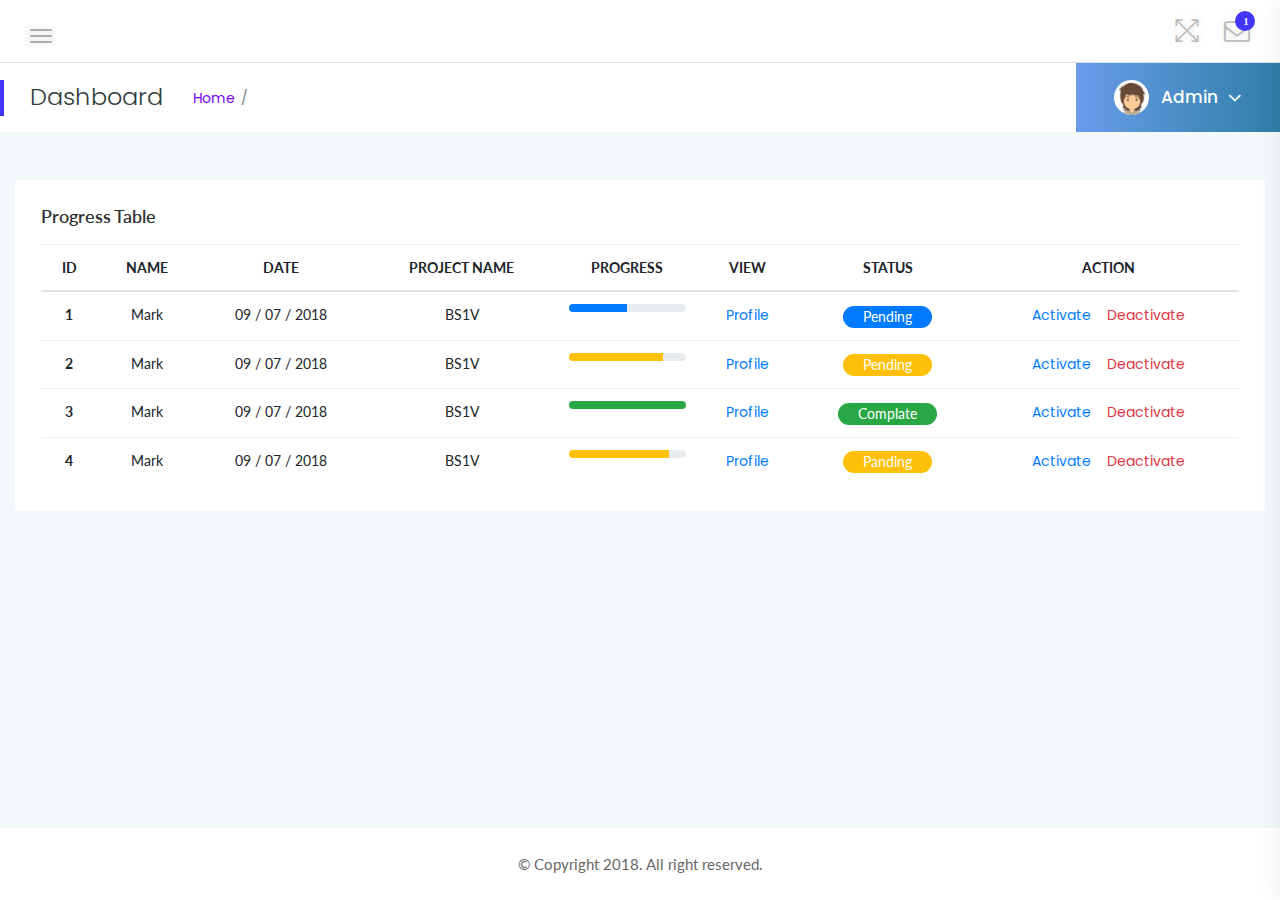
<file: web/index.html>
<!doctype html>
<html class="no-js" lang="en">

<head>
    <meta charset="utf-8">
    <meta http-equiv="x-ua-compatible" content="ie=edge">
    <title>Table Layout - USTRM</title>
    <meta name="viewport" content="width=device-width, initial-scale=1">
    <link rel="shortcut icon" type="image/png" href="assets/images/icon/favicon.ico">
    <link rel="stylesheet" href="assets/css/bootstrap.min.css">
    <link rel="stylesheet" href="assets/css/font-awesome.min.css">
    <link rel="stylesheet" href="assets/css/themify-icons.css">
    <link rel="stylesheet" href="assets/css/metisMenu.css">
    <link rel="stylesheet" href="assets/css/owl.carousel.min.css">
    <link rel="stylesheet" href="assets/css/slicknav.min.css">
    <!-- amchart css -->
    <link rel="stylesheet" href="assets/css/export.css" type="text/css" media="all" />
    <!-- others css -->
    <link rel="stylesheet" href="assets/css/typography.css">
    <link rel="stylesheet" href="assets/css/default-css.css">
    <link rel="stylesheet" href="assets/css/styles.css">
    <link rel="stylesheet" href="assets/css/responsive.css">
    <!-- modernizr css -->
    <script src="assets/js/vendor/modernizr-2.8.3.min.js"></script>
</head>

<body>
    <!--[if lt IE 8]>
            <p class="browserupgrade">You are using an <strong>outdated</strong> browser. Please <a href="http://browsehappy.com/">upgrade your browser</a> to improve your experience.</p>
        <![endif]-->
    <!-- preloader area start -->
    <div id="preloader">
        <div class="loader"></div>
    </div>
    <!-- preloader area end -->
    <!-- page container area start -->
    <div class="page-container">
        <!-- sidebar menu area start -->
        <div class="sidebar-menu">
            <div class="sidebar-header">
                <div class="logo">
                    <a href="index.html"><img src="assets/images/icon/logo.png" alt="logo"></a>
                </div>
            </div>
            <div class="main-menu">
                <div class="menu-inner">
                    <nav>
                        <ul class="metismenu" id="menu">
                            <li><a href="index.html"><i class="ti-dashboard"></i><span>Dashboard</span></a></li>
                            
                           
                            <li>
                                <a href="javascript:void(0)" aria-expanded="true"><i class="ti-pie-chart"></i><span>List</span></a>
                                <ul class="collapse">
                                    <li><a href="list.html">Approved list</a></li>
                                <!--    <li><a href="linechart.html">line Chart</a></li>
                                    <li><a href="piechart.html">pie chart</a></li> -->
                            
                        </ul>
                    </nav>
                </div>
            </div>
        </div>
        <!-- sidebar menu area end -->
        <!-- main content area start -->
        <div class="main-content">
            <!-- header area start -->
            <div class="header-area">
                <div class="row align-items-center">
                    <!-- nav and search button -->
                    <div class="col-md-6 col-sm-8 clearfix">
                        <div class="nav-btn pull-left">
                            <span></span>
                            <span></span>
                            <span></span>
                        </div>
                        <div class="search-box pull-left">
                            <form action="#">
                                
                            </form>
                        </div>
                    </div>
                    <!-- profile info & task notification -->
                    <div class="col-md-6 col-sm-4 clearfix">
                        <ul class="notification-area pull-right">
                            <li id="full-view"><i class="ti-fullscreen"></i></li>
                            <li id="full-view-exit"><i class="ti-zoom-out"></i></li>
                            <li class="dropdown">
                                <i class="fa fa-envelope-o dropdown-toggle" data-toggle="dropdown"><span>1</span></i>
                                <div class="dropdown-menu notify-box nt-enveloper-box">
                                    <span class="notify-title">You have 1 new notifications <a href="#">view all</a></span>
                                    <div class="nofity-list">
                                        <a href="#" class="notify-item">
                                            <div class="notify-thumb">
                                                <img src="assets/images/author/author-img1.jpg" alt="image">
                                            </div>
                                            <div class="notify-text">
                                                <p>Aglae Mayer</p>
                                                <span class="msg">Waiting for approval</span>
                                                <span>3:15 PM</span>
                                            </div>
                                        </a>
                                    </div>
                                </div>
                            </li>
                            
                        </ul>
                    </div>
                </div>
            </div>
            <!-- header area end -->
            <!-- page title area start -->
            <div class="page-title-area">
                <div class="row align-items-center">
                    <div class="col-sm-6">
                        <div class="breadcrumbs-area clearfix">
                            <h4 class="page-title pull-left">Dashboard</h4>
                            <ul class="breadcrumbs pull-left">
                                <li><a href="index.html">Home</a></li>
                            </ul>
                        </div>
                    </div>
                    <div class="col-sm-6 clearfix">
                        <div class="user-profile pull-right">
                            <img class="avatar user-thumb" src="assets/images/author/avatar.png" alt="avatar">
                            <h4 class="user-name dropdown-toggle" data-toggle="dropdown">Admin<i class="fa fa-angle-down"></i></h4>
                            <div class="dropdown-menu">
    
                                <a class="dropdown-item" href="#">Log Out</a>
                            </div>
                        </div>
                    </div>
                </div>
            </div>
            <!-- page title area end -->
            <div class="main-content-inner">
                <div class="row">
                    
                    <div class="col-12 mt-5">
                        <div class="card">
                            <div class="card-body">
                                <h4 class="header-title">Progress Table</h4>
                                <div class="single-table">
                                    <div class="table-responsive">
                                        <table class="table table-hover progress-table text-center">
                                            <thead class="text-uppercase">
                                                <tr>
                                                    <th scope="col">ID</th>
                                                    <th scope="col">NAME</th>
                                                    <th scope="col">Date</th>
                                                    <th scope="col">Project Name</th>
                                                    <th scope="col">Progress</th>
                                                    <th scope="col">View</th>
                                                    <th scope="col">status</th>
                                                
                                                    <th scope="col">action</th>
                                                </tr>
                                            </thead>
                                            <tbody>
                                                <tr>
                                                    <th scope="row">1</th>
                                                    <td>Mark</td>
                                                    <td>09 / 07 / 2018</td>
                                                    <td>BS1V</td>
                                                    <td>
                                                        <div class="progress" style="height: 8px;">
                                                            <div class="progress-bar" role="progressbar" style="width: 50%;" aria-valuenow="25" aria-valuemin="0" aria-valuemax="100"></div>
                                                        </div>
                                                    </td>
                                                    <td><a href="profileodc.html">Profile</a></td>
                                                    <td><span class="status-p bg-primary">pending</span></td>
                                                    <td>
                                                        <ul class="d-flex justify-content-center">
                                                             <li class="mr-3 "><a href="#">Activate</a></li>
                                                            <li><a href="#" class="text-danger">Deactivate</a></li>
                                                        </ul>
                                                    </td>
                                                </tr>
                                                <tr>
                                                    <th scope="row">2</th>
                                                    <td>Mark</td>
                                                    <td>09 / 07 / 2018</td>
                                                    <td>BS1V</td>
                                                    <td>
                                                        <div class="progress" style="height: 8px;">
                                                            <div class="progress-bar bg-warning" role="progressbar" style="width: 80%;" aria-valuenow="25" aria-valuemin="0" aria-valuemax="100"></div>
                                                        </div>
                                                    </td>
                                                    <td><a href="#">Profile</a></td>
                                                    <td><span class="status-p bg-warning">pending</span></td>
                                                    <td>
                                                        <ul class="d-flex justify-content-center">
                                                             <li class="mr-3"><a href="#">Activate</a></li>
                                                            <li><a href="#" class="text-danger">Deactivate</a></li>
                                                        </ul>
                                                    </td>
                                                </tr>
                                                <tr>
                                                    <th scope="row">3</th>
                                                    <td>Mark</td>
                                                    <td>09 / 07 / 2018</td>
                                                    <td>BS1V</td>
                                                    <td>
                                                        <div class="progress" style="height: 8px;">
                                                            <div class="progress-bar bg-success" role="progressbar" style="width: 100%;" aria-valuenow="25" aria-valuemin="0" aria-valuemax="100"></div>
                                                        </div>
                                                    </td>
                                                     <td><a href="profileodc.html">Profile</a></td>
                                                    <td><span class="status-p bg-success">complate</span></td>
                                                    <td>
                                                        <ul class="d-flex justify-content-center">
                                                             <li class="mr-3"><a href="#">Activate</a></li>
                                                            <li><a href="#" class="text-danger">Deactivate</a></li>
                                                        </ul>
                                                    </td>
                                                </tr>
                                                <tr>
                                                    <th scope="row">4</th>
                                                    <td>Mark</td>
                                                    <td>09 / 07 / 2018</td>
                                                    <td>BS1V</td>
                                                    <td>
                                                        <div class="progress" style="height: 8px;">
                                                            <div class="progress-bar bg-warning" role="progressbar" style="width: 85%;" aria-valuenow="25" aria-valuemin="0" aria-valuemax="100"></div>
                                                        </div>
                                                    </td>
                                                    <td><a href="profileodc.html">Profile</a></td>
                                                    <td><span class="status-p bg-warning">panding</span></td>
                                                    <td>
                                                        <ul class="d-flex justify-content-center">
                                                            <li class="mr-3"><a href="#">Activate</a></li>
                                                            <li><a href="#" class="text-danger">Deactivate</a></li>
                                                        </ul>
                                                    </td>
                                                </tr>
                                            </tbody>
                                        </table>
                                    </div>
                                </div>
                            </div>
                        </div>
                    </div>
                    <!-- Progress Table end -->
                </div>
            </div>
        </div>
        <!-- main content area end -->
        <!-- footer area start-->
        <footer>
            <div class="footer-area">
                <p>© Copyright 2018. All right reserved</a>.</p>
            </div>
        </footer>
        <!-- footer area end-->
    </div>
    <!-- page container area end -->
    <!-- offset area start -->
    <div class="offset-area">
        <div class="offset-close"><i class="ti-close"></i></div>
        <ul class="nav offset-menu-tab">
            <li><a class="active" data-toggle="tab" href="#activity">Activity</a></li>
            <li><a data-toggle="tab" href="#settings">Settings</a></li>
        </ul>
        <div class="offset-content tab-content">
            <div id="activity" class="tab-pane fade in show active">
                <div class="recent-activity">
                    <div class="timeline-task">
                        <div class="icon bg1">
                            <i class="fa fa-envelope"></i>
                        </div>
                        <div class="tm-title">
                            <h4>Rashed sent you an email</h4>
                            <span class="time"><i class="ti-time"></i>09:35</span>
                        </div>
                        <p>Lorem ipsum dolor sit amet consectetur adipisicing elit. Esse distinctio itaque at.
                        </p>
                    </div>
                    <div class="timeline-task">
                        <div class="icon bg2">
                            <i class="fa fa-check"></i>
                        </div>
                        <div class="tm-title">
                            <h4>Added</h4>
                            <span class="time"><i class="ti-time"></i>7 Minutes Ago</span>
                        </div>
                        <p>Lorem ipsum dolor sit amet consectetur.
                        </p>
                    </div>
                    <div class="timeline-task">
                        <div class="icon bg2">
                            <i class="fa fa-exclamation-triangle"></i>
                        </div>
                        <div class="tm-title">
                            <h4>You missed you Password!</h4>
                            <span class="time"><i class="ti-time"></i>09:20 Am</span>
                        </div>
                    </div>
                    <div class="timeline-task">
                        <div class="icon bg3">
                            <i class="fa fa-bomb"></i>
                        </div>
                        <div class="tm-title">
                            <h4>Member waiting for you Attention</h4>
                            <span class="time"><i class="ti-time"></i>09:35</span>
                        </div>
                        <p>Lorem ipsum dolor sit amet consectetur adipisicing elit. Esse distinctio itaque at.
                        </p>
                    </div>
                    <div class="timeline-task">
                        <div class="icon bg3">
                            <i class="ti-signal"></i>
                        </div>
                        <div class="tm-title">
                            <h4>You Added Kaji Patha few minutes ago</h4>
                            <span class="time"><i class="ti-time"></i>01 minutes ago</span>
                        </div>
                        <p>Lorem ipsum dolor sit amet consectetur adipisicing elit. Esse distinctio itaque at.
                        </p>
                    </div>
                    <div class="timeline-task">
                        <div class="icon bg1">
                            <i class="fa fa-envelope"></i>
                        </div>
                        <div class="tm-title">
                            <h4>Ratul Hamba sent you an email</h4>
                            <span class="time"><i class="ti-time"></i>09:35</span>
                        </div>
                        <p>Hello sir , where are you, i am egerly waiting for you.
                        </p>
                    </div>
                    <div class="timeline-task">
                        <div class="icon bg2">
                            <i class="fa fa-exclamation-triangle"></i>
                        </div>
                        <div class="tm-title">
                            <h4>Rashed sent you an email</h4>
                            <span class="time"><i class="ti-time"></i>09:35</span>
                        </div>
                        <p>Lorem ipsum dolor sit amet consectetur adipisicing elit. Esse distinctio itaque at.
                        </p>
                    </div>
                    <div class="timeline-task">
                        <div class="icon bg2">
                            <i class="fa fa-exclamation-triangle"></i>
                        </div>
                        <div class="tm-title">
                            <h4>Rashed sent you an email</h4>
                            <span class="time"><i class="ti-time"></i>09:35</span>
                        </div>
                    </div>
                    <div class="timeline-task">
                        <div class="icon bg3">
                            <i class="fa fa-bomb"></i>
                        </div>
                        <div class="tm-title">
                            <h4>Rashed sent you an email</h4>
                            <span class="time"><i class="ti-time"></i>09:35</span>
                        </div>
                        <p>Lorem ipsum dolor sit amet consectetur adipisicing elit. Esse distinctio itaque at.
                        </p>
                    </div>
                    <div class="timeline-task">
                        <div class="icon bg3">
                            <i class="ti-signal"></i>
                        </div>
                        <div class="tm-title">
                            <h4>Rashed sent you an email</h4>
                            <span class="time"><i class="ti-time"></i>09:35</span>
                        </div>
                        <p>Lorem ipsum dolor sit amet consectetur adipisicing elit. Esse distinctio itaque at.
                        </p>
                    </div>
                </div>
            </div>
            <div id="settings" class="tab-pane fade">
                <div class="offset-settings">
                    <h4>General Settings</h4>
                    <div class="settings-list">
                        <div class="s-settings">
                            <div class="s-sw-title">
                                <h5>Notifications</h5>
                                <div class="s-swtich">
                                    <input type="checkbox" id="switch1" />
                                    <label for="switch1">Toggle</label>
                                </div>
                            </div>
                            <p>Keep it 'On' When you want to get all the notification.</p>
                        </div>
                        <div class="s-settings">
                            <div class="s-sw-title">
                                <h5>Show recent activity</h5>
                                <div class="s-swtich">
                                    <input type="checkbox" id="switch2" />
                                    <label for="switch2">Toggle</label>
                                </div>
                            </div>
                            <p>The for attribute is necessary to bind our custom checkbox with the input.</p>
                        </div>
                        <div class="s-settings">
                            <div class="s-sw-title">
                                <h5>Show your emails</h5>
                                <div class="s-swtich">
                                    <input type="checkbox" id="switch3" />
                                    <label for="switch3">Toggle</label>
                                </div>
                            </div>
                            <p>Show email so that easily find you.</p>
                        </div>
                        <div class="s-settings">
                            <div class="s-sw-title">
                                <h5>Show Task statistics</h5>
                                <div class="s-swtich">
                                    <input type="checkbox" id="switch4" />
                                    <label for="switch4">Toggle</label>
                                </div>
                            </div>
                            <p>The for attribute is necessary to bind our custom checkbox with the input.</p>
                        </div>
                        <div class="s-settings">
                            <div class="s-sw-title">
                                <h5>Notifications</h5>
                                <div class="s-swtich">
                                    <input type="checkbox" id="switch5" />
                                    <label for="switch5">Toggle</label>
                                </div>
                            </div>
                            <p>Use checkboxes when looking for yes or no answers.</p>
                        </div>
                    </div>
                </div>
            </div>
        </div>
    </div>
    <!-- offset area end -->
    <!-- jquery latest version -->
    <script src="assets/js/vendor/jquery-2.2.4.min.js"></script>
    <!-- bootstrap 4 js -->
    <script src="assets/js/popper.min.js"></script>
    <script src="assets/js/bootstrap.min.js"></script>
    <script src="assets/js/owl.carousel.min.js"></script>
    <script src="assets/js/metisMenu.min.js"></script>
    <script src="assets/js/jquery.slimscroll.min.js"></script>
    <script src="assets/js/jquery.slicknav.min.js"></script>

    <!-- others plugins -->
    <script src="assets/js/plugins.js"></script>
    <script src="assets/js/scripts.js"></script>
</body>

</html>
</file>
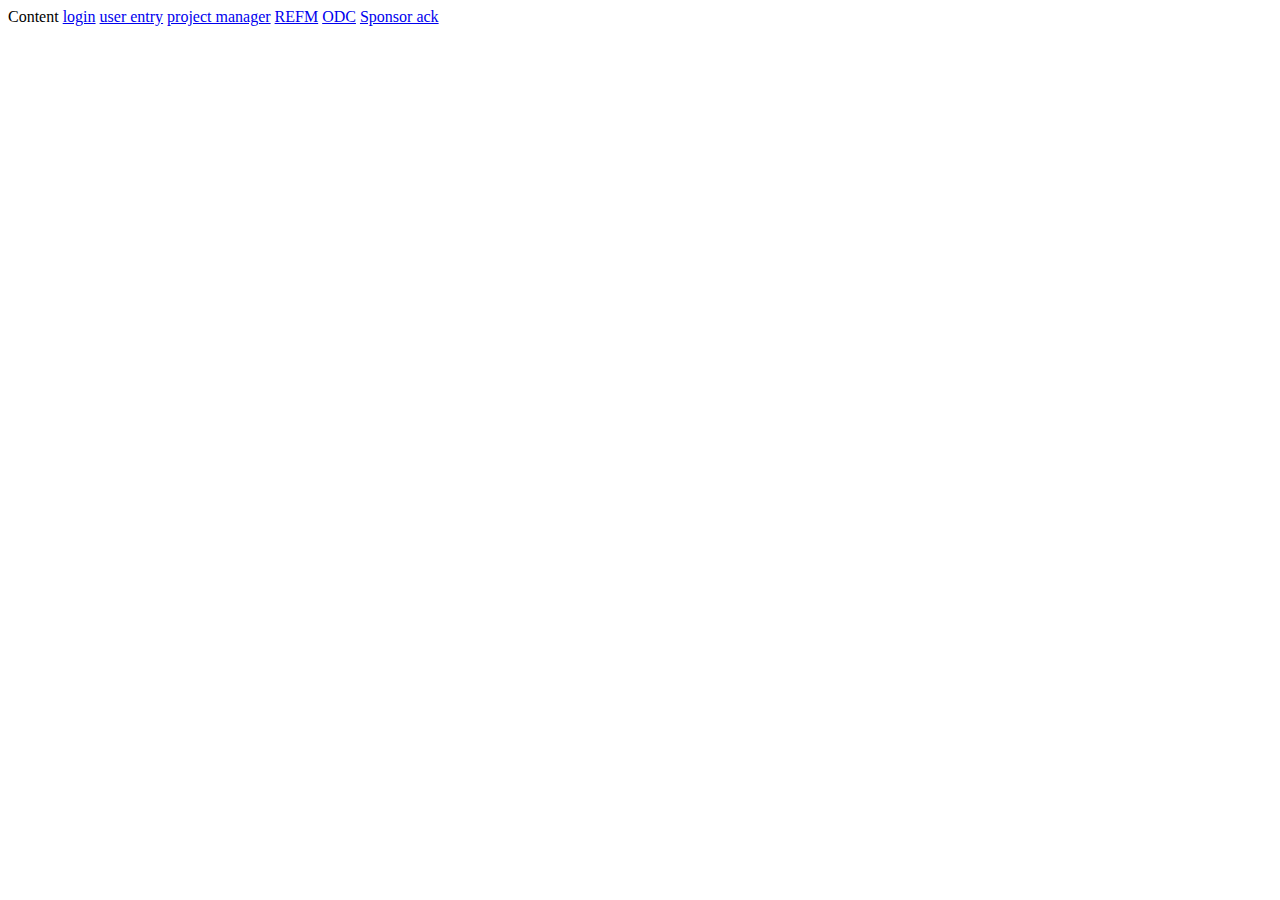
<file: web/content.html>
<html>
    <head>Content</head>
    <body>

<a href="login.html">login</a>
<a href="form.html">user entry</a>
<a href="intex_pm.html">project manager</a>
<a href="indexmanager.html">REFM</a>
<a href="index.html">ODC</a>
<a href="profilema.html">Sponsor ack</a>

        
    </body>
</html>
</file>
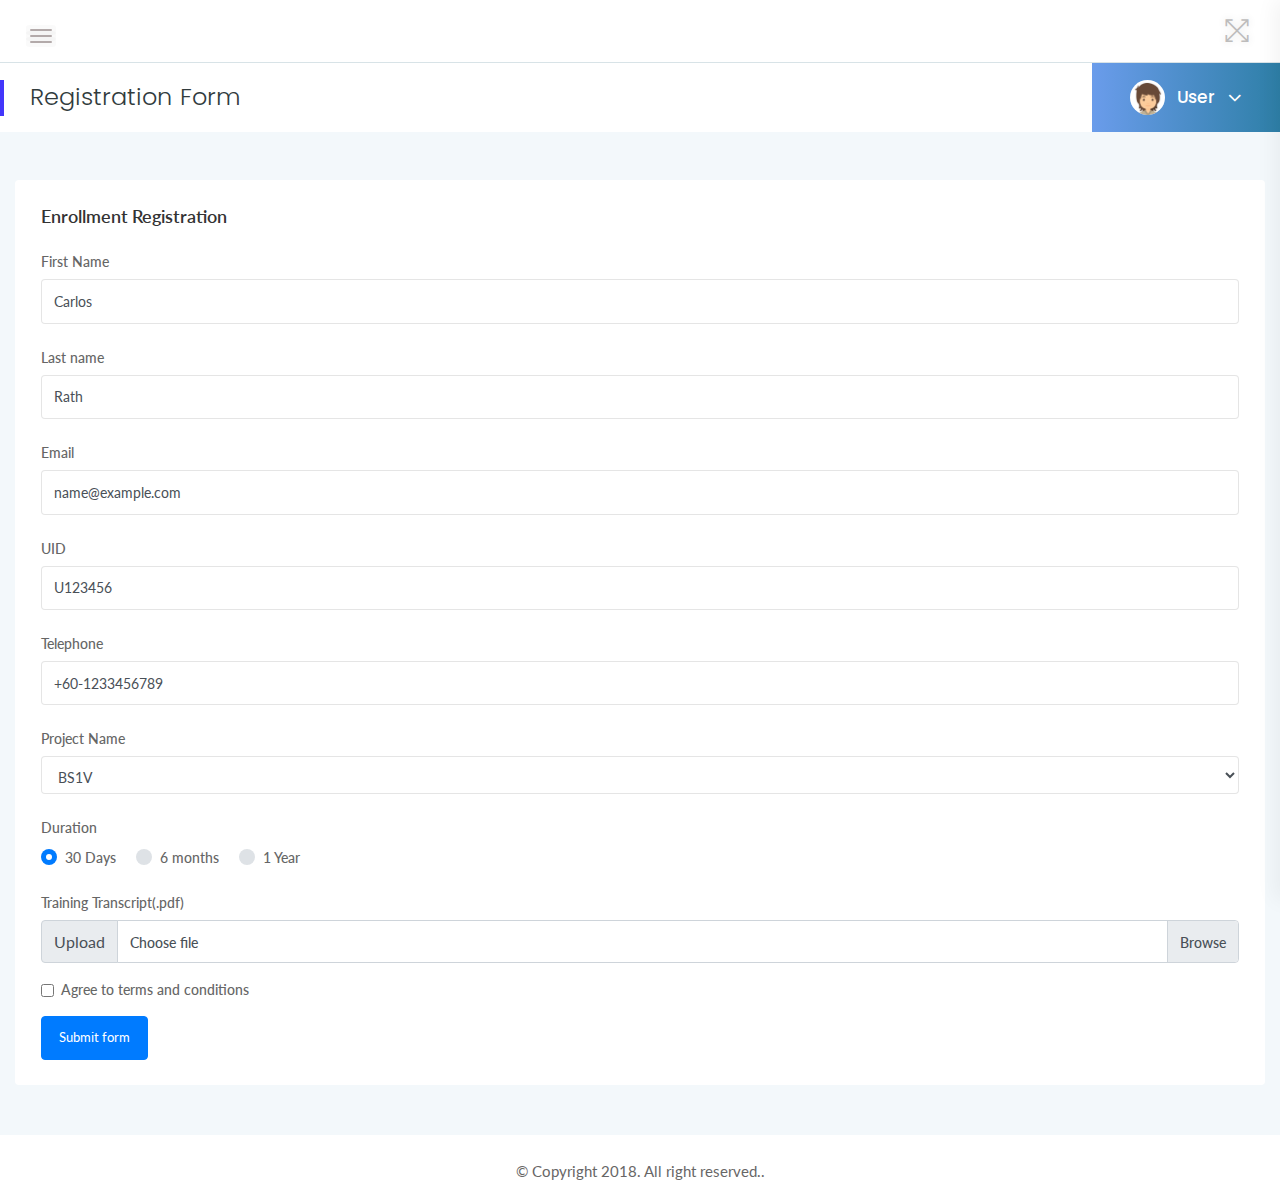
<file: web/form.html>
<!doctype html>
<html class="no-js" lang="en">

<head>
    <meta charset="utf-8">
    <meta http-equiv="x-ua-compatible" content="ie=edge">
    <title>Form - srtdash</title>
    <meta name="viewport" content="width=device-width, initial-scale=1">
    <link rel="shortcut icon" type="image/png" href="assets/images/icon/favicon.ico">
    <link rel="stylesheet" href="assets/css/bootstrap.min.css">
    <link rel="stylesheet" href="assets/css/font-awesome.min.css">
    <link rel="stylesheet" href="assets/css/themify-icons.css">
    <link rel="stylesheet" href="assets/css/metisMenu.css">
    <link rel="stylesheet" href="assets/css/owl.carousel.min.css">
    <link rel="stylesheet" href="assets/css/slicknav.min.css">
    <!-- amchart css -->
    <link rel="stylesheet" href="https://www.amcharts.com/lib/3/plugins/export/export.css" type="text/css" media="all" />
    <!-- others css -->
    <link rel="stylesheet" href="assets/css/typography.css">
    <link rel="stylesheet" href="assets/css/default-css.css">
    <link rel="stylesheet" href="assets/css/styles.css">
    <link rel="stylesheet" href="assets/css/responsive.css">
    <!-- modernizr css -->
    <script src="assets/js/vendor/modernizr-2.8.3.min.js"></script>
</head>

<body>
    <!--[if lt IE 8]>
            <p class="browserupgrade">You are using an <strong>outdated</strong> browser. Please <a href="http://browsehappy.com/">upgrade your browser</a> to improve your experience.</p>
        <![endif]-->
    <!-- preloader area start -->
    <div id="preloader">
        <div class="loader"></div>
    </div>
    <!-- preloader area end -->
    <!-- page container area start -->
    <div class="page-container">
        <!-- sidebar menu area start -->
        <div class="sidebar-menu">
            <div class="sidebar-header">
                <div class="logo">
                    <a href="index.html"><img src="assets/images/icon/logo.png" alt="logo"></a>
                </div>
            </div>
            <div class="main-menu">
                <div class="menu-inner">
                    <nav>
                        <ul class="metismenu" id="menu">
                            <li>
                                <a href="javascript:void(0)" aria-expanded="true"><i class="ti-dashboard"></i><span>REGISTRATION</span></a>
                                
                            </li>
                            
                        </ul>
                    </nav>
                </div>
            </div>
        </div>
        <!-- sidebar menu area end -->
        <!-- main content area start -->
        <div class="main-content">
            <!-- header area start -->
            <div class="header-area">
                <div class="row align-items-center">
                    <!-- nav and search button -->
                    <div class="col-md-6 col-sm-8 clearfix">
                        <div class="nav-btn pull-left">
                            <span></span>
                            <span></span>
                            <span></span>
                        </div>
                        <div class="search-box pull-left">
                            <form action="#">
                                
                            </form>
                        </div>
                    </div>
                    <!-- profile info & task notification -->
                    <div class="col-md-6 col-sm-4 clearfix">
                        <ul class="notification-area pull-right">
                            <li id="full-view"><i class="ti-fullscreen"></i></li>
                            <li id="full-view-exit"><i class="ti-zoom-out"></i></li>
                            
                            
                        </ul>
                    </div>
                </div>
            </div>
            <!-- header area end -->
            <!-- page title area start -->
            <div class="page-title-area">
                <div class="row align-items-center">
                    <div class="col-sm-6">
                        <div class="breadcrumbs-area clearfix">
                            <h4 class="page-title pull-left">Registration Form</h4>
                        </div>
                    </div>
                    <div class="col-sm-6 clearfix">
                        <div class="user-profile pull-right">
                            <img class="avatar user-thumb" src="assets/images/author/avatar.png" alt="avatar">
                            <h4 class="user-name dropdown-toggle" data-toggle="dropdown">User <i class="fa fa-angle-down"></i></h4>
                            <div class="dropdown-menu">
                                <a class="dropdown-item" href="#">Log Out</a>
                            </div>
                        </div>
                    </div>
                </div>
            </div>
            <!-- page title area end -->
            <div class="main-content-inner">
                <div class="row">
                    <div class="col-lg-8 col-ml-12">
                        <div class="row">
                            <!-- Textual inputs start -->
                            <div class="col-12 mt-5">
                                <div class="card">
                                    <div class="card-body">
                                        <h4 class="header-title">Enrollment Registration</h4>
                                        <div class="form-group">
                                            <label for="example-firstname-input" class="col-form-label">First Name</label>
                                            <input class="form-control" type="text" value="Carlos" id="example-text-input">
                                        </div>
                                        <div class="form-group">
                                            <label for="example-lastname-input" class="col-form-label">Last name</label>
                                            <input class="form-control" type="text" value="Rath" id="example-text-input">
                                        </div>
                                        <div class="form-group">
                                            <label for="example-email-input" class="col-form-label">Email</label>
                                            <input class="form-control" type="email" value="name@example.com" id="example-email-input">
                                        </div>
                                        <div class="form-group">
                                            <label for="example-uid-input" class="col-form-label">UID</label>
                                            <input class="form-control" type="text" value="U123456" id="example-number-input">
                                        </div>
                                        <div class="form-group">
                                            <label for="example-tel-input" class="col-form-label">Telephone</label>
                                            <input class="form-control" type="tel" value="+60-1233456789" id="example-tel-input">
                                        </div>
                                        <div class="form-group">
                                            <label class="col-form-label">Project Name</label>
                                            <select class="form-control">
                                                <option>BS1V</option>
                                                <option>Project2</option>
                                                <option>Project3</option>
                                            </select>
                                        </div>
                                        <div class="form-group">
                                            <label class="col-form-label">Duration</label><br>
                                            <div class="custom-control custom-radio custom-control-inline">
                                                <input type="radio" checked id="customRadio4" name="customRadio2" class="custom-control-input">
                                                <label class="custom-control-label" for="customRadio4">30 Days</label>
                                            </div>
                                            <div class="custom-control custom-radio custom-control-inline">
                                                <input type="radio" id="customRadio5" name="customRadio2" class="custom-control-input">
                                                <label class="custom-control-label" for="customRadio5">6 months</label>
                                            </div>
                                            <div class="custom-control custom-radio custom-control-inline">
                                                <input type="radio" id="customRadio4" name="customRadio2" class="custom-control-input">
                                                <label class="custom-control-label" for="customRadio5">1 Year</label>
                                            </div>
                                        </div>    
                                        <div class="form-group">
                                             <label class="col-form-label">Training Transcript(.pdf)</label>
                                            <div class="input-group mb-3">
                                                <div class="input-group-prepend">
                                                    <span class="input-group-text">Upload</span>
                                                </div>
                                                <div class="custom-file">
                                                    <input type="file" class="custom-file-input" id="inputGroupFile01">
                                                    <label class="custom-file-label" for="inputGroupFile01">Choose file</label>
                                                </div>
                                            </div>
                                        </div>
                                        <div class="form-group">
                                                <div class="form-check">
                                                    <input class="form-check-input" type="checkbox" value="" id="invalidCheck" required="">
                                                    <label class="form-check-label" for="invalidCheck">
                                                        Agree to terms and conditions
                                                    </label>
                                                    <div class="invalid-feedback">
                                                        You must agree before submitting.
                                                    </div>
                                                </div>
                                            </div>
                                            <button class="btn btn-primary" type="submit">Submit form</button>
                                        
                                    </div>
                                </div>
                            </div>
                            <!-- Textual inputs end -->
                            <!-- Radios start -->
                            <!-- Radios end -->
                            <!-- Checkboxes start -->
                            <!-- Checkboxes end -->
                            <!-- button with dropdown start -->
                            <!-- button with dropdown end -->
                        </div>
                    </div>
                    
                </div>
            </div>
        </div>
        <!-- main content area end -->
        <!-- footer area start-->
        <footer>
            <div class="footer-area">
                <p>© Copyright 2018. All right reserved.</a>.</p>
            </div>
        </footer>
        <!-- footer area end-->
    </div>
    <!-- page container area end -->
    <!-- offset area start -->
    <div class="offset-area">
        <div class="offset-close"><i class="ti-close"></i></div>
        <ul class="nav offset-menu-tab">
            <li><a class="active" data-toggle="tab" href="#activity">Activity</a></li>
            <li><a data-toggle="tab" href="#settings">Settings</a></li>
        </ul>
        <div class="offset-content tab-content">
            <div id="activity" class="tab-pane fade in show active">
                <div class="recent-activity">
                    <div class="timeline-task">
                        <div class="icon bg1">
                            <i class="fa fa-envelope"></i>
                        </div>
                        <div class="tm-title">
                            <h4>Rashed sent you an email</h4>
                            <span class="time"><i class="ti-time"></i>09:35</span>
                        </div>
                        <p>Lorem ipsum dolor sit amet consectetur adipisicing elit. Esse distinctio itaque at.
                        </p>
                    </div>
                    <div class="timeline-task">
                        <div class="icon bg2">
                            <i class="fa fa-check"></i>
                        </div>
                        <div class="tm-title">
                            <h4>Added</h4>
                            <span class="time"><i class="ti-time"></i>7 Minutes Ago</span>
                        </div>
                        <p>Lorem ipsum dolor sit amet consectetur.
                        </p>
                    </div>
                    <div class="timeline-task">
                        <div class="icon bg2">
                            <i class="fa fa-exclamation-triangle"></i>
                        </div>
                        <div class="tm-title">
                            <h4>You missed you Password!</h4>
                            <span class="time"><i class="ti-time"></i>09:20 Am</span>
                        </div>
                    </div>
                    <div class="timeline-task">
                        <div class="icon bg3">
                            <i class="fa fa-bomb"></i>
                        </div>
                        <div class="tm-title">
                            <h4>Member waiting for you Attention</h4>
                            <span class="time"><i class="ti-time"></i>09:35</span>
                        </div>
                        <p>Lorem ipsum dolor sit amet consectetur adipisicing elit. Esse distinctio itaque at.
                        </p>
                    </div>
                    <div class="timeline-task">
                        <div class="icon bg3">
                            <i class="ti-signal"></i>
                        </div>
                        <div class="tm-title">
                            <h4>You Added Kaji Patha few minutes ago</h4>
                            <span class="time"><i class="ti-time"></i>01 minutes ago</span>
                        </div>
                        <p>Lorem ipsum dolor sit amet consectetur adipisicing elit. Esse distinctio itaque at.
                        </p>
                    </div>
                    <div class="timeline-task">
                        <div class="icon bg1">
                            <i class="fa fa-envelope"></i>
                        </div>
                        <div class="tm-title">
                            <h4>Ratul Hamba sent you an email</h4>
                            <span class="time"><i class="ti-time"></i>09:35</span>
                        </div>
                        <p>Hello sir , where are you, i am egerly waiting for you.
                        </p>
                    </div>
                    <div class="timeline-task">
                        <div class="icon bg2">
                            <i class="fa fa-exclamation-triangle"></i>
                        </div>
                        <div class="tm-title">
                            <h4>Rashed sent you an email</h4>
                            <span class="time"><i class="ti-time"></i>09:35</span>
                        </div>
                        <p>Lorem ipsum dolor sit amet consectetur adipisicing elit. Esse distinctio itaque at.
                        </p>
                    </div>
                    <div class="timeline-task">
                        <div class="icon bg2">
                            <i class="fa fa-exclamation-triangle"></i>
                        </div>
                        <div class="tm-title">
                            <h4>Rashed sent you an email</h4>
                            <span class="time"><i class="ti-time"></i>09:35</span>
                        </div>
                    </div>
                    <div class="timeline-task">
                        <div class="icon bg3">
                            <i class="fa fa-bomb"></i>
                        </div>
                        <div class="tm-title">
                            <h4>Rashed sent you an email</h4>
                            <span class="time"><i class="ti-time"></i>09:35</span>
                        </div>
                        <p>Lorem ipsum dolor sit amet consectetur adipisicing elit. Esse distinctio itaque at.
                        </p>
                    </div>
                    <div class="timeline-task">
                        <div class="icon bg3">
                            <i class="ti-signal"></i>
                        </div>
                        <div class="tm-title">
                            <h4>Rashed sent you an email</h4>
                            <span class="time"><i class="ti-time"></i>09:35</span>
                        </div>
                        <p>Lorem ipsum dolor sit amet consectetur adipisicing elit. Esse distinctio itaque at.
                        </p>
                    </div>
                </div>
            </div>
            <div id="settings" class="tab-pane fade">
                <div class="offset-settings">
                    <h4>General Settings</h4>
                    <div class="settings-list">
                        <div class="s-settings">
                            <div class="s-sw-title">
                                <h5>Notifications</h5>
                                <div class="s-swtich">
                                    <input type="checkbox" id="switch1" />
                                    <label for="switch1">Toggle</label>
                                </div>
                            </div>
                            <p>Keep it 'On' When you want to get all the notification.</p>
                        </div>
                        <div class="s-settings">
                            <div class="s-sw-title">
                                <h5>Show recent activity</h5>
                                <div class="s-swtich">
                                    <input type="checkbox" id="switch2" />
                                    <label for="switch2">Toggle</label>
                                </div>
                            </div>
                            <p>The for attribute is necessary to bind our custom checkbox with the input.</p>
                        </div>
                        <div class="s-settings">
                            <div class="s-sw-title">
                                <h5>Show your emails</h5>
                                <div class="s-swtich">
                                    <input type="checkbox" id="switch3" />
                                    <label for="switch3">Toggle</label>
                                </div>
                            </div>
                            <p>Show email so that easily find you.</p>
                        </div>
                        <div class="s-settings">
                            <div class="s-sw-title">
                                <h5>Show Task statistics</h5>
                                <div class="s-swtich">
                                    <input type="checkbox" id="switch4" />
                                    <label for="switch4">Toggle</label>
                                </div>
                            </div>
                            <p>The for attribute is necessary to bind our custom checkbox with the input.</p>
                        </div>
                        <div class="s-settings">
                            <div class="s-sw-title">
                                <h5>Notifications</h5>
                                <div class="s-swtich">
                                    <input type="checkbox" id="switch5" />
                                    <label for="switch5">Toggle</label>
                                </div>
                            </div>
                            <p>Use checkboxes when looking for yes or no answers.</p>
                        </div>
                    </div>
                </div>
            </div>
        </div>
    </div>
    <!-- offset area end -->
    <!-- jquery latest version -->
    <script src="assets/js/vendor/jquery-2.2.4.min.js"></script>
    <!-- bootstrap 4 js -->
    <script src="assets/js/popper.min.js"></script>
    <script src="assets/js/bootstrap.min.js"></script>
    <script src="assets/js/owl.carousel.min.js"></script>
    <script src="assets/js/metisMenu.min.js"></script>
    <script src="assets/js/jquery.slimscroll.min.js"></script>
    <script src="assets/js/jquery.slicknav.min.js"></script>

    <!-- others plugins -->
    <script src="assets/js/plugins.js"></script>
    <script src="assets/js/scripts.js"></script>
</body>

</html>
</file>
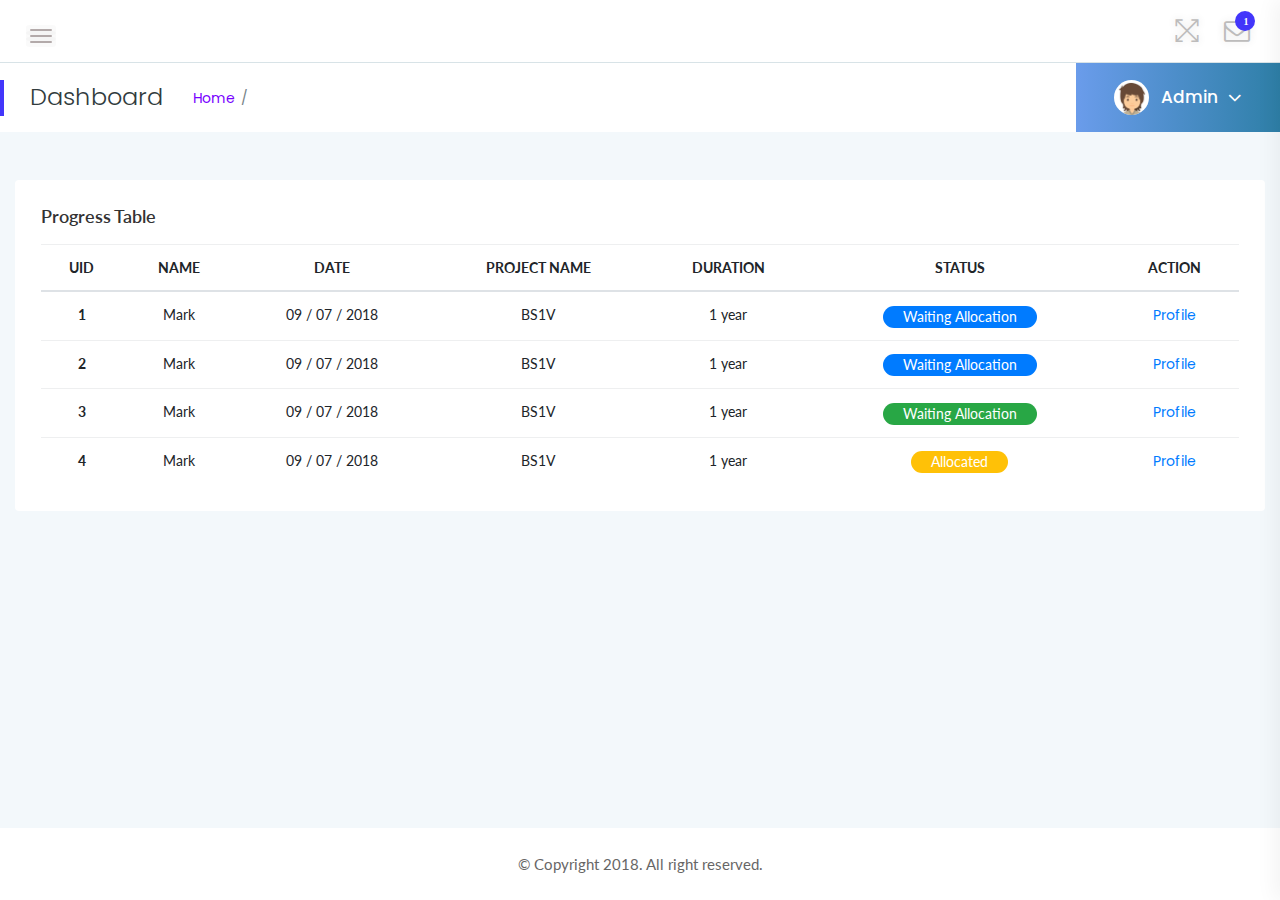
<file: web/indexmanager.html>
<!doctype html>
<html class="no-js" lang="en">

<head>
    <meta charset="utf-8">
    <meta http-equiv="x-ua-compatible" content="ie=edge">
    <title>Table Layout - USTRM</title>
    <meta name="viewport" content="width=device-width, initial-scale=1">
    <link rel="shortcut icon" type="image/png" href="assets/images/icon/favicon.ico">
    <link rel="stylesheet" href="assets/css/bootstrap.min.css">
    <link rel="stylesheet" href="assets/css/font-awesome.min.css">
    <link rel="stylesheet" href="assets/css/themify-icons.css">
    <link rel="stylesheet" href="assets/css/metisMenu.css">
    <link rel="stylesheet" href="assets/css/owl.carousel.min.css">
    <link rel="stylesheet" href="assets/css/slicknav.min.css">
    <!-- amchart css -->
    <link rel="stylesheet" href="assets/css/export.css" type="text/css" media="all" />
    <!-- others css -->
    <link rel="stylesheet" href="assets/css/typography.css">
    <link rel="stylesheet" href="assets/css/default-css.css">
    <link rel="stylesheet" href="assets/css/styles.css">
    <link rel="stylesheet" href="assets/css/responsive.css">
    <!-- modernizr css -->
    <script src="assets/js/vendor/modernizr-2.8.3.min.js"></script>
</head>

<body>
    <!--[if lt IE 8]>
            <p class="browserupgrade">You are using an <strong>outdated</strong> browser. Please <a href="http://browsehappy.com/">upgrade your browser</a> to improve your experience.</p>
        <![endif]-->
    <!-- preloader area start -->
    <div id="preloader">
        <div class="loader"></div>
    </div>
    <!-- preloader area end -->
    <!-- page container area start -->
    <div class="page-container">
        <!-- sidebar menu area start -->
        <div class="sidebar-menu">
            <div class="sidebar-header">
                <div class="logo">
                    <a href="index.html"><img src="assets/images/icon/logo.png" alt="logo"></a>
                </div>
            </div>
            <div class="main-menu">
                <div class="menu-inner">
                    <nav>
                        <ul class="metismenu" id="menu">
                            <li><a href="index.html"><i class="ti-dashboard"></i><span>Dashboard</span></a></li>
                        </ul>
                    </nav>
                </div>
            </div>
        </div>
        <!-- sidebar menu area end -->
        <!-- main content area start -->
        <div class="main-content">
            <!-- header area start -->
            <div class="header-area">
                <div class="row align-items-center">
                    <!-- nav and search button -->
                    <div class="col-md-6 col-sm-8 clearfix">
                        <div class="nav-btn pull-left">
                            <span></span>
                            <span></span>
                            <span></span>
                        </div>
                        <div class="search-box pull-left">
                            <form action="#">
                                
                            </form>
                        </div>
                    </div>
                    <!-- profile info & task notification -->
                    <div class="col-md-6 col-sm-4 clearfix">
                        <ul class="notification-area pull-right">
                            <li id="full-view"><i class="ti-fullscreen"></i></li>
                            <li id="full-view-exit"><i class="ti-zoom-out"></i></li>
                            <li class="dropdown">
                                <i class="fa fa-envelope-o dropdown-toggle" data-toggle="dropdown"><span>1</span></i>
                                <div class="dropdown-menu notify-box nt-enveloper-box">
                                    <span class="notify-title">You have 1 new notifications <a href="#">view all</a></span>
                                    <div class="nofity-list">
                                        <a href="#" class="notify-item">
                                            <div class="notify-thumb">
                                                <img src="assets/images/author/author-img1.jpg" alt="image">
                                            </div>
                                            <div class="notify-text">
                                                <p>Aglae Mayer</p>
                                                <span class="msg">Waiting for approval</span>
                                                <span>3:15 PM</span>
                                            </div>
                                        </a>
                                    </div>
                                </div>
                            </li>
                            
                        </ul>
                    </div>
                </div>
            </div>
            <!-- header area end -->
            <!-- page title area start -->
            <div class="page-title-area">
                <div class="row align-items-center">
                    <div class="col-sm-6">
                        <div class="breadcrumbs-area clearfix">
                            <h4 class="page-title pull-left">Dashboard</h4>
                            <ul class="breadcrumbs pull-left">
                                <li><a href="index.html">Home</a></li>
                            </ul>
                        </div>
                    </div>
                    <div class="col-sm-6 clearfix">
                        <div class="user-profile pull-right">
                            <img class="avatar user-thumb" src="assets/images/author/avatar.png" alt="avatar">
                            <h4 class="user-name dropdown-toggle" data-toggle="dropdown">Admin<i class="fa fa-angle-down"></i></h4>
                            <div class="dropdown-menu">
    
                                <a class="dropdown-item" href="#">Log Out</a>
                            </div>
                        </div>
                    </div>
                </div>
            </div>
            <!-- page title area end -->
            <div class="main-content-inner">
                <div class="row">
                    
                    <div class="col-12 mt-5">
                        <div class="card">
                            <div class="card-body">
                                <h4 class="header-title">Progress Table</h4>
                                <div class="single-table">
                                    <div class="table-responsive">
                                        <table class="table table-hover progress-table text-center">
                                            <thead class="text-uppercase">
                                                <tr>
                                                    <th scope="col">UID</th>
                                                    <th scope="col">NAME</th>
                                                    <th scope="col">Date</th>
                                                    <th scope="col">Project Name</th>
                                                    <th scope="col">Duration</th>
                                                   
                                                    <th scope="col">status</th>
                                                    <th scope="col">action</th>
                                                </tr>
                                            </thead>
                                            <tbody>
                                                <tr>
                                                    <th scope="row">1</th>
                                                    <td>Mark</td>
                                                    <td>09 / 07 / 2018</td>
                                                    <td>BS1V</td>
                                                    <td>1 year</td>
                                                    
                                                    <td><span class="status-p bg-primary">Waiting Allocation</span></td>
                                                    <td><a href="profilea.html">Profile</a></td>
                                                </tr>
                                                <tr>
                                                    <th scope="row">2</th>
                                                    <td>Mark</td>
                                                    <td>09 / 07 / 2018</td>
                                                    <td>BS1V</td>
                                                    <td>1 year</td>
                                                    
                                                    <td><span class="status-p bg-primary">Waiting Allocation</span></td>
                                                    <td><a href="profilea.html">Profile</a></td>
                                                </tr>
                                                <tr>
                                                    <th scope="row">3</th>
                                                    <td>Mark</td>
                                                    <td>09 / 07 / 2018</td>
                                                    <td>BS1V</td>
                                                    <td>1 year</td>
                                                    
                                                    <td><span class="status-p bg-success">Waiting Allocation</span></td>
                                                     <td><a href="profilea.html">Profile</a></td>
                                                </tr>
                                                <tr>
                                                    <th scope="row">4</th>
                                                    <td>Mark</td>
                                                    <td>09 / 07 / 2018</td>
                                                    <td>BS1V</td>
                                                   <td>1 year</td>
                                                    
                                                    <td><span class="status-p bg-warning">Allocated</span></td>
                                                    <td><a href="profilea.html">Profile</a></td>
                                                </tr>
                                            </tbody>
                                        </table>
                                    </div>
                                </div>
                            </div>
                        </div>
                    </div>
                    <!-- Progress Table end -->
                </div>
            </div>
        </div>
        <!-- main content area end -->
        <!-- footer area start-->
        <footer>
            <div class="footer-area">
                <p>© Copyright 2018. All right reserved</a>.</p>
            </div>
        </footer>
        <!-- footer area end-->
    </div>
    <!-- page container area end -->
    <!-- offset area start -->
    <div class="offset-area">
        <div class="offset-close"><i class="ti-close"></i></div>
        <ul class="nav offset-menu-tab">
            <li><a class="active" data-toggle="tab" href="#activity">Activity</a></li>
            <li><a data-toggle="tab" href="#settings">Settings</a></li>
        </ul>
        <div class="offset-content tab-content">
            <div id="activity" class="tab-pane fade in show active">
                <div class="recent-activity">
                    <div class="timeline-task">
                        <div class="icon bg1">
                            <i class="fa fa-envelope"></i>
                        </div>
                        <div class="tm-title">
                            <h4>Rashed sent you an email</h4>
                            <span class="time"><i class="ti-time"></i>09:35</span>
                        </div>
                        <p>Lorem ipsum dolor sit amet consectetur adipisicing elit. Esse distinctio itaque at.
                        </p>
                    </div>
                    <div class="timeline-task">
                        <div class="icon bg2">
                            <i class="fa fa-check"></i>
                        </div>
                        <div class="tm-title">
                            <h4>Added</h4>
                            <span class="time"><i class="ti-time"></i>7 Minutes Ago</span>
                        </div>
                        <p>Lorem ipsum dolor sit amet consectetur.
                        </p>
                    </div>
                    <div class="timeline-task">
                        <div class="icon bg2">
                            <i class="fa fa-exclamation-triangle"></i>
                        </div>
                        <div class="tm-title">
                            <h4>You missed you Password!</h4>
                            <span class="time"><i class="ti-time"></i>09:20 Am</span>
                        </div>
                    </div>
                    <div class="timeline-task">
                        <div class="icon bg3">
                            <i class="fa fa-bomb"></i>
                        </div>
                        <div class="tm-title">
                            <h4>Member waiting for you Attention</h4>
                            <span class="time"><i class="ti-time"></i>09:35</span>
                        </div>
                        <p>Lorem ipsum dolor sit amet consectetur adipisicing elit. Esse distinctio itaque at.
                        </p>
                    </div>
                    <div class="timeline-task">
                        <div class="icon bg3">
                            <i class="ti-signal"></i>
                        </div>
                        <div class="tm-title">
                            <h4>You Added Kaji Patha few minutes ago</h4>
                            <span class="time"><i class="ti-time"></i>01 minutes ago</span>
                        </div>
                        <p>Lorem ipsum dolor sit amet consectetur adipisicing elit. Esse distinctio itaque at.
                        </p>
                    </div>
                    <div class="timeline-task">
                        <div class="icon bg1">
                            <i class="fa fa-envelope"></i>
                        </div>
                        <div class="tm-title">
                            <h4>Ratul Hamba sent you an email</h4>
                            <span class="time"><i class="ti-time"></i>09:35</span>
                        </div>
                        <p>Hello sir , where are you, i am egerly waiting for you.
                        </p>
                    </div>
                    <div class="timeline-task">
                        <div class="icon bg2">
                            <i class="fa fa-exclamation-triangle"></i>
                        </div>
                        <div class="tm-title">
                            <h4>Rashed sent you an email</h4>
                            <span class="time"><i class="ti-time"></i>09:35</span>
                        </div>
                        <p>Lorem ipsum dolor sit amet consectetur adipisicing elit. Esse distinctio itaque at.
                        </p>
                    </div>
                    <div class="timeline-task">
                        <div class="icon bg2">
                            <i class="fa fa-exclamation-triangle"></i>
                        </div>
                        <div class="tm-title">
                            <h4>Rashed sent you an email</h4>
                            <span class="time"><i class="ti-time"></i>09:35</span>
                        </div>
                    </div>
                    <div class="timeline-task">
                        <div class="icon bg3">
                            <i class="fa fa-bomb"></i>
                        </div>
                        <div class="tm-title">
                            <h4>Rashed sent you an email</h4>
                            <span class="time"><i class="ti-time"></i>09:35</span>
                        </div>
                        <p>Lorem ipsum dolor sit amet consectetur adipisicing elit. Esse distinctio itaque at.
                        </p>
                    </div>
                    <div class="timeline-task">
                        <div class="icon bg3">
                            <i class="ti-signal"></i>
                        </div>
                        <div class="tm-title">
                            <h4>Rashed sent you an email</h4>
                            <span class="time"><i class="ti-time"></i>09:35</span>
                        </div>
                        <p>Lorem ipsum dolor sit amet consectetur adipisicing elit. Esse distinctio itaque at.
                        </p>
                    </div>
                </div>
            </div>
            <div id="settings" class="tab-pane fade">
                <div class="offset-settings">
                    <h4>General Settings</h4>
                    <div class="settings-list">
                        <div class="s-settings">
                            <div class="s-sw-title">
                                <h5>Notifications</h5>
                                <div class="s-swtich">
                                    <input type="checkbox" id="switch1" />
                                    <label for="switch1">Toggle</label>
                                </div>
                            </div>
                            <p>Keep it 'On' When you want to get all the notification.</p>
                        </div>
                        <div class="s-settings">
                            <div class="s-sw-title">
                                <h5>Show recent activity</h5>
                                <div class="s-swtich">
                                    <input type="checkbox" id="switch2" />
                                    <label for="switch2">Toggle</label>
                                </div>
                            </div>
                            <p>The for attribute is necessary to bind our custom checkbox with the input.</p>
                        </div>
                        <div class="s-settings">
                            <div class="s-sw-title">
                                <h5>Show your emails</h5>
                                <div class="s-swtich">
                                    <input type="checkbox" id="switch3" />
                                    <label for="switch3">Toggle</label>
                                </div>
                            </div>
                            <p>Show email so that easily find you.</p>
                        </div>
                        <div class="s-settings">
                            <div class="s-sw-title">
                                <h5>Show Task statistics</h5>
                                <div class="s-swtich">
                                    <input type="checkbox" id="switch4" />
                                    <label for="switch4">Toggle</label>
                                </div>
                            </div>
                            <p>The for attribute is necessary to bind our custom checkbox with the input.</p>
                        </div>
                        <div class="s-settings">
                            <div class="s-sw-title">
                                <h5>Notifications</h5>
                                <div class="s-swtich">
                                    <input type="checkbox" id="switch5" />
                                    <label for="switch5">Toggle</label>
                                </div>
                            </div>
                            <p>Use checkboxes when looking for yes or no answers.</p>
                        </div>
                    </div>
                </div>
            </div>
        </div>
    </div>
    <!-- offset area end -->
    <!-- jquery latest version -->
    <script src="assets/js/vendor/jquery-2.2.4.min.js"></script>
    <!-- bootstrap 4 js -->
    <script src="assets/js/popper.min.js"></script>
    <script src="assets/js/bootstrap.min.js"></script>
    <script src="assets/js/owl.carousel.min.js"></script>
    <script src="assets/js/metisMenu.min.js"></script>
    <script src="assets/js/jquery.slimscroll.min.js"></script>
    <script src="assets/js/jquery.slicknav.min.js"></script>

    <!-- others plugins -->
    <script src="assets/js/plugins.js"></script>
    <script src="assets/js/scripts.js"></script>
</body>

</html>
</file>
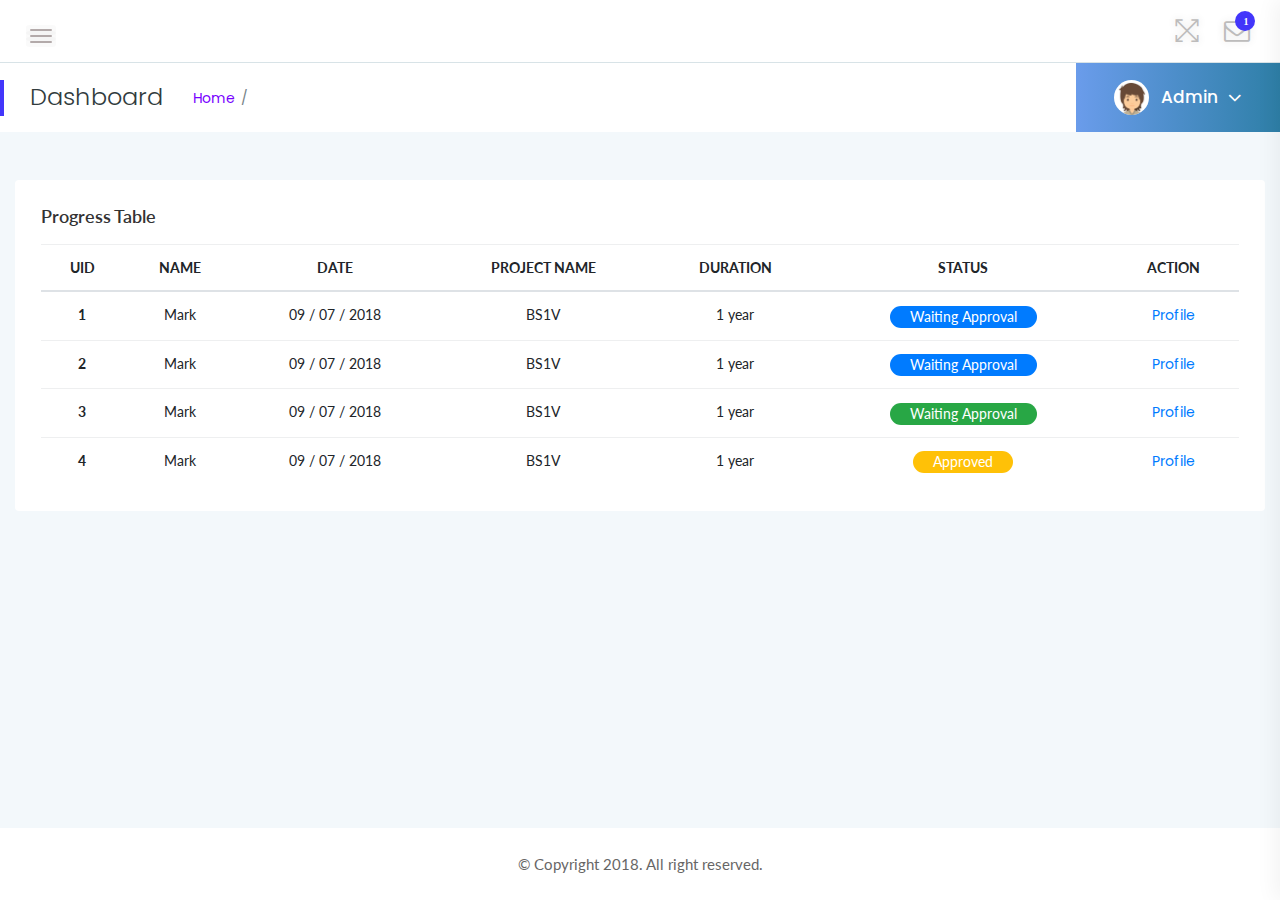
<file: web/intex_pm.html>
<!doctype html>
<html class="no-js" lang="en">

<head>
    <meta charset="utf-8">
    <meta http-equiv="x-ua-compatible" content="ie=edge">
    <title>Table Layout - USTRM</title>
    <meta name="viewport" content="width=device-width, initial-scale=1">
    <link rel="shortcut icon" type="image/png" href="assets/images/icon/favicon.ico">
    <link rel="stylesheet" href="assets/css/bootstrap.min.css">
    <link rel="stylesheet" href="assets/css/font-awesome.min.css">
    <link rel="stylesheet" href="assets/css/themify-icons.css">
    <link rel="stylesheet" href="assets/css/metisMenu.css">
    <link rel="stylesheet" href="assets/css/owl.carousel.min.css">
    <link rel="stylesheet" href="assets/css/slicknav.min.css">
    <!-- amchart css -->
    <link rel="stylesheet" href="assets/css/export.css" type="text/css" media="all" />
    <!-- others css -->
    <link rel="stylesheet" href="assets/css/typography.css">
    <link rel="stylesheet" href="assets/css/default-css.css">
    <link rel="stylesheet" href="assets/css/styles.css">
    <link rel="stylesheet" href="assets/css/responsive.css">
    <!-- modernizr css -->
    <script src="assets/js/vendor/modernizr-2.8.3.min.js"></script>
</head>

<body>
    <!--[if lt IE 8]>
            <p class="browserupgrade">You are using an <strong>outdated</strong> browser. Please <a href="http://browsehappy.com/">upgrade your browser</a> to improve your experience.</p>
        <![endif]-->
    <!-- preloader area start -->
    <div id="preloader">
        <div class="loader"></div>
    </div>
    <!-- preloader area end -->
    <!-- page container area start -->
    <div class="page-container">
        <!-- sidebar menu area start -->
        <div class="sidebar-menu">
            <div class="sidebar-header">
                <div class="logo">
                    <a href="index.html"><img src="assets/images/icon/logo.png" alt="logo"></a>
                </div>
            </div>
            <div class="main-menu">
                <div class="menu-inner">
                    <nav>
                        <ul class="metismenu" id="menu">
                            <li><a href="index.html"><i class="ti-dashboard"></i><span>Dashboard</span></a></li>
                        </ul>
                    </nav>
                </div>
            </div>
        </div>
        <!-- sidebar menu area end -->
        <!-- main content area start -->
        <div class="main-content">
            <!-- header area start -->
            <div class="header-area">
                <div class="row align-items-center">
                    <!-- nav and search button -->
                    <div class="col-md-6 col-sm-8 clearfix">
                        <div class="nav-btn pull-left">
                            <span></span>
                            <span></span>
                            <span></span>
                        </div>
                        <div class="search-box pull-left">
                            <form action="#">
                                
                            </form>
                        </div>
                    </div>
                    <!-- profile info & task notification -->
                    <div class="col-md-6 col-sm-4 clearfix">
                        <ul class="notification-area pull-right">
                            <li id="full-view"><i class="ti-fullscreen"></i></li>
                            <li id="full-view-exit"><i class="ti-zoom-out"></i></li>
                            <li class="dropdown">
                                <i class="fa fa-envelope-o dropdown-toggle" data-toggle="dropdown"><span>1</span></i>
                                <div class="dropdown-menu notify-box nt-enveloper-box">
                                    <span class="notify-title">You have 1 new notifications <a href="#">view all</a></span>
                                    <div class="nofity-list">
                                        <a href="#" class="notify-item">
                                            <div class="notify-thumb">
                                                <img src="assets/images/author/author-img1.jpg" alt="image">
                                            </div>
                                            <div class="notify-text">
                                                <p>Aglae Mayer</p>
                                                <span class="msg">Waiting for approval</span>
                                                <span>3:15 PM</span>
                                            </div>
                                        </a>
                                    </div>
                                </div>
                            </li>
                            
                        </ul>
                    </div>
                </div>
            </div>
            <!-- header area end -->
            <!-- page title area start -->
            <div class="page-title-area">
                <div class="row align-items-center">
                    <div class="col-sm-6">
                        <div class="breadcrumbs-area clearfix">
                            <h4 class="page-title pull-left">Dashboard</h4>
                            <ul class="breadcrumbs pull-left">
                                <li><a href="index.html">Home</a></li>
                            </ul>
                        </div>
                    </div>
                    <div class="col-sm-6 clearfix">
                        <div class="user-profile pull-right">
                            <img class="avatar user-thumb" src="assets/images/author/avatar.png" alt="avatar">
                            <h4 class="user-name dropdown-toggle" data-toggle="dropdown">Admin<i class="fa fa-angle-down"></i></h4>
                            <div class="dropdown-menu">
    
                                <a class="dropdown-item" href="#">Log Out</a>
                            </div>
                        </div>
                    </div>
                </div>
            </div>
            <!-- page title area end -->
            <div class="main-content-inner">
                <div class="row">
                    
                    <div class="col-12 mt-5">
                        <div class="card">
                            <div class="card-body">
                                <h4 class="header-title">Progress Table</h4>
                                <div class="single-table">
                                    <div class="table-responsive">
                                        <table class="table table-hover progress-table text-center">
                                            <thead class="text-uppercase">
                                                <tr>
                                                    <th scope="col">UID</th>
                                                    <th scope="col">NAME</th>
                                                    <th scope="col">Date</th>
                                                    <th scope="col">Project Name</th>
                                                    <th scope="col">Duration</th>
                                                   
                                                    <th scope="col">status</th>
                                                    <th scope="col">action</th>
                                                </tr>
                                            </thead>
                                            <tbody>
                                                <tr>
                                                    <th scope="row">1</th>
                                                    <td>Mark</td>
                                                    <td>09 / 07 / 2018</td>
                                                    <td>BS1V</td>
                                                    <td>1 year</td>
                                                    
                                                    <td><span class="status-p bg-primary">Waiting Approval</span></td>
                                                    <td><a href="profile.html">Profile</a></td>
                                                </tr>
                                                <tr>
                                                    <th scope="row">2</th>
                                                    <td>Mark</td>
                                                    <td>09 / 07 / 2018</td>
                                                    <td>BS1V</td>
                                                    <td>1 year</td>
                                                    
                                                    <td><span class="status-p bg-primary">Waiting Approval</span></td>
                                                    <td><a href="profile.html">Profile</a></td>
                                                </tr>
                                                <tr>
                                                    <th scope="row">3</th>
                                                    <td>Mark</td>
                                                    <td>09 / 07 / 2018</td>
                                                    <td>BS1V</td>
                                                    <td>1 year</td>
                                                    
                                                    <td><span class="status-p bg-success">Waiting Approval</span></td>
                                                     <td><a href="profile.html">Profile</a></td>
                                                </tr>
                                                <tr>
                                                    <th scope="row">4</th>
                                                    <td>Mark</td>
                                                    <td>09 / 07 / 2018</td>
                                                    <td>BS1V</td>
                                                   <td>1 year</td>
                                                    
                                                    <td><span class="status-p bg-warning">Approved</span></td>
                                                    <td><a href="profile.html">Profile</a></td>
                                                </tr>
                                            </tbody>
                                        </table>
                                    </div>
                                </div>
                            </div>
                        </div>
                    </div>
                    <!-- Progress Table end -->
                </div>
            </div>
        </div>
        <!-- main content area end -->
        <!-- footer area start-->
        <footer>
            <div class="footer-area">
                <p>© Copyright 2018. All right reserved</a>.</p>
            </div>
        </footer>
        <!-- footer area end-->
    </div>
    <!-- page container area end -->
    <!-- offset area start -->
    <div class="offset-area">
        <div class="offset-close"><i class="ti-close"></i></div>
        <ul class="nav offset-menu-tab">
            <li><a class="active" data-toggle="tab" href="#activity">Activity</a></li>
            <li><a data-toggle="tab" href="#settings">Settings</a></li>
        </ul>
        <div class="offset-content tab-content">
            <div id="activity" class="tab-pane fade in show active">
                <div class="recent-activity">
                    <div class="timeline-task">
                        <div class="icon bg1">
                            <i class="fa fa-envelope"></i>
                        </div>
                        <div class="tm-title">
                            <h4>Rashed sent you an email</h4>
                            <span class="time"><i class="ti-time"></i>09:35</span>
                        </div>
                        <p>Lorem ipsum dolor sit amet consectetur adipisicing elit. Esse distinctio itaque at.
                        </p>
                    </div>
                    <div class="timeline-task">
                        <div class="icon bg2">
                            <i class="fa fa-check"></i>
                        </div>
                        <div class="tm-title">
                            <h4>Added</h4>
                            <span class="time"><i class="ti-time"></i>7 Minutes Ago</span>
                        </div>
                        <p>Lorem ipsum dolor sit amet consectetur.
                        </p>
                    </div>
                    <div class="timeline-task">
                        <div class="icon bg2">
                            <i class="fa fa-exclamation-triangle"></i>
                        </div>
                        <div class="tm-title">
                            <h4>You missed you Password!</h4>
                            <span class="time"><i class="ti-time"></i>09:20 Am</span>
                        </div>
                    </div>
                    <div class="timeline-task">
                        <div class="icon bg3">
                            <i class="fa fa-bomb"></i>
                        </div>
                        <div class="tm-title">
                            <h4>Member waiting for you Attention</h4>
                            <span class="time"><i class="ti-time"></i>09:35</span>
                        </div>
                        <p>Lorem ipsum dolor sit amet consectetur adipisicing elit. Esse distinctio itaque at.
                        </p>
                    </div>
                    <div class="timeline-task">
                        <div class="icon bg3">
                            <i class="ti-signal"></i>
                        </div>
                        <div class="tm-title">
                            <h4>You Added Kaji Patha few minutes ago</h4>
                            <span class="time"><i class="ti-time"></i>01 minutes ago</span>
                        </div>
                        <p>Lorem ipsum dolor sit amet consectetur adipisicing elit. Esse distinctio itaque at.
                        </p>
                    </div>
                    <div class="timeline-task">
                        <div class="icon bg1">
                            <i class="fa fa-envelope"></i>
                        </div>
                        <div class="tm-title">
                            <h4>Ratul Hamba sent you an email</h4>
                            <span class="time"><i class="ti-time"></i>09:35</span>
                        </div>
                        <p>Hello sir , where are you, i am egerly waiting for you.
                        </p>
                    </div>
                    <div class="timeline-task">
                        <div class="icon bg2">
                            <i class="fa fa-exclamation-triangle"></i>
                        </div>
                        <div class="tm-title">
                            <h4>Rashed sent you an email</h4>
                            <span class="time"><i class="ti-time"></i>09:35</span>
                        </div>
                        <p>Lorem ipsum dolor sit amet consectetur adipisicing elit. Esse distinctio itaque at.
                        </p>
                    </div>
                    <div class="timeline-task">
                        <div class="icon bg2">
                            <i class="fa fa-exclamation-triangle"></i>
                        </div>
                        <div class="tm-title">
                            <h4>Rashed sent you an email</h4>
                            <span class="time"><i class="ti-time"></i>09:35</span>
                        </div>
                    </div>
                    <div class="timeline-task">
                        <div class="icon bg3">
                            <i class="fa fa-bomb"></i>
                        </div>
                        <div class="tm-title">
                            <h4>Rashed sent you an email</h4>
                            <span class="time"><i class="ti-time"></i>09:35</span>
                        </div>
                        <p>Lorem ipsum dolor sit amet consectetur adipisicing elit. Esse distinctio itaque at.
                        </p>
                    </div>
                    <div class="timeline-task">
                        <div class="icon bg3">
                            <i class="ti-signal"></i>
                        </div>
                        <div class="tm-title">
                            <h4>Rashed sent you an email</h4>
                            <span class="time"><i class="ti-time"></i>09:35</span>
                        </div>
                        <p>Lorem ipsum dolor sit amet consectetur adipisicing elit. Esse distinctio itaque at.
                        </p>
                    </div>
                </div>
            </div>
            <div id="settings" class="tab-pane fade">
                <div class="offset-settings">
                    <h4>General Settings</h4>
                    <div class="settings-list">
                        <div class="s-settings">
                            <div class="s-sw-title">
                                <h5>Notifications</h5>
                                <div class="s-swtich">
                                    <input type="checkbox" id="switch1" />
                                    <label for="switch1">Toggle</label>
                                </div>
                            </div>
                            <p>Keep it 'On' When you want to get all the notification.</p>
                        </div>
                        <div class="s-settings">
                            <div class="s-sw-title">
                                <h5>Show recent activity</h5>
                                <div class="s-swtich">
                                    <input type="checkbox" id="switch2" />
                                    <label for="switch2">Toggle</label>
                                </div>
                            </div>
                            <p>The for attribute is necessary to bind our custom checkbox with the input.</p>
                        </div>
                        <div class="s-settings">
                            <div class="s-sw-title">
                                <h5>Show your emails</h5>
                                <div class="s-swtich">
                                    <input type="checkbox" id="switch3" />
                                    <label for="switch3">Toggle</label>
                                </div>
                            </div>
                            <p>Show email so that easily find you.</p>
                        </div>
                        <div class="s-settings">
                            <div class="s-sw-title">
                                <h5>Show Task statistics</h5>
                                <div class="s-swtich">
                                    <input type="checkbox" id="switch4" />
                                    <label for="switch4">Toggle</label>
                                </div>
                            </div>
                            <p>The for attribute is necessary to bind our custom checkbox with the input.</p>
                        </div>
                        <div class="s-settings">
                            <div class="s-sw-title">
                                <h5>Notifications</h5>
                                <div class="s-swtich">
                                    <input type="checkbox" id="switch5" />
                                    <label for="switch5">Toggle</label>
                                </div>
                            </div>
                            <p>Use checkboxes when looking for yes or no answers.</p>
                        </div>
                    </div>
                </div>
            </div>
        </div>
    </div>
    <!-- offset area end -->
    <!-- jquery latest version -->
    <script src="assets/js/vendor/jquery-2.2.4.min.js"></script>
    <!-- bootstrap 4 js -->
    <script src="assets/js/popper.min.js"></script>
    <script src="assets/js/bootstrap.min.js"></script>
    <script src="assets/js/owl.carousel.min.js"></script>
    <script src="assets/js/metisMenu.min.js"></script>
    <script src="assets/js/jquery.slimscroll.min.js"></script>
    <script src="assets/js/jquery.slicknav.min.js"></script>

    <!-- others plugins -->
    <script src="assets/js/plugins.js"></script>
    <script src="assets/js/scripts.js"></script>
</body>

</html>
</file>
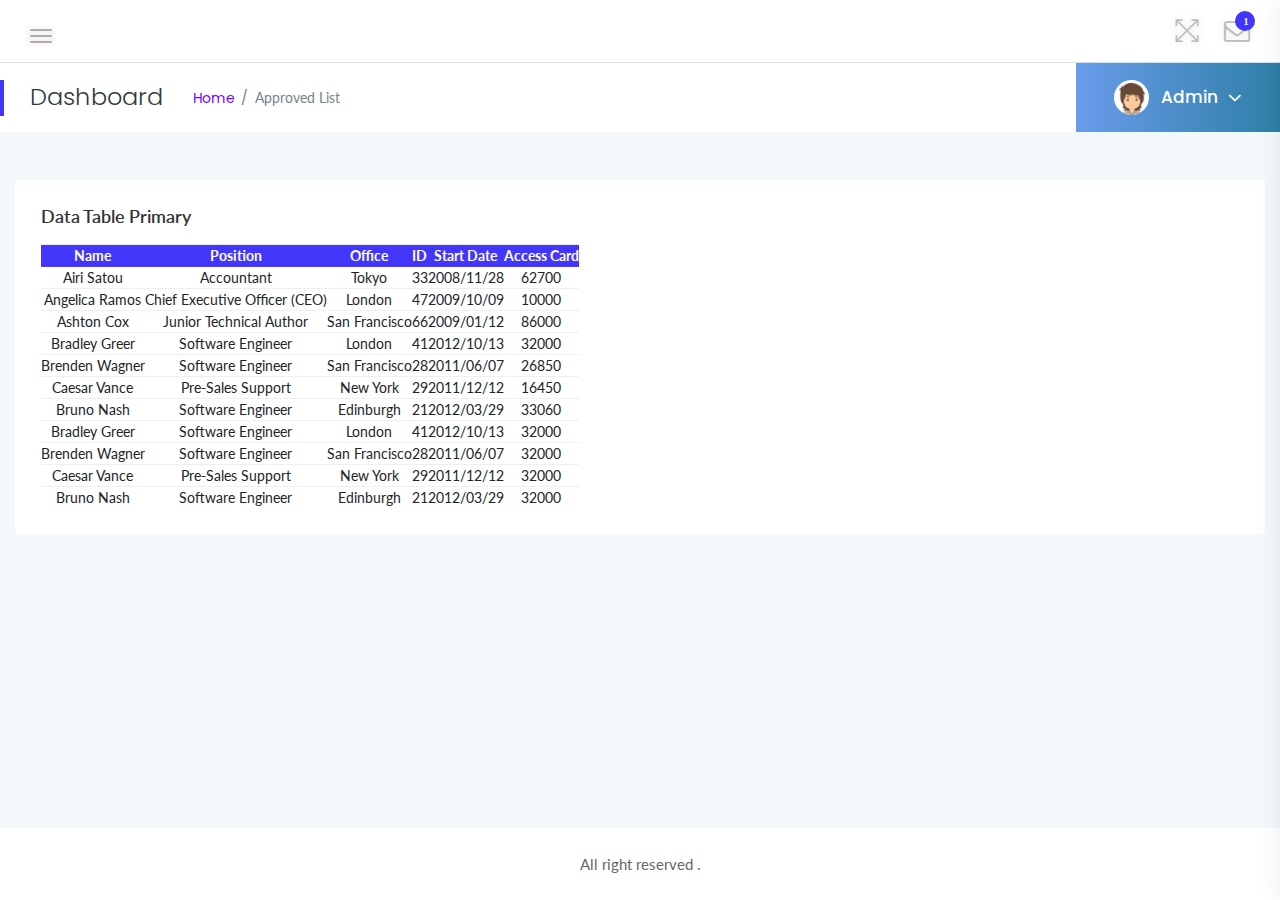
<file: web/list.html>
<!doctype html>
<html class="no-js" lang="en">

<head>
    <meta charset="utf-8">
    <meta http-equiv="x-ua-compatible" content="ie=edge">
    <title>Datatable - srtdash</title>
    <meta name="viewport" content="width=device-width, initial-scale=1">
    <link rel="shortcut icon" type="image/png" href="assets/images/icon/favicon.ico">
    <link rel="stylesheet" href="assets/css/bootstrap.min.css">
    <link rel="stylesheet" href="assets/css/font-awesome.min.css">
    <link rel="stylesheet" href="assets/css/themify-icons.css">
    <link rel="stylesheet" href="assets/css/metisMenu.css">
    <link rel="stylesheet" href="assets/css/owl.carousel.min.css">
    <link rel="stylesheet" href="assets/css/slicknav.min.css">
    <!-- amcharts css -->
    <link rel="stylesheet" href="assets/css/export.css" type="text/css" media="all" />
    <!-- Start datatable css -->
    <link rel="stylesheet" type="text/css" href="https://cdn.datatables.net/1.10.19/css/jquery.dataTables.css">
    <link rel="stylesheet" type="text/css" href="https://cdn.datatables.net/1.10.18/css/dataTables.bootstrap4.min.css">
    <link rel="stylesheet" type="text/css" href="https://cdn.datatables.net/responsive/2.2.3/css/responsive.bootstrap.min.css">
    <link rel="stylesheet" type="text/css" href="https://cdn.datatables.net/responsive/2.2.3/css/responsive.jqueryui.min.css">
    <!-- style css -->
    <link rel="stylesheet" href="assets/css/typography.css">
    <link rel="stylesheet" href="assets/css/default-css.css">
    <link rel="stylesheet" href="assets/css/styles.css">
    <link rel="stylesheet" href="assets/css/responsive.css">
    <!-- modernizr css -->
    <script src="assets/js/vendor/modernizr-2.8.3.min.js"></script>
</head>

<body>
    <!--[if lt IE 8]>
            <p class="browserupgrade">You are using an <strong>outdated</strong> browser. Please upgrade your browser to improve your experience.</p>
        <![endif]-->
    <!-- preloader area start -->
    <div id="preloader">
        <div class="loader"></div>
    </div>
    <!-- preloader area end -->
    <!-- page container area start -->
    <div class="page-container">
        <!-- sidebar menu area start -->
        <div class="sidebar-menu">
            <div class="sidebar-header">
                <div class="logo">
                    <a href="index.html"><img src="assets/images/icon/logo.png" alt="logo"></a>
                </div>
            </div>
            <div class="main-menu">
                <div class="menu-inner">
                    <nav>
                        <ul class="metismenu" id="menu">
                            <li><a href="index.html"><i class="ti-dashboard"></i><span>Dashboard</span></a></li>
                            
                           
                            <li>
                                <a href="javascript:void(0)" aria-expanded="true"><i class="ti-pie-chart"></i><span>List</span></a>
                                <ul class="collapse">
                                    <li><a href="list.html">Approved list</a></li>
                                <!--    <li><a href="linechart.html">line Chart</a></li>
                                    <li><a href="piechart.html">pie chart</a></li> -->
                            
                        </ul>
                    </nav>
                </div>
            </div>
        </div>
        <!-- sidebar menu area end -->
        <!-- main content area start -->
        <div class="main-content">
            <!-- header area start -->
            <div class="header-area">
                <div class="row align-items-center">
                    <!-- nav and search button -->
                    <div class="col-md-6 col-sm-8 clearfix">
                        <div class="nav-btn pull-left">
                            <span></span>
                            <span></span>
                            <span></span>
                        </div>
                        <div class="search-box pull-left">
                            <form action="#">
                                
                            </form>
                        </div>
                    </div>
                    <!-- profile info & task notification -->
                    <div class="col-md-6 col-sm-4 clearfix">
                        <ul class="notification-area pull-right">
                            <li id="full-view"><i class="ti-fullscreen"></i></li>
                            <li id="full-view-exit"><i class="ti-zoom-out"></i></li>
                            <li class="dropdown">
                                <i class="fa fa-envelope-o dropdown-toggle" data-toggle="dropdown"><span>1</span></i>
                                <div class="dropdown-menu notify-box nt-enveloper-box">
                                    <span class="notify-title">You have 1 new notifications <a href="#">view all</a></span>
                                    <div class="nofity-list">
                                        <a href="#" class="notify-item">
                                            <div class="notify-thumb">
                                                <img src="assets/images/author/author-img1.jpg" alt="image">
                                            </div>
                                            <div class="notify-text">
                                                <p>Aglae Mayer</p>
                                                <span class="msg">Waiting for approval</span>
                                                <span>3:15 PM</span>
                                            </div>
                                        </a>
                                    </div>
                                </div>
                            </li>
                            
                        </ul>
                    </div>
                </div>
            </div>
            <!-- header area end -->
            <!-- page title area start -->
            <div class="page-title-area">
                <div class="row align-items-center">
                    <div class="col-sm-6">
                        <div class="breadcrumbs-area clearfix">
                            <h4 class="page-title pull-left">Dashboard</h4>
                            <ul class="breadcrumbs pull-left">
                                <li><a href="index.html">Home</a></li>
                                <li><span>Approved List</span></li>
                            </ul>
                        </div>
                    </div>
                    <div class="col-sm-6 clearfix">
                        <div class="user-profile pull-right">
                            <img class="avatar user-thumb" src="assets/images/author/avatar.png" alt="avatar">
                            <h4 class="user-name dropdown-toggle" data-toggle="dropdown">Admin<i class="fa fa-angle-down"></i></h4>
                            <div class="dropdown-menu">
                              
                                <a class="dropdown-item" href="#">Log Out</a>
                            </div>
                        </div>
                    </div>
                </div>
            </div>
            <!-- page title area end -->
            <div class="main-content-inner">
                <div class="row">
                    <!-- data table start -->
                    
                    <!-- data table end -->
                    <!-- Primary table start -->
                    <div class="col-12 mt-5">
                        <div class="card">
                            <div class="card-body">
                                <h4 class="header-title">Data Table Primary</h4>
                                <div class="data-tables datatable-primary">
                                    <table id="dataTable2" class="text-center">
                                        <thead class="text-capitalize">
                                            <tr>
                                                <th>Name</th>
                                                <th>Position</th>
                                                <th>Office</th>
                                                <th>ID</th>
                                                <th>Start Date</th>
                                                <th>Access Card</th>
                                            </tr>
                                        </thead>
                                        <tbody>
                                            <tr>
                                                <td>Airi Satou</td>
                                                <td>Accountant</td>
                                                <td>Tokyo</td>
                                                <td>33</td>
                                                <td>2008/11/28</td>
                                                <td>62700</td>
                                            </tr>
                                            <tr>
                                                <td>Angelica Ramos</td>
                                                <td>Chief Executive Officer (CEO)</td>
                                                <td>London</td>
                                                <td>47</td>
                                                <td>2009/10/09</td>
                                                <td>10000</td>
                                            </tr>
                                            <tr>
                                                <td>Ashton Cox</td>
                                                <td>Junior Technical Author</td>
                                                <td>San Francisco</td>
                                                <td>66</td>
                                                <td>2009/01/12</td>
                                                <td>86000</td>
                                            </tr>
                                            <tr>
                                                <td>Bradley Greer</td>
                                                <td>Software Engineer</td>
                                                <td>London</td>
                                                <td>41</td>
                                                <td>2012/10/13</td>
                                                <td>32000</td>
                                            </tr>
                                            <tr>
                                                <td>Brenden Wagner</td>
                                                <td>Software Engineer</td>
                                                <td>San Francisco</td>
                                                <td>28</td>
                                                <td>2011/06/07</td>
                                                <td>26850</td>
                                            </tr>
                                            <tr>
                                                <td>Caesar Vance</td>
                                                <td>Pre-Sales Support</td>
                                                <td>New York</td>
                                                <td>29</td>
                                                <td>2011/12/12</td>
                                                <td>16450</td>
                                            </tr>
                                            <tr>
                                                <td>Bruno Nash</td>
                                                <td>Software Engineer</td>
                                                <td>Edinburgh</td>
                                                <td>21</td>
                                                <td>2012/03/29</td>
                                                <td>33060</td>
                                            </tr>
                                            <tr>
                                                <td>Bradley Greer</td>
                                                <td>Software Engineer</td>
                                                <td>London</td>
                                                <td>41</td>
                                                <td>2012/10/13</td>
                                                <td>32000</td>
                                            </tr>
                                            <tr>
                                                <td>Brenden Wagner</td>
                                                <td>Software Engineer</td>
                                                <td>San Francisco</td>
                                                <td>28</td>
                                                <td>2011/06/07</td>
                                                <td>32000</td>
                                            </tr>
                                            <tr>
                                                <td>Caesar Vance</td>
                                                <td>Pre-Sales Support</td>
                                                <td>New York</td>
                                                <td>29</td>
                                                <td>2011/12/12</td>
                                                <td>32000</td>
                                            </tr>
                                            <tr>
                                                <td>Bruno Nash</td>
                                                <td>Software Engineer</td>
                                                <td>Edinburgh</td>
                                                <td>21</td>
                                                <td>2012/03/29</td>
                                                <td>32000</td>
                                            </tr>
                                        </tbody>
                                    </table>
                                </div>
                            </div>
                        </div>
                    </div>
                    <!-- Primary table end -->
                    <!-- Dark table start -->
                    <!-- Dark table end -->
                </div>
            </div>
        </div>
        <!-- main content area end -->
        <!-- footer area start-->
        <footer>
            <div class="footer-area">
                <p> All right reserved </a>.</p>
            </div>
        </footer>
        <!-- footer area end-->
    </div>
    <!-- page container area end -->
    <!-- offset area start -->
    <div class="offset-area">
        <div class="offset-close"><i class="ti-close"></i></div>
        <ul class="nav offset-menu-tab">
            <li><a class="active" data-toggle="tab" href="#activity">Activity</a></li>
            <li><a data-toggle="tab" href="#settings">Settings</a></li>
        </ul>
        <div class="offset-content tab-content">
            <div id="activity" class="tab-pane fade in show active">
                <div class="recent-activity">
                    <div class="timeline-task">
                        <div class="icon bg1">
                            <i class="fa fa-envelope"></i>
                        </div>
                        <div class="tm-title">
                            <h4>Rashed sent you an email</h4>
                            <span class="time"><i class="ti-time"></i>09:35</span>
                        </div>
                        <p>Lorem ipsum dolor sit amet consectetur adipisicing elit. Esse distinctio itaque at.
                        </p>
                    </div>
                    <div class="timeline-task">
                        <div class="icon bg2">
                            <i class="fa fa-check"></i>
                        </div>
                        <div class="tm-title">
                            <h4>Added</h4>
                            <span class="time"><i class="ti-time"></i>7 Minutes Ago</span>
                        </div>
                        <p>Lorem ipsum dolor sit amet consectetur.
                        </p>
                    </div>
                    <div class="timeline-task">
                        <div class="icon bg2">
                            <i class="fa fa-exclamation-triangle"></i>
                        </div>
                        <div class="tm-title">
                            <h4>You missed you Password!</h4>
                            <span class="time"><i class="ti-time"></i>09:20 Am</span>
                        </div>
                    </div>
                    <div class="timeline-task">
                        <div class="icon bg3">
                            <i class="fa fa-bomb"></i>
                        </div>
                        <div class="tm-title">
                            <h4>Member waiting for you Attention</h4>
                            <span class="time"><i class="ti-time"></i>09:35</span>
                        </div>
                        <p>Lorem ipsum dolor sit amet consectetur adipisicing elit. Esse distinctio itaque at.
                        </p>
                    </div>
                    <div class="timeline-task">
                        <div class="icon bg3">
                            <i class="ti-signal"></i>
                        </div>
                        <div class="tm-title">
                            <h4>You Added Kaji Patha few minutes ago</h4>
                            <span class="time"><i class="ti-time"></i>01 minutes ago</span>
                        </div>
                        <p>Lorem ipsum dolor sit amet consectetur adipisicing elit. Esse distinctio itaque at.
                        </p>
                    </div>
                    <div class="timeline-task">
                        <div class="icon bg1">
                            <i class="fa fa-envelope"></i>
                        </div>
                        <div class="tm-title">
                            <h4>Ratul Hamba sent you an email</h4>
                            <span class="time"><i class="ti-time"></i>09:35</span>
                        </div>
                        <p>Hello sir , where are you, i am egerly waiting for you.
                        </p>
                    </div>
                    <div class="timeline-task">
                        <div class="icon bg2">
                            <i class="fa fa-exclamation-triangle"></i>
                        </div>
                        <div class="tm-title">
                            <h4>Rashed sent you an email</h4>
                            <span class="time"><i class="ti-time"></i>09:35</span>
                        </div>
                        <p>Lorem ipsum dolor sit amet consectetur adipisicing elit. Esse distinctio itaque at.
                        </p>
                    </div>
                    <div class="timeline-task">
                        <div class="icon bg2">
                            <i class="fa fa-exclamation-triangle"></i>
                        </div>
                        <div class="tm-title">
                            <h4>Rashed sent you an email</h4>
                            <span class="time"><i class="ti-time"></i>09:35</span>
                        </div>
                    </div>
                    <div class="timeline-task">
                        <div class="icon bg3">
                            <i class="fa fa-bomb"></i>
                        </div>
                        <div class="tm-title">
                            <h4>Rashed sent you an email</h4>
                            <span class="time"><i class="ti-time"></i>09:35</span>
                        </div>
                        <p>Lorem ipsum dolor sit amet consectetur adipisicing elit. Esse distinctio itaque at.
                        </p>
                    </div>
                    <div class="timeline-task">
                        <div class="icon bg3">
                            <i class="ti-signal"></i>
                        </div>
                        <div class="tm-title">
                            <h4>Rashed sent you an email</h4>
                            <span class="time"><i class="ti-time"></i>09:35</span>
                        </div>
                        <p>Lorem ipsum dolor sit amet consectetur adipisicing elit. Esse distinctio itaque at.
                        </p>
                    </div>
                </div>
            </div>
            <div id="settings" class="tab-pane fade">
                <div class="offset-settings">
                    <h4>General Settings</h4>
                    <div class="settings-list">
                        <div class="s-settings">
                            <div class="s-sw-title">
                                <h5>Notifications</h5>
                                <div class="s-swtich">
                                    <input type="checkbox" id="switch1" />
                                    <label for="switch1">Toggle</label>
                                </div>
                            </div>
                            <p>Keep it 'On' When you want to get all the notification.</p>
                        </div>
                        <div class="s-settings">
                            <div class="s-sw-title">
                                <h5>Show recent activity</h5>
                                <div class="s-swtich">
                                    <input type="checkbox" id="switch2" />
                                    <label for="switch2">Toggle</label>
                                </div>
                            </div>
                            <p>The for attribute is necessary to bind our custom checkbox with the input.</p>
                        </div>
                        <div class="s-settings">
                            <div class="s-sw-title">
                                <h5>Show your emails</h5>
                                <div class="s-swtich">
                                    <input type="checkbox" id="switch3" />
                                    <label for="switch3">Toggle</label>
                                </div>
                            </div>
                            <p>Show email so that easily find you.</p>
                        </div>
                        <div class="s-settings">
                            <div class="s-sw-title">
                                <h5>Show Task statistics</h5>
                                <div class="s-swtich">
                                    <input type="checkbox" id="switch4" />
                                    <label for="switch4">Toggle</label>
                                </div>
                            </div>
                            <p>The for attribute is necessary to bind our custom checkbox with the input.</p>
                        </div>
                        <div class="s-settings">
                            <div class="s-sw-title">
                                <h5>Notifications</h5>
                                <div class="s-swtich">
                                    <input type="checkbox" id="switch5" />
                                    <label for="switch5">Toggle</label>
                                </div>
                            </div>
                            <p>Use checkboxes when looking for yes or no answers.</p>
                        </div>
                    </div>
                </div>
            </div>
        </div>
    </div>
    <!-- offset area end -->
    <!-- jquery latest version -->
    <script src="assets/js/vendor/jquery-2.2.4.min.js"></script>
    <!-- bootstrap 4 js -->
    <script src="assets/js/popper.min.js"></script>
    <script src="assets/js/bootstrap.min.js"></script>
    <script src="assets/js/owl.carousel.min.js"></script>
    <script src="assets/js/metisMenu.min.js"></script>
    <script src="assets/js/jquery.slimscroll.min.js"></script>
    <script src="assets/js/jquery.slicknav.min.js"></script>

    <!-- Start datatable js -->
    <script src="https://cdn.datatables.net/1.10.19/js/jquery.dataTables.js"></script>
    <script src="https://cdn.datatables.net/1.10.18/js/jquery.dataTables.min.js"></script>
    <script src="https://cdn.datatables.net/1.10.18/js/dataTables.bootstrap4.min.js"></script>
    <script src="https://cdn.datatables.net/responsive/2.2.3/js/dataTables.responsive.min.js"></script>
    <script src="https://cdn.datatables.net/responsive/2.2.3/js/responsive.bootstrap.min.js"></script>
    <!-- others plugins -->
    <script src="assets/js/plugins.js"></script>
    <script src="assets/js/scripts.js"></script>
</body>

</html>
</file>
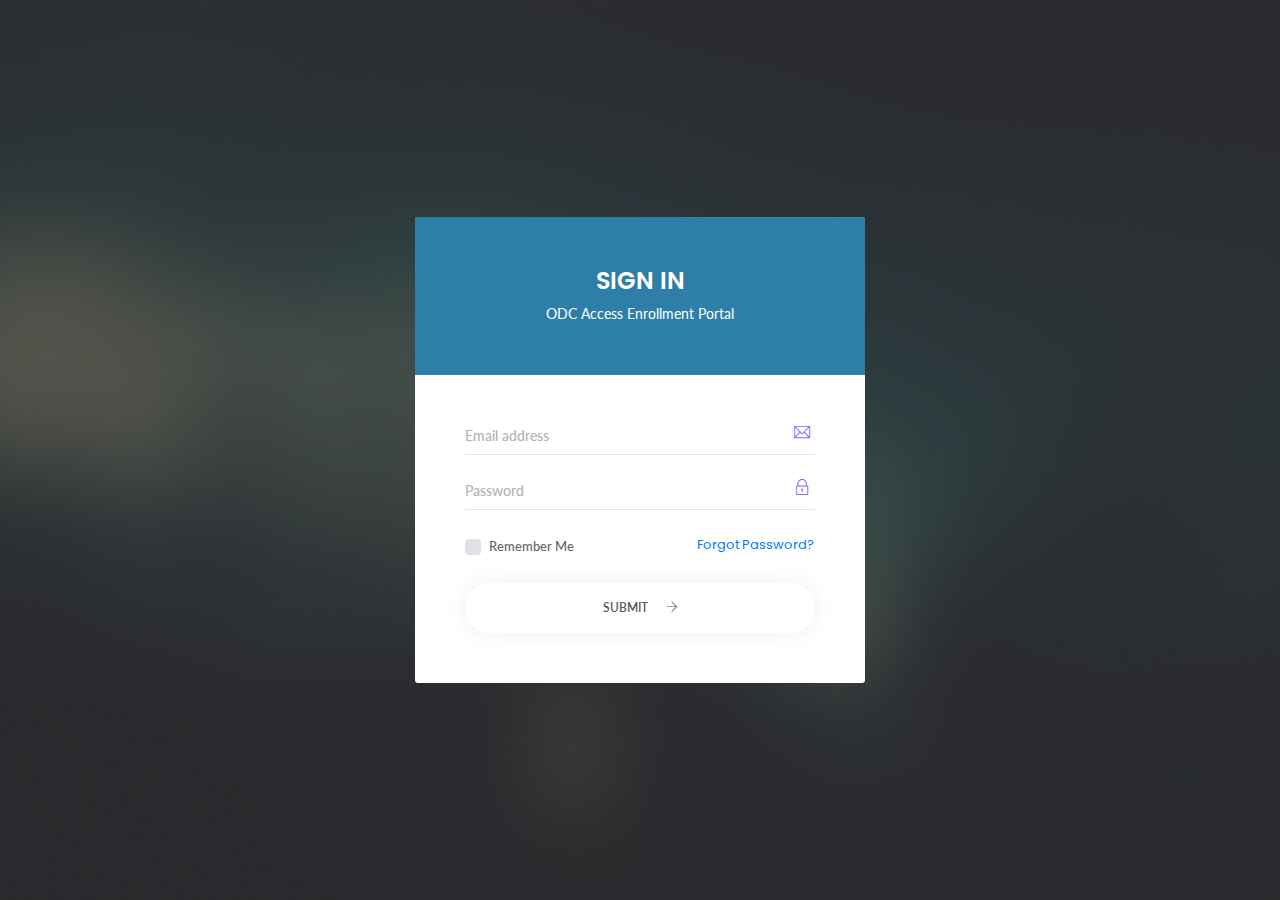
<file: web/login.html>
<!doctype html>
<html class="no-js" lang="en">

<head>
    <meta charset="utf-8">
    <meta http-equiv="x-ua-compatible" content="ie=edge">
    <title>Login - ustrmy</title>
    <meta name="viewport" content="width=device-width, initial-scale=1">
    <link rel="shortcut icon" type="image/png" href="assets/images/icon/favicon.ico">
    <link rel="stylesheet" href="assets/css/bootstrap.min.css">
    <link rel="stylesheet" href="assets/css/font-awesome.min.css">
    <link rel="stylesheet" href="assets/css/themify-icons.css">
    <link rel="stylesheet" href="assets/css/metisMenu.css">
    <link rel="stylesheet" href="assets/css/owl.carousel.min.css">
    <link rel="stylesheet" href="assets/css/slicknav.min.css">
    <!-- amchart css -->
    <link rel="stylesheet" href="assets/css/export.css" type="text/css" media="all" />
    <!-- others css -->
    <link rel="stylesheet" href="assets/css/typography.css">
    <link rel="stylesheet" href="assets/css/default-css.css">
    <link rel="stylesheet" href="assets/css/styles.css">
    <link rel="stylesheet" href="assets/css/responsive.css">
    <!-- modernizr css -->
    <script src="assets/js/vendor/modernizr-2.8.3.min.js"></script>
</head>

<body>
    <!--[if lt IE 8]>
            <p class="browserupgrade">You are using an <strong>outdated</strong> browser. Please <a href="http://browsehappy.com/">upgrade your browser</a> to improve your experience.</p>
        <![endif]-->
    <!-- preloader area start -->
    <div id="preloader">
        <div class="loader"></div>
    </div>
    <!-- preloader area end -->
    <!-- login area start -->
    <div class="login-area login-bg">
        <div class="container">
            <div class="login-box ptb--100">
                <form>
                    <div class="login-form-head">
                        <h4>Sign In</h4>
                        <p>ODC Access Enrollment Portal</p>
                    </div>
                    <div class="login-form-body">
                        <div class="form-gp">
                            <label for="exampleInputEmail1">Email address</label>
                            <input type="email" id="exampleInputEmail1">
                            <i class="ti-email"></i>
                        </div>
                        <div class="form-gp">
                            <label for="exampleInputPassword1">Password</label>
                            <input type="password" id="exampleInputPassword1">
                            <i class="ti-lock"></i>
                        </div>
                        <div class="row mb-4 rmber-area">
                            <div class="col-6">
                                <div class="custom-control custom-checkbox mr-sm-2">
                                    <input type="checkbox" class="custom-control-input" id="customControlAutosizing">
                                    <label class="custom-control-label" for="customControlAutosizing">Remember Me</label>
                                </div>
                            </div>
                            <div class="col-6 text-right">
                                <a href="#">Forgot Password?</a>
                            </div>
                        </div>
                        <div class="submit-btn-area">
                            <button id="form_submit" type="submit">Submit <i class="ti-arrow-right"></i></button>
                        </div>
                        
                    </div>
                </form>
            </div>
        </div>
    </div>
    <!-- login area end -->

    <!-- jquery latest version -->
    <script src="assets/js/vendor/jquery-2.2.4.min.js"></script>
    <!-- bootstrap 4 js -->
    <script src="assets/js/popper.min.js"></script>
    <script src="assets/js/bootstrap.min.js"></script>
    <script src="assets/js/owl.carousel.min.js"></script>
    <script src="assets/js/metisMenu.min.js"></script>
    <script src="assets/js/jquery.slimscroll.min.js"></script>
    <script src="assets/js/jquery.slicknav.min.js"></script>
    
    <!-- others plugins -->
    <script src="assets/js/plugins.js"></script>
    <script src="assets/js/scripts.js"></script>
</body>

</html>
</file>
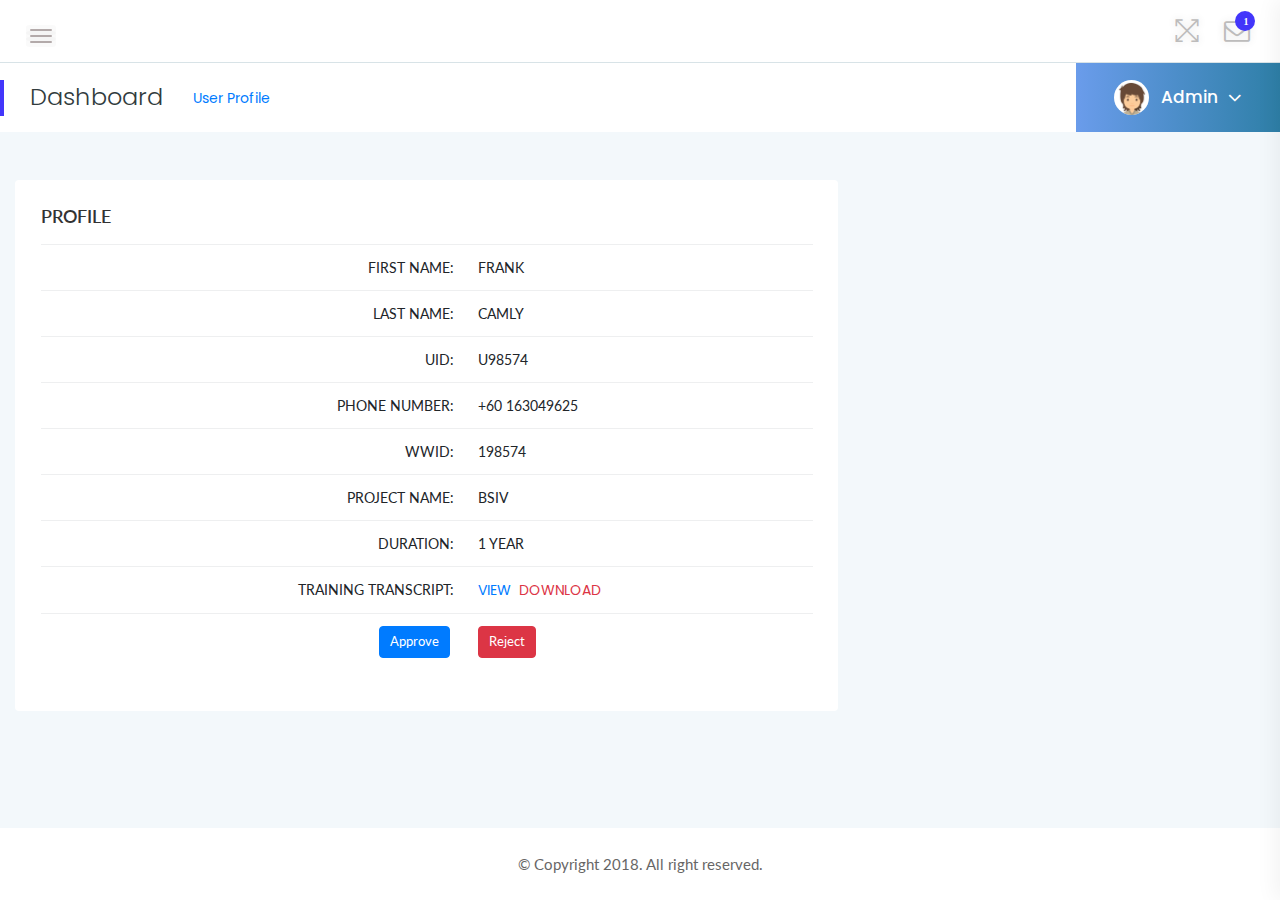
<file: web/profile.html>
<!doctype html>
<html class="no-js" lang="en">

<head>
    <meta charset="utf-8">
    <meta http-equiv="x-ua-compatible" content="ie=edge">
    <title>Table Layout - USTRM</title>
    <meta name="viewport" content="width=device-width, initial-scale=1">
    <link rel="shortcut icon" type="image/png" href="assets/images/icon/favicon.ico">
    <link rel="stylesheet" href="assets/css/bootstrap.min.css">
    <link rel="stylesheet" href="assets/css/font-awesome.min.css">
    <link rel="stylesheet" href="assets/css/themify-icons.css">
    <link rel="stylesheet" href="assets/css/metisMenu.css">
    <link rel="stylesheet" href="assets/css/owl.carousel.min.css">
    <link rel="stylesheet" href="assets/css/slicknav.min.css">
    <!-- amchart css -->
    <link rel="stylesheet" href="assets/css/export.css" type="text/css" media="all" />
    <!-- others css -->
    <link rel="stylesheet" href="assets/css/typography.css">
    <link rel="stylesheet" href="assets/css/default-css.css">
    <link rel="stylesheet" href="assets/css/styles.css">
    <link rel="stylesheet" href="assets/css/responsive.css">
    <!-- modernizr css -->
    <script src="assets/js/vendor/modernizr-2.8.3.min.js"></script>
</head>

<body>
    <!--[if lt IE 8]>
            <p class="browserupgrade">You are using an <strong>outdated</strong> browser. Please <a href="http://browsehappy.com/">upgrade your browser</a> to improve your experience.</p>
        <![endif]-->
    <!-- preloader area start -->
    <div id="preloader">
        <div class="loader"></div>
    </div>
    <!-- preloader area end -->
    <!-- page container area start -->
    <div class="page-container">
        <!-- sidebar menu area start -->
        <div class="sidebar-menu">
            <div class="sidebar-header">
                <div class="logo">
                    <a href="index.html"><img src="assets/images/icon/logo.png" alt="logo"></a>
                </div>
            </div>
            <div class="main-menu">
                <div class="menu-inner">
                    <nav>
                        <ul class="metismenu" id="menu">
                            <li><a href="index.html"><i class="ti-dashboard"></i><span>Dashboard</span></a></li>
                            
                           
                            <li>
                                <a href="javascript:void(0)" aria-expanded="true"><i class="ti-pie-chart"></i><span>List</span></a>
                                <ul class="collapse">
                                    <li><a href="list.html">Approved list</a></li>
                                <!--    <li><a href="linechart.html">line Chart</a></li>
                                    <li><a href="piechart.html">pie chart</a></li> -->
                            
                        </ul>
                    </nav>
                </div>
            </div>
        </div>
        <!-- sidebar menu area end -->
        <!-- main content area start -->
        <div class="main-content">
            <!-- header area start -->
            <div class="header-area">
                <div class="row align-items-center">
                    <!-- nav and search button -->
                    <div class="col-md-6 col-sm-8 clearfix">
                        <div class="nav-btn pull-left">
                            <span></span>
                            <span></span>
                            <span></span>
                        </div>
                        <div class="search-box pull-left">
                            <form action="#">
                                
                            </form>
                        </div>
                    </div>
                    <!-- profile info & task notification -->
                    <div class="col-md-6 col-sm-4 clearfix">
                        <ul class="notification-area pull-right">
                            <li id="full-view"><i class="ti-fullscreen"></i></li>
                            <li id="full-view-exit"><i class="ti-zoom-out"></i></li>
                            <li class="dropdown">
                                <i class="fa fa-envelope-o dropdown-toggle" data-toggle="dropdown"><span>1</span></i>
                                <div class="dropdown-menu notify-box nt-enveloper-box">
                                    <span class="notify-title">You have 1 new notifications <a href="#">view all</a></span>
                                    <div class="nofity-list">
                                        <a href="#" class="notify-item">
                                            <div class="notify-thumb">
                                                <img src="assets/images/author/author-img1.jpg" alt="image">
                                            </div>
                                            <div class="notify-text">
                                                <p>Aglae Mayer</p>
                                                <span class="msg">Waiting for approval</span>
                                                <span>3:15 PM</span>
                                            </div>
                                        </a>
                                    </div>
                                </div>
                            </li>
                            
                        </ul>
                    </div>
                </div>
            </div>
            <!-- header area end -->
            <!-- page title area start -->
            <div class="page-title-area">
                <div class="row align-items-center">
                    <div class="col-sm-6">
                        <div class="breadcrumbs-area clearfix">
                            <h4 class="page-title pull-left">Dashboard</h4>
                            <ul class="breadcrumbs pull-left">
                                <a href="url">User Profile</a>
                            </ul>
                        </div>
                    </div>
                    <div class="col-sm-6 clearfix">
                        <div class="user-profile pull-right">
                            <img class="avatar user-thumb" src="assets/images/author/avatar.png" alt="avatar">
                            <h4 class="user-name dropdown-toggle" data-toggle="dropdown">Admin<i class="fa fa-angle-down"></i></h4>
                            <div class="dropdown-menu">
    
                                <a class="dropdown-item" href="#">Log Out</a>
                            </div>
                        </div>
                    </div>
                </div>
            </div>
            <!-- page title area end -->
            <div class="main-content-inner">
                <div class="row">
                    
                    <div class="col-8 mt-5">
                        <div class="card">
                            <div class="card-body">
                                <h4 class="header-title ">     PROFILE</h4>
                                <div class="single-table">
                                    <div class="table-responsive">
                                        <table class="table table-hover progress-table text-center">
                                            
                                            <tbody class="text-uppercase">
                                                <tr>
                                                 
                                                    <td class="text-right" scope="col">FIRST NAME:</td>
                                                    <td class="text-left" scope="col">Frank</td>
                                                    
                                                </tr>
                                                <tr>
                                                 
                                                    <td class="text-right"  scope="col">LAST NAME:</td>
                                                    <td class="text-left"  scope="col">Camly</td>
                                                    
                                                </tr>
                                                <tr>
                                                    <td class="text-right"  scope="col">UID:</td>
                                                    <td class="text-left"  scope="col">U98574</td>
                                                </tr>
                                               <tr>
                                                    <td class="text-right"  scope="col">Phone Number:</td>
                                                    <td class="text-left"  scope="col">+60 163049625</td>
                                                </tr>
                                                <tr>
                                                    <td class="text-right"  scope="col">WWID:</td>
                                                    <td class="text-left" scope="col">198574</td>
                                                </tr>
                                                <tr>
                                                    <td class="text-right"  scope="col">Project Name:</td>
                                                    <td class="text-left"  scope="col">BSIV</td>
                                                </tr>
                                                <tr>
                                                    <td class="text-right"  scope="col">Duration:</td>
                                                    <td class="text-left"  scope="col">1 year</td>
                                                </tr>
                                                <tr>
                                                    <td class="text-right"  scope="col">Training Transcript:</td>
                                                    <td class="text-left"  scope="col"><a href="url">View</a>&nbsp;
                                                    <a class="text-danger" href="url">Download</a></td>
                                                </tr>
                                                <tr>
                                                    <td class="text-right"><button type="button" class="btn btn-primary btn-xs mb-3">Approve</button>&nbsp;</td>
                                                    <td class="text-left"><button type="button" class="btn btn-danger btn-xs mb-3">Reject</button></td>
                                                </tr>
                                            </tbody>
                                        </table>
                                    </div>
                                </div>
                            </div>
                        </div>
                    </div>
                    <!-- Progress Table end -->
                </div>
            </div>
        </div>
        <!-- main content area end -->
        <!-- footer area start-->
        <footer>
            <div class="footer-area">
                <p>© Copyright 2018. All right reserved</a>.</p>
            </div>
        </footer>
        <!-- footer area end-->
    </div>
    <!-- page container area end -->
    <!-- offset area start -->
    <div class="offset-area">
        <div class="offset-close"><i class="ti-close"></i></div>
        <ul class="nav offset-menu-tab">
            <li><a class="active" data-toggle="tab" href="#activity">Activity</a></li>
            <li><a data-toggle="tab" href="#settings">Settings</a></li>
        </ul>
        <div class="offset-content tab-content">
            <div id="activity" class="tab-pane fade in show active">
                <div class="recent-activity">
                    <div class="timeline-task">
                        <div class="icon bg1">
                            <i class="fa fa-envelope"></i>
                        </div>
                        <div class="tm-title">
                            <h4>Rashed sent you an email</h4>
                            <span class="time"><i class="ti-time"></i>09:35</span>
                        </div>
                        <p>Lorem ipsum dolor sit amet consectetur adipisicing elit. Esse distinctio itaque at.
                        </p>
                    </div>
                    <div class="timeline-task">
                        <div class="icon bg2">
                            <i class="fa fa-check"></i>
                        </div>
                        <div class="tm-title">
                            <h4>Added</h4>
                            <span class="time"><i class="ti-time"></i>7 Minutes Ago</span>
                        </div>
                        <p>Lorem ipsum dolor sit amet consectetur.
                        </p>
                    </div>
                    <div class="timeline-task">
                        <div class="icon bg2">
                            <i class="fa fa-exclamation-triangle"></i>
                        </div>
                        <div class="tm-title">
                            <h4>You missed you Password!</h4>
                            <span class="time"><i class="ti-time"></i>09:20 Am</span>
                        </div>
                    </div>
                    <div class="timeline-task">
                        <div class="icon bg3">
                            <i class="fa fa-bomb"></i>
                        </div>
                        <div class="tm-title">
                            <h4>Member waiting for you Attention</h4>
                            <span class="time"><i class="ti-time"></i>09:35</span>
                        </div>
                        <p>Lorem ipsum dolor sit amet consectetur adipisicing elit. Esse distinctio itaque at.
                        </p>
                    </div>
                    <div class="timeline-task">
                        <div class="icon bg3">
                            <i class="ti-signal"></i>
                        </div>
                        <div class="tm-title">
                            <h4>You Added Kaji Patha few minutes ago</h4>
                            <span class="time"><i class="ti-time"></i>01 minutes ago</span>
                        </div>
                        <p>Lorem ipsum dolor sit amet consectetur adipisicing elit. Esse distinctio itaque at.
                        </p>
                    </div>
                    <div class="timeline-task">
                        <div class="icon bg1">
                            <i class="fa fa-envelope"></i>
                        </div>
                        <div class="tm-title">
                            <h4>Ratul Hamba sent you an email</h4>
                            <span class="time"><i class="ti-time"></i>09:35</span>
                        </div>
                        <p>Hello sir , where are you, i am egerly waiting for you.
                        </p>
                    </div>
                    <div class="timeline-task">
                        <div class="icon bg2">
                            <i class="fa fa-exclamation-triangle"></i>
                        </div>
                        <div class="tm-title">
                            <h4>Rashed sent you an email</h4>
                            <span class="time"><i class="ti-time"></i>09:35</span>
                        </div>
                        <p>Lorem ipsum dolor sit amet consectetur adipisicing elit. Esse distinctio itaque at.
                        </p>
                    </div>
                    <div class="timeline-task">
                        <div class="icon bg2">
                            <i class="fa fa-exclamation-triangle"></i>
                        </div>
                        <div class="tm-title">
                            <h4>Rashed sent you an email</h4>
                            <span class="time"><i class="ti-time"></i>09:35</span>
                        </div>
                    </div>
                    <div class="timeline-task">
                        <div class="icon bg3">
                            <i class="fa fa-bomb"></i>
                        </div>
                        <div class="tm-title">
                            <h4>Rashed sent you an email</h4>
                            <span class="time"><i class="ti-time"></i>09:35</span>
                        </div>
                        <p>Lorem ipsum dolor sit amet consectetur adipisicing elit. Esse distinctio itaque at.
                        </p>
                    </div>
                    <div class="timeline-task">
                        <div class="icon bg3">
                            <i class="ti-signal"></i>
                        </div>
                        <div class="tm-title">
                            <h4>Rashed sent you an email</h4>
                            <span class="time"><i class="ti-time"></i>09:35</span>
                        </div>
                        <p>Lorem ipsum dolor sit amet consectetur adipisicing elit. Esse distinctio itaque at.
                        </p>
                    </div>
                </div>
            </div>
            <div id="settings" class="tab-pane fade">
                <div class="offset-settings">
                    <h4>General Settings</h4>
                    <div class="settings-list">
                        <div class="s-settings">
                            <div class="s-sw-title">
                                <h5>Notifications</h5>
                                <div class="s-swtich">
                                    <input type="checkbox" id="switch1" />
                                    <label for="switch1">Toggle</label>
                                </div>
                            </div>
                            <p>Keep it 'On' When you want to get all the notification.</p>
                        </div>
                        <div class="s-settings">
                            <div class="s-sw-title">
                                <h5>Show recent activity</h5>
                                <div class="s-swtich">
                                    <input type="checkbox" id="switch2" />
                                    <label for="switch2">Toggle</label>
                                </div>
                            </div>
                            <p>The for attribute is necessary to bind our custom checkbox with the input.</p>
                        </div>
                        <div class="s-settings">
                            <div class="s-sw-title">
                                <h5>Show your emails</h5>
                                <div class="s-swtich">
                                    <input type="checkbox" id="switch3" />
                                    <label for="switch3">Toggle</label>
                                </div>
                            </div>
                            <p>Show email so that easily find you.</p>
                        </div>
                        <div class="s-settings">
                            <div class="s-sw-title">
                                <h5>Show Task statistics</h5>
                                <div class="s-swtich">
                                    <input type="checkbox" id="switch4" />
                                    <label for="switch4">Toggle</label>
                                </div>
                            </div>
                            <p>The for attribute is necessary to bind our custom checkbox with the input.</p>
                        </div>
                        <div class="s-settings">
                            <div class="s-sw-title">
                                <h5>Notifications</h5>
                                <div class="s-swtich">
                                    <input type="checkbox" id="switch5" />
                                    <label for="switch5">Toggle</label>
                                </div>
                            </div>
                            <p>Use checkboxes when looking for yes or no answers.</p>
                        </div>
                    </div>
                </div>
            </div>
        </div>
    </div>
    <!-- offset area end -->
    <!-- jquery latest version -->
    <script src="assets/js/vendor/jquery-2.2.4.min.js"></script>
    <!-- bootstrap 4 js -->
    <script src="assets/js/popper.min.js"></script>
    <script src="assets/js/bootstrap.min.js"></script>
    <script src="assets/js/owl.carousel.min.js"></script>
    <script src="assets/js/metisMenu.min.js"></script>
    <script src="assets/js/jquery.slimscroll.min.js"></script>
    <script src="assets/js/jquery.slicknav.min.js"></script>

    <!-- others plugins -->
    <script src="assets/js/plugins.js"></script>
    <script src="assets/js/scripts.js"></script>
</body>

</html>
</file>
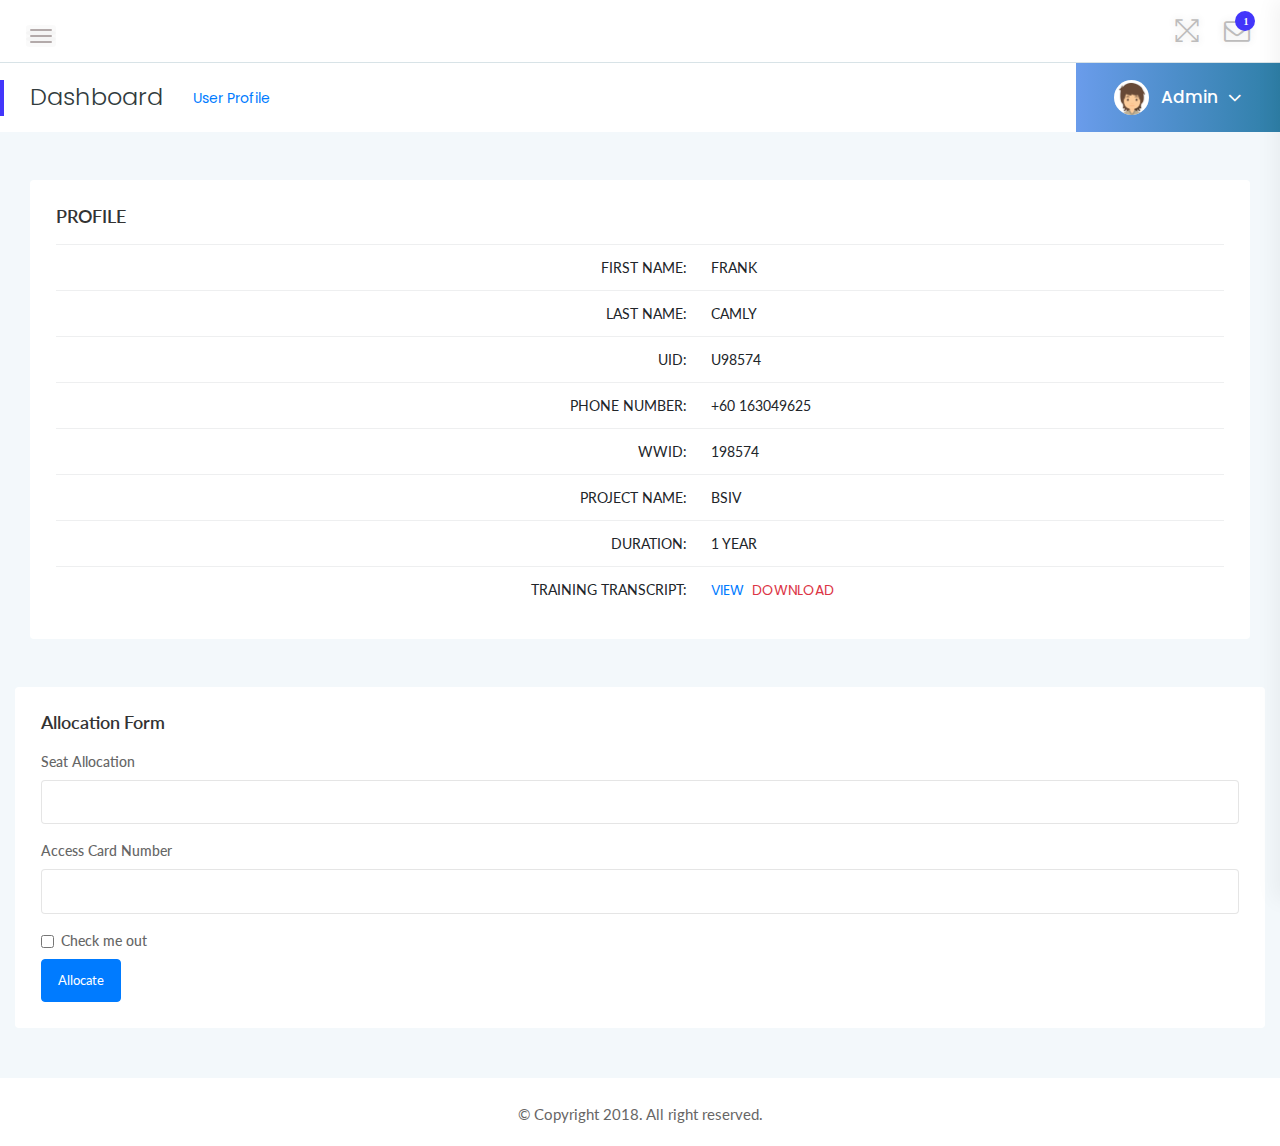
<file: web/profilea.html>
<!doctype html>
<html class="no-js" lang="en">

<head>
    <meta charset="utf-8">
    <meta http-equiv="x-ua-compatible" content="ie=edge">
    <title>Table Layout - USTRM</title>
    <meta name="viewport" content="width=device-width, initial-scale=1">
    <link rel="shortcut icon" type="image/png" href="assets/images/icon/favicon.ico">
    <link rel="stylesheet" href="assets/css/bootstrap.min.css">
    <link rel="stylesheet" href="assets/css/font-awesome.min.css">
    <link rel="stylesheet" href="assets/css/themify-icons.css">
    <link rel="stylesheet" href="assets/css/metisMenu.css">
    <link rel="stylesheet" href="assets/css/owl.carousel.min.css">
    <link rel="stylesheet" href="assets/css/slicknav.min.css">
    <!-- amchart css -->
    <link rel="stylesheet" href="assets/css/export.css" type="text/css" media="all" />
    <!-- others css -->
    <link rel="stylesheet" href="assets/css/typography.css">
    <link rel="stylesheet" href="assets/css/default-css.css">
    <link rel="stylesheet" href="assets/css/styles.css">
    <link rel="stylesheet" href="assets/css/responsive.css">
    <!-- modernizr css -->
    <script src="assets/js/vendor/modernizr-2.8.3.min.js"></script>
</head>

<body>
    <!--[if lt IE 8]>
            <p class="browserupgrade">You are using an <strong>outdated</strong> browser. Please <a href="http://browsehappy.com/">upgrade your browser</a> to improve your experience.</p>
        <![endif]-->
    <!-- preloader area start -->
    <div id="preloader">
        <div class="loader"></div>
    </div>
    <!-- preloader area end -->
    <!-- page container area start -->
    <div class="page-container">
        <!-- sidebar menu area start -->
        <div class="sidebar-menu">
            <div class="sidebar-header">
                <div class="logo">
                    <a href="index.html"><img src="assets/images/icon/logo.png" alt="logo"></a>
                </div>
            </div>
            <div class="main-menu">
                <div class="menu-inner">
                    <nav>
                        <ul class="metismenu" id="menu">
                            <li><a href="index.html"><i class="ti-dashboard"></i><span>Dashboard</span></a></li>
                            
                           
                          <!--    <li>
                                <a href="javascript:void(0)" aria-expanded="true"><i class="ti-pie-chart"></i><span>List</span></a>
                                <ul class="collapse">
                                    <li><a href="list.html">Approved list</a></li>
                                  <li><a href="linechart.html">line Chart</a></li>
                                    <li><a href="piechart.html">pie chart</a></li> -->
                            
                        </ul>
                    </nav>
                </div>
            </div>
        </div>
        <!-- sidebar menu area end -->
        <!-- main content area start -->
        <div class="main-content">
            <!-- header area start -->
            <div class="header-area">
                <div class="row align-items-center">
                    <!-- nav and search button -->
                    <div class="col-md-6 col-sm-8 clearfix">
                        <div class="nav-btn pull-left">
                            <span></span>
                            <span></span>
                            <span></span>
                        </div>
                        <div class="search-box pull-left">
                            <form action="#">
                                
                            </form>
                        </div>
                    </div>
                    <!-- profile info & task notification -->
                    <div class="col-md-6 col-sm-4 clearfix">
                        <ul class="notification-area pull-right">
                            <li id="full-view"><i class="ti-fullscreen"></i></li>
                            <li id="full-view-exit"><i class="ti-zoom-out"></i></li>
                            <li class="dropdown">
                                <i class="fa fa-envelope-o dropdown-toggle" data-toggle="dropdown"><span>1</span></i>
                                <div class="dropdown-menu notify-box nt-enveloper-box">
                                    <span class="notify-title">You have 1 new notifications <a href="#">view all</a></span>
                                    <div class="nofity-list">
                                        <a href="#" class="notify-item">
                                            <div class="notify-thumb">
                                                <img src="assets/images/author/author-img1.jpg" alt="image">
                                            </div>
                                            <div class="notify-text">
                                                <p>Aglae Mayer</p>
                                                <span class="msg">Waiting for approval</span>
                                                <span>3:15 PM</span>
                                            </div>
                                        </a>
                                    </div>
                                </div>
                            </li>
                            
                        </ul>
                    </div>
                </div>
            </div>
            <!-- header area end -->
            <!-- page title area start -->
            <div class="page-title-area">
                <div class="row align-items-center">
                    <div class="col-sm-6">
                        <div class="breadcrumbs-area clearfix">
                            <h4 class="page-title pull-left">Dashboard</h4>
                            <ul class="breadcrumbs pull-left">
                                <a href="url">User Profile</a>
                            </ul>
                        </div>
                    </div>
                    <div class="col-sm-6 clearfix">
                        <div class="user-profile pull-right">
                            <img class="avatar user-thumb" src="assets/images/author/avatar.png" alt="avatar">
                            <h4 class="user-name dropdown-toggle" data-toggle="dropdown">Admin<i class="fa fa-angle-down"></i></h4>
                            <div class="dropdown-menu">
    
                                <a class="dropdown-item" href="#">Log Out</a>
                            </div>
                        </div>
                    </div>
                </div>
            </div>
            <!-- page title area end -->
            <div class="main-content-inner">
                <div class="row">
                 <div class="col-lg-6 col-ml-12">
                    <div class="col-12 mt-5">
                        <div class="card">
                            <div class="card-body">
                                <h4 class="header-title ">     PROFILE</h4>
                                <div class="single-table">
                                    <div class="table-responsive">
                                        <table class="table table-hover progress-table text-center">
                                            
                                            <tbody class="text-uppercase">
                                                <tr>
                                                 
                                                    <td class="text-right" scope="col">FIRST NAME:</td>
                                                    <td class="text-left" scope="col">Frank</td>
                                                    
                                                </tr>
                                                <tr>
                                                 
                                                    <td class="text-right"  scope="col">LAST NAME:</td>
                                                    <td class="text-left"  scope="col">Camly</td>
                                                    
                                                </tr>
                                                <tr>
                                                    <td class="text-right"  scope="col">UID:</td>
                                                    <td class="text-left"  scope="col">U98574</td>
                                                </tr>
                                               <tr>
                                                    <td class="text-right"  scope="col">Phone Number:</td>
                                                    <td class="text-left"  scope="col">+60 163049625</td>
                                                </tr>
                                                <tr>
                                                    <td class="text-right"  scope="col">WWID:</td>
                                                    <td class="text-left" scope="col">198574</td>
                                                </tr>
                                                <tr>
                                                    <td class="text-right"  scope="col">Project Name:</td>
                                                    <td class="text-left"  scope="col">BSIV</td>
                                                </tr>
                                                <tr>
                                                    <td class="text-right"  scope="col">Duration:</td>
                                                    <td class="text-left"  scope="col">1 year</td>
                                                </tr>
                                                <tr>
                                                    <td class="text-right"  scope="col">Training Transcript:</td>
                                                    <td class="text-left"  scope="col"><a href="url">View</a>&nbsp;
                                                    <a class="text-danger" href="url">Download</a></td>
                                                </tr>
                                              <!-- APROOVE BUTON 
                                                <tr>
                                                    <td class="text-right"><button type="button" class="btn btn-primary btn-xs mb-3">Approve</button>&nbsp;</td>
                                                    <td class="text-left"><button type="button" class="btn btn-danger btn-xs mb-3">Reject</button></td>
                                                </tr> -->
                                            </tbody>
                                        </table>
                                    </div>
                                </div>
                            </div>
                        </div>
                    </div>
                 </div>
                    <div class="col-lg-6 col-ml-12">
                        <div class="row">
                            <!-- basic form start -->
                            <div class="col-12 mt-5">
                                <div class="card">
                                    <div class="card-body">
                                        <h4 class="header-title">Allocation form</h4>
                                        <form>
                                            <div class="form-group">
                                                <label for="exampleInputSeat">Seat Allocation</label>
                                                <input type="text" class="form-control" id="exampleInputEmail1">
                                                
                                            </div>
                                            <div class="form-group">
                                                <label for="exampleInputwwid">Access Card Number</label>
                                                <input type="text" class="form-control" id="exampleInputPassword1" >
                                            </div>
                                            <div class="form-check">
                                                <input type="checkbox" class="form-check-input" id="exampleCheck1">
                                                <label class="form-check-label" for="exampleCheck1">Check me out</label>
                                            </div>
                                            <button type="submit" class="btn btn-primary mt-2 pr-3 pl-3">Allocate</button>
                                        </form>
                                    </div>
                                </div>
                            </div>
                        </div>
                    </div>
                    <!-- Progress Table end -->
                </div>
            </div>
        </div>
        <!-- main content area end -->
        <!-- footer area start-->
        <footer>
            <div class="footer-area">
                <p>© Copyright 2018. All right reserved</a>.</p>
            </div>
        </footer>
        <!-- footer area end-->
    </div>
    <!-- page container area end -->
    <!-- offset area start -->
    <div class="offset-area">
        <div class="offset-close"><i class="ti-close"></i></div>
        <ul class="nav offset-menu-tab">
            <li><a class="active" data-toggle="tab" href="#activity">Activity</a></li>
            <li><a data-toggle="tab" href="#settings">Settings</a></li>
        </ul>
        <div class="offset-content tab-content">
            <div id="activity" class="tab-pane fade in show active">
                <div class="recent-activity">
                    <div class="timeline-task">
                        <div class="icon bg1">
                            <i class="fa fa-envelope"></i>
                        </div>
                        <div class="tm-title">
                            <h4>Rashed sent you an email</h4>
                            <span class="time"><i class="ti-time"></i>09:35</span>
                        </div>
                        <p>Lorem ipsum dolor sit amet consectetur adipisicing elit. Esse distinctio itaque at.
                        </p>
                    </div>
                    <div class="timeline-task">
                        <div class="icon bg2">
                            <i class="fa fa-check"></i>
                        </div>
                        <div class="tm-title">
                            <h4>Added</h4>
                            <span class="time"><i class="ti-time"></i>7 Minutes Ago</span>
                        </div>
                        <p>Lorem ipsum dolor sit amet consectetur.
                        </p>
                    </div>
                    <div class="timeline-task">
                        <div class="icon bg2">
                            <i class="fa fa-exclamation-triangle"></i>
                        </div>
                        <div class="tm-title">
                            <h4>You missed you Password!</h4>
                            <span class="time"><i class="ti-time"></i>09:20 Am</span>
                        </div>
                    </div>
                    <div class="timeline-task">
                        <div class="icon bg3">
                            <i class="fa fa-bomb"></i>
                        </div>
                        <div class="tm-title">
                            <h4>Member waiting for you Attention</h4>
                            <span class="time"><i class="ti-time"></i>09:35</span>
                        </div>
                        <p>Lorem ipsum dolor sit amet consectetur adipisicing elit. Esse distinctio itaque at.
                        </p>
                    </div>
                    <div class="timeline-task">
                        <div class="icon bg3">
                            <i class="ti-signal"></i>
                        </div>
                        <div class="tm-title">
                            <h4>You Added Kaji Patha few minutes ago</h4>
                            <span class="time"><i class="ti-time"></i>01 minutes ago</span>
                        </div>
                        <p>Lorem ipsum dolor sit amet consectetur adipisicing elit. Esse distinctio itaque at.
                        </p>
                    </div>
                    <div class="timeline-task">
                        <div class="icon bg1">
                            <i class="fa fa-envelope"></i>
                        </div>
                        <div class="tm-title">
                            <h4>Ratul Hamba sent you an email</h4>
                            <span class="time"><i class="ti-time"></i>09:35</span>
                        </div>
                        <p>Hello sir , where are you, i am egerly waiting for you.
                        </p>
                    </div>
                    <div class="timeline-task">
                        <div class="icon bg2">
                            <i class="fa fa-exclamation-triangle"></i>
                        </div>
                        <div class="tm-title">
                            <h4>Rashed sent you an email</h4>
                            <span class="time"><i class="ti-time"></i>09:35</span>
                        </div>
                        <p>Lorem ipsum dolor sit amet consectetur adipisicing elit. Esse distinctio itaque at.
                        </p>
                    </div>
                    <div class="timeline-task">
                        <div class="icon bg2">
                            <i class="fa fa-exclamation-triangle"></i>
                        </div>
                        <div class="tm-title">
                            <h4>Rashed sent you an email</h4>
                            <span class="time"><i class="ti-time"></i>09:35</span>
                        </div>
                    </div>
                    <div class="timeline-task">
                        <div class="icon bg3">
                            <i class="fa fa-bomb"></i>
                        </div>
                        <div class="tm-title">
                            <h4>Rashed sent you an email</h4>
                            <span class="time"><i class="ti-time"></i>09:35</span>
                        </div>
                        <p>Lorem ipsum dolor sit amet consectetur adipisicing elit. Esse distinctio itaque at.
                        </p>
                    </div>
                    <div class="timeline-task">
                        <div class="icon bg3">
                            <i class="ti-signal"></i>
                        </div>
                        <div class="tm-title">
                            <h4>Rashed sent you an email</h4>
                            <span class="time"><i class="ti-time"></i>09:35</span>
                        </div>
                        <p>Lorem ipsum dolor sit amet consectetur adipisicing elit. Esse distinctio itaque at.
                        </p>
                    </div>
                </div>
            </div>
            <div id="settings" class="tab-pane fade">
                <div class="offset-settings">
                    <h4>General Settings</h4>
                    <div class="settings-list">
                        <div class="s-settings">
                            <div class="s-sw-title">
                                <h5>Notifications</h5>
                                <div class="s-swtich">
                                    <input type="checkbox" id="switch1" />
                                    <label for="switch1">Toggle</label>
                                </div>
                            </div>
                            <p>Keep it 'On' When you want to get all the notification.</p>
                        </div>
                        <div class="s-settings">
                            <div class="s-sw-title">
                                <h5>Show recent activity</h5>
                                <div class="s-swtich">
                                    <input type="checkbox" id="switch2" />
                                    <label for="switch2">Toggle</label>
                                </div>
                            </div>
                            <p>The for attribute is necessary to bind our custom checkbox with the input.</p>
                        </div>
                        <div class="s-settings">
                            <div class="s-sw-title">
                                <h5>Show your emails</h5>
                                <div class="s-swtich">
                                    <input type="checkbox" id="switch3" />
                                    <label for="switch3">Toggle</label>
                                </div>
                            </div>
                            <p>Show email so that easily find you.</p>
                        </div>
                        <div class="s-settings">
                            <div class="s-sw-title">
                                <h5>Show Task statistics</h5>
                                <div class="s-swtich">
                                    <input type="checkbox" id="switch4" />
                                    <label for="switch4">Toggle</label>
                                </div>
                            </div>
                            <p>The for attribute is necessary to bind our custom checkbox with the input.</p>
                        </div>
                        <div class="s-settings">
                            <div class="s-sw-title">
                                <h5>Notifications</h5>
                                <div class="s-swtich">
                                    <input type="checkbox" id="switch5" />
                                    <label for="switch5">Toggle</label>
                                </div>
                            </div>
                            <p>Use checkboxes when looking for yes or no answers.</p>
                        </div>
                    </div>
                </div>
            </div>
        </div>
    </div>
    <!-- offset area end -->
    <!-- jquery latest version -->
    <script src="assets/js/vendor/jquery-2.2.4.min.js"></script>
    <!-- bootstrap 4 js -->
    <script src="assets/js/popper.min.js"></script>
    <script src="assets/js/bootstrap.min.js"></script>
    <script src="assets/js/owl.carousel.min.js"></script>
    <script src="assets/js/metisMenu.min.js"></script>
    <script src="assets/js/jquery.slimscroll.min.js"></script>
    <script src="assets/js/jquery.slicknav.min.js"></script>

    <!-- others plugins -->
    <script src="assets/js/plugins.js"></script>
    <script src="assets/js/scripts.js"></script>
</body>

</html>
</file>
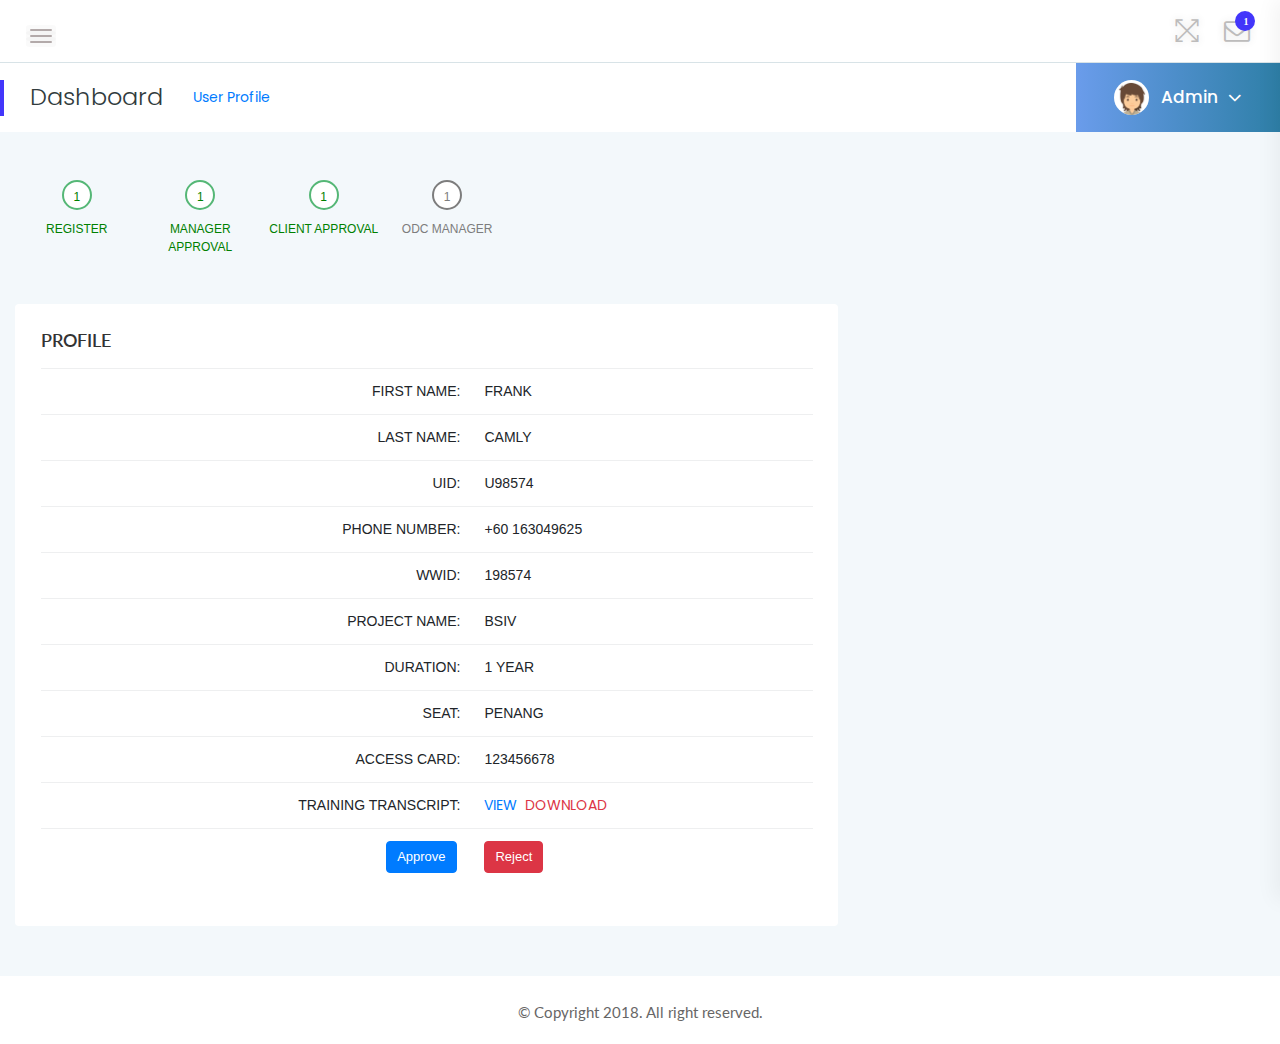
<file: web/profilema.html>
<!doctype html>
<html class="no-js" lang="en">

<head>
    <meta charset="utf-8">
    <meta http-equiv="x-ua-compatible" content="ie=edge">
    <title>Table Layout - USTRM</title>
    <meta name="viewport" content="width=device-width, initial-scale=1">
    <link rel="shortcut icon" type="image/png" href="assets/images/icon/favicon.ico">
    <link rel="stylesheet" href="assets/css/bootstrap.min.css">
    <link rel="stylesheet" href="assets/css/font-awesome.min.css">
    <link rel="stylesheet" href="assets/css/themify-icons.css">
    <link rel="stylesheet" href="assets/css/metisMenu.css">
    <link rel="stylesheet" href="assets/css/owl.carousel.min.css">
    <link rel="stylesheet" href="assets/css/slicknav.min.css">
    <!-- amchart css -->
    <link rel="stylesheet" href="assets/css/export.css" type="text/css" media="all" />
    <!-- others css -->
    <link rel="stylesheet" href="assets/css/typography.css">
    <link rel="stylesheet" href="assets/css/default-css.css">
    <link rel="stylesheet" href="assets/css/styles.css">
    <link rel="stylesheet" href="assets/css/responsive.css">
    <link rel="stylesheet" href="assets/css/main.css">
    
    <!-- modernizr css -->
    <script src="assets/js/vendor/modernizr-2.8.3.min.js"></script>
  
</head>

<body>
    <!--[if lt IE 8]>
            <p class="browserupgrade">You are using an <strong>outdated</strong> browser. Please <a href="http://browsehappy.com/">upgrade your browser</a> to improve your experience.</p>
        <![endif]-->
    <!-- preloader area start -->
    <div id="preloader">
        <div class="loader"></div>
    </div>
    <!-- preloader area end -->
    <!-- page container area start -->
    <div class="page-container">
        <!-- sidebar menu area start -->
        <div class="sidebar-menu">
            <div class="sidebar-header">
                <div class="logo">
                    <a href="index.html"><img src="assets/images/icon/logo.png" alt="logo"></a>
                </div>
            </div>
            <div class="main-menu">
                <div class="menu-inner">
                    <nav>
                        <ul class="metismenu" id="menu">
                            <li><a href="index.html"><i class="ti-dashboard"></i><span>Dashboard</span></a></li>
                            
                           
                            <li>
                                <a href="javascript:void(0)" aria-expanded="true"><i class="ti-pie-chart"></i><span>List</span></a>
                                <ul class="collapse">
                                    <li><a href="list.html">Approved list</a></li>
                                <!--    <li><a href="linechart.html">line Chart</a></li>
                                    <li><a href="piechart.html">pie chart</a></li> -->
                            
                        </ul>
                    </nav>
                </div>
            </div>
        </div>
        <!-- sidebar menu area end -->
        <!-- main content area start -->
        <div class="main-content">
            <!-- header area start -->
            <div class="header-area">
                <div class="row align-items-center">
                    <!-- nav and search button -->
                    <div class="col-md-6 col-sm-8 clearfix">
                        <div class="nav-btn pull-left">
                            <span></span>
                            <span></span>
                            <span></span>
                        </div>
                        <div class="search-box pull-left">
                            <form action="#">
                                
                            </form>
                        </div>
                    </div>
                    <!-- profile info & task notification -->
                    <div class="col-md-6 col-sm-4 clearfix">
                        <ul class="notification-area pull-right">
                            <li id="full-view"><i class="ti-fullscreen"></i></li>
                            <li id="full-view-exit"><i class="ti-zoom-out"></i></li>
                            <li class="dropdown">
                                <i class="fa fa-envelope-o dropdown-toggle" data-toggle="dropdown"><span>1</span></i>
                                <div class="dropdown-menu notify-box nt-enveloper-box">
                                    <span class="notify-title">You have 1 new notifications <a href="#">view all</a></span>
                                    <div class="nofity-list">
                                        <a href="#" class="notify-item">
                                            <div class="notify-thumb">
                                                <img src="assets/images/author/author-img1.jpg" alt="image">
                                            </div>
                                            <div class="notify-text">
                                                <p>Aglae Mayer</p>
                                                <span class="msg">Waiting for approval</span>
                                                <span>3:15 PM</span>
                                            </div>
                                        </a>
                                    </div>
                                </div>
                            </li>
                            
                        </ul>
                    </div>
                </div>
            </div>
            <!-- header area end -->
            <!-- page title area start -->
            <div class="page-title-area">
                <div class="row align-items-center">
                    <div class="col-sm-6">
                        <div class="breadcrumbs-area clearfix">
                            <h4 class="page-title pull-left">Dashboard</h4>
                            <ul class="breadcrumbs pull-left">
                                <a href="url">User Profile</a>
                            </ul>
                        </div>
                    </div>
                    <div class="col-sm-6 clearfix">
                        <div class="user-profile pull-right">
                            <img class="avatar user-thumb" src="assets/images/author/avatar.png" alt="avatar">
                            <h4 class="user-name dropdown-toggle" data-toggle="dropdown">Admin<i class="fa fa-angle-down"></i></h4>
                            <div class="dropdown-menu">
    
                                <a class="dropdown-item" href="#">Log Out</a>
                            </div>
                        </div>
                    </div>
                </div>
            </div>
            <!-- page title area end -->
            <div class="main-content-inner">
            
                <div class="row">
                    <div class="col-8 mt-5">
                  <ul class="progressbar">
                     <li class="active">REGISTER</li>
                     <li class="active">MANAGER APPROVAL </li>
                     <li class="active">CLIENT APPROVAL</li>
                     <li>ODC MANAGER</li>
                  </ul>
                </div>
                </div>
                <div class="row">
                    
                    
                    <div class="col-8 mt-5">
                        <div class="card">
                            <div class="card-body">
                                <h4 class="header-title ">     PROFILE</h4>
                                <div class="single-table">
                                    <div class="table-responsive">
                                        <table class="table table-hover progress-table text-center">
                                            
                                            <tbody class="text-uppercase">
                                                <tr>
                                                 
                                                    <td class="text-right" scope="col">FIRST NAME:</td>
                                                    <td class="text-left" scope="col">Frank</td>
                                                    
                                                </tr>
                                                <tr>
                                                 
                                                    <td class="text-right"  scope="col">LAST NAME:</td>
                                                    <td class="text-left"  scope="col">Camly</td>
                                                    
                                                </tr>
                                                <tr>
                                                    <td class="text-right"  scope="col">UID:</td>
                                                    <td class="text-left"  scope="col">U98574</td>
                                                </tr>
                                               <tr>
                                                    <td class="text-right"  scope="col">Phone Number:</td>
                                                    <td class="text-left"  scope="col">+60 163049625</td>
                                                </tr>
                                                <tr>
                                                    <td class="text-right"  scope="col">WWID:</td>
                                                    <td class="text-left" scope="col">198574</td>
                                                </tr>
                                                <tr>
                                                    <td class="text-right"  scope="col">Project Name:</td>
                                                    <td class="text-left"  scope="col">BSIV</td>
                                                </tr>
                                                <tr>
                                                    <td class="text-right"  scope="col">Duration:</td>
                                                    <td class="text-left"  scope="col">1 year</td>
                                                </tr>
                                                <tr>
                                                    <td class="text-right"  scope="col">Seat:</td>
                                                    <td class="text-left"  scope="col">Penang</td>
                                                </tr>
                                                <tr>
                                                    <td class="text-right"  scope="col">Access Card:</td>
                                                    <td class="text-left"  scope="col">123456678</td>
                                                </tr>
                                                <tr>
                                                    <td class="text-right"  scope="col">Training Transcript:</td>
                                                    <td class="text-left"  scope="col"><a href="url">View</a>&nbsp;
                                                    <a class="text-danger" href="url">Download</a></td>
                                                </tr>
                                                <tr>
                                                    <td class="text-right"><button type="button" class="btn btn-primary btn-xs mb-3">Approve</button>&nbsp;</td>
                                                    <td class="text-left"><button type="button" class="btn btn-danger btn-xs mb-3">Reject</button></td>
                                                </tr>
                                            </tbody>
                                        </table>
                                    </div>
                                </div>
                            </div>
                        </div>
                    </div>
                    <!-- Progress Table end -->
                </div>
            </div>
        </div>
        <!-- main content area end -->
        <!-- footer area start-->
        <footer>
            <div class="footer-area">
                <p>© Copyright 2018. All right reserved</a>.</p>
            </div>
        </footer>
        <!-- footer area end-->
    </div>
    <!-- page container area end -->
    <!-- offset area start -->
    <div class="offset-area">
        <div class="offset-close"><i class="ti-close"></i></div>
        <ul class="nav offset-menu-tab">
            <li><a class="active" data-toggle="tab" href="#activity">Activity</a></li>
            <li><a data-toggle="tab" href="#settings">Settings</a></li>
        </ul>
        <div class="offset-content tab-content">
            <div id="activity" class="tab-pane fade in show active">
                <div class="recent-activity">
                    <div class="timeline-task">
                        <div class="icon bg1">
                            <i class="fa fa-envelope"></i>
                        </div>
                        <div class="tm-title">
                            <h4>Rashed sent you an email</h4>
                            <span class="time"><i class="ti-time"></i>09:35</span>
                        </div>
                        <p>Lorem ipsum dolor sit amet consectetur adipisicing elit. Esse distinctio itaque at.
                        </p>
                    </div>
                    <div class="timeline-task">
                        <div class="icon bg2">
                            <i class="fa fa-check"></i>
                        </div>
                        <div class="tm-title">
                            <h4>Added</h4>
                            <span class="time"><i class="ti-time"></i>7 Minutes Ago</span>
                        </div>
                        <p>Lorem ipsum dolor sit amet consectetur.
                        </p>
                    </div>
                    <div class="timeline-task">
                        <div class="icon bg2">
                            <i class="fa fa-exclamation-triangle"></i>
                        </div>
                        <div class="tm-title">
                            <h4>You missed you Password!</h4>
                            <span class="time"><i class="ti-time"></i>09:20 Am</span>
                        </div>
                    </div>
                    <div class="timeline-task">
                        <div class="icon bg3">
                            <i class="fa fa-bomb"></i>
                        </div>
                        <div class="tm-title">
                            <h4>Member waiting for you Attention</h4>
                            <span class="time"><i class="ti-time"></i>09:35</span>
                        </div>
                        <p>Lorem ipsum dolor sit amet consectetur adipisicing elit. Esse distinctio itaque at.
                        </p>
                    </div>
                    <div class="timeline-task">
                        <div class="icon bg3">
                            <i class="ti-signal"></i>
                        </div>
                        <div class="tm-title">
                            <h4>You Added Kaji Patha few minutes ago</h4>
                            <span class="time"><i class="ti-time"></i>01 minutes ago</span>
                        </div>
                        <p>Lorem ipsum dolor sit amet consectetur adipisicing elit. Esse distinctio itaque at.
                        </p>
                    </div>
                    <div class="timeline-task">
                        <div class="icon bg1">
                            <i class="fa fa-envelope"></i>
                        </div>
                        <div class="tm-title">
                            <h4>Ratul Hamba sent you an email</h4>
                            <span class="time"><i class="ti-time"></i>09:35</span>
                        </div>
                        <p>Hello sir , where are you, i am egerly waiting for you.
                        </p>
                    </div>
                    <div class="timeline-task">
                        <div class="icon bg2">
                            <i class="fa fa-exclamation-triangle"></i>
                        </div>
                        <div class="tm-title">
                            <h4>Rashed sent you an email</h4>
                            <span class="time"><i class="ti-time"></i>09:35</span>
                        </div>
                        <p>Lorem ipsum dolor sit amet consectetur adipisicing elit. Esse distinctio itaque at.
                        </p>
                    </div>
                    <div class="timeline-task">
                        <div class="icon bg2">
                            <i class="fa fa-exclamation-triangle"></i>
                        </div>
                        <div class="tm-title">
                            <h4>Rashed sent you an email</h4>
                            <span class="time"><i class="ti-time"></i>09:35</span>
                        </div>
                    </div>
                    <div class="timeline-task">
                        <div class="icon bg3">
                            <i class="fa fa-bomb"></i>
                        </div>
                        <div class="tm-title">
                            <h4>Rashed sent you an email</h4>
                            <span class="time"><i class="ti-time"></i>09:35</span>
                        </div>
                        <p>Lorem ipsum dolor sit amet consectetur adipisicing elit. Esse distinctio itaque at.
                        </p>
                    </div>
                    <div class="timeline-task">
                        <div class="icon bg3">
                            <i class="ti-signal"></i>
                        </div>
                        <div class="tm-title">
                            <h4>Rashed sent you an email</h4>
                            <span class="time"><i class="ti-time"></i>09:35</span>
                        </div>
                        <p>Lorem ipsum dolor sit amet consectetur adipisicing elit. Esse distinctio itaque at.
                        </p>
                    </div>
                </div>
            </div>
            <div id="settings" class="tab-pane fade">
                <div class="offset-settings">
                    <h4>General Settings</h4>
                    <div class="settings-list">
                        <div class="s-settings">
                            <div class="s-sw-title">
                                <h5>Notifications</h5>
                                <div class="s-swtich">
                                    <input type="checkbox" id="switch1" />
                                    <label for="switch1">Toggle</label>
                                </div>
                            </div>
                            <p>Keep it 'On' When you want to get all the notification.</p>
                        </div>
                        <div class="s-settings">
                            <div class="s-sw-title">
                                <h5>Show recent activity</h5>
                                <div class="s-swtich">
                                    <input type="checkbox" id="switch2" />
                                    <label for="switch2">Toggle</label>
                                </div>
                            </div>
                            <p>The for attribute is necessary to bind our custom checkbox with the input.</p>
                        </div>
                        <div class="s-settings">
                            <div class="s-sw-title">
                                <h5>Show your emails</h5>
                                <div class="s-swtich">
                                    <input type="checkbox" id="switch3" />
                                    <label for="switch3">Toggle</label>
                                </div>
                            </div>
                            <p>Show email so that easily find you.</p>
                        </div>
                        <div class="s-settings">
                            <div class="s-sw-title">
                                <h5>Show Task statistics</h5>
                                <div class="s-swtich">
                                    <input type="checkbox" id="switch4" />
                                    <label for="switch4">Toggle</label>
                                </div>
                            </div>
                            <p>The for attribute is necessary to bind our custom checkbox with the input.</p>
                        </div>
                        <div class="s-settings">
                            <div class="s-sw-title">
                                <h5>Notifications</h5>
                                <div class="s-swtich">
                                    <input type="checkbox" id="switch5" />
                                    <label for="switch5">Toggle</label>
                                </div>
                            </div>
                            <p>Use checkboxes when looking for yes or no answers.</p>
                        </div>
                    </div>
                </div>
            </div>
        </div>
    </div>
    <!-- offset area end -->
    <!-- jquery latest version -->
    <script src="assets/js/vendor/jquery-2.2.4.min.js"></script>
    <!-- bootstrap 4 js -->
    <script src="assets/js/popper.min.js"></script>
    <script src="assets/js/bootstrap.min.js"></script>
    <script src="assets/js/owl.carousel.min.js"></script>
    <script src="assets/js/metisMenu.min.js"></script>
    <script src="assets/js/jquery.slimscroll.min.js"></script>
    <script src="assets/js/jquery.slicknav.min.js"></script>

    <!-- others plugins -->
    <script src="assets/js/plugins.js"></script>
    <script src="assets/js/scripts.js"></script>
</body>

</html>
</file>
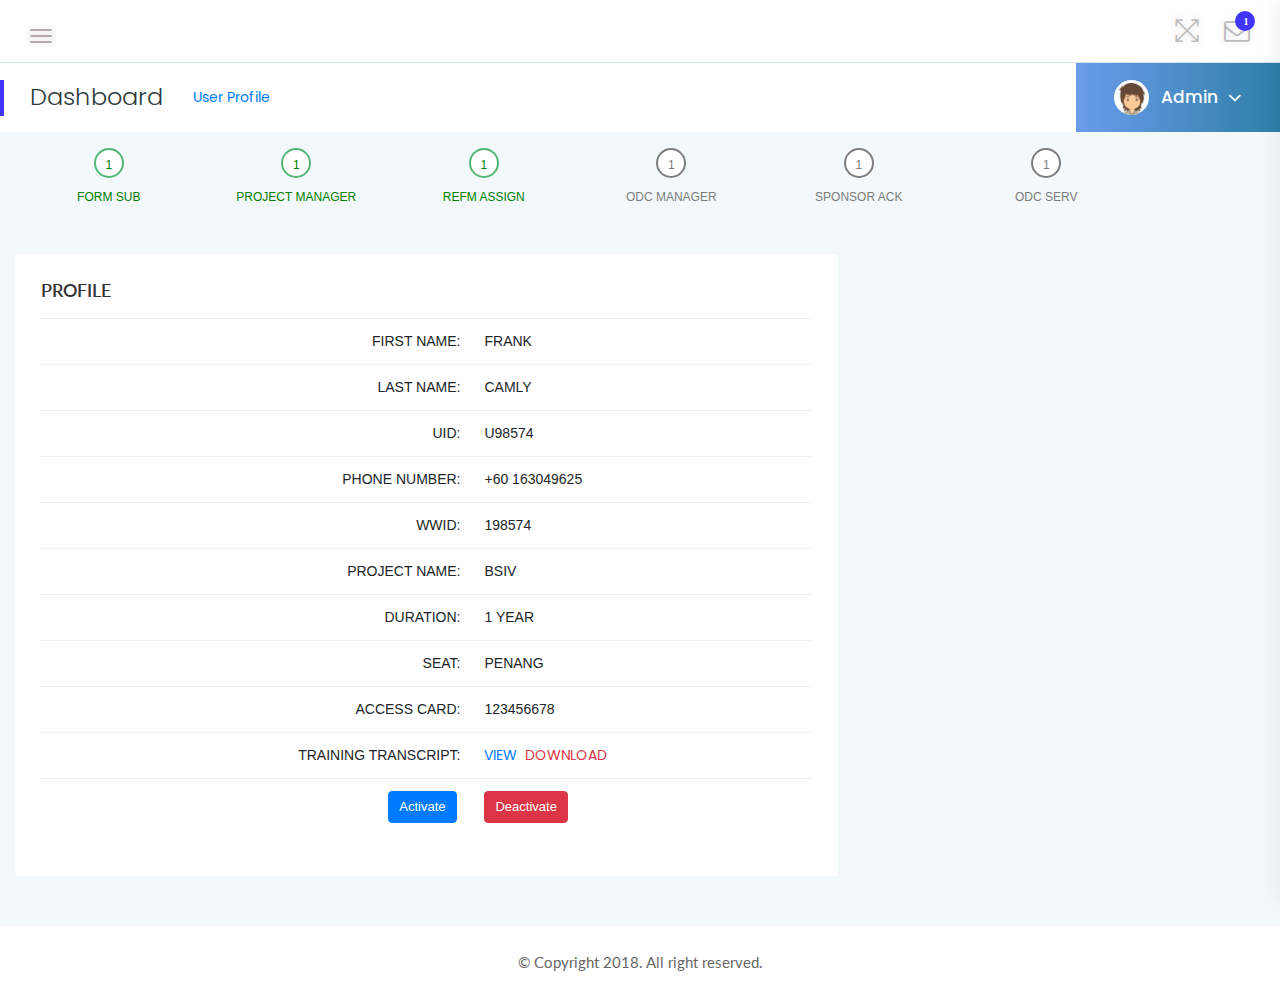
<file: web/profileodc.html>
<!doctype html>
<html class="no-js" lang="en">

<head>
    <meta charset="utf-8">
    <meta http-equiv="x-ua-compatible" content="ie=edge">
    <title>Table Layout - USTRM</title>
    <meta name="viewport" content="width=device-width, initial-scale=1">
    <link rel="shortcut icon" type="image/png" href="assets/images/icon/favicon.ico">
    <link rel="stylesheet" href="assets/css/bootstrap.min.css">
    <link rel="stylesheet" href="assets/css/font-awesome.min.css">
    <link rel="stylesheet" href="assets/css/themify-icons.css">
    <link rel="stylesheet" href="assets/css/metisMenu.css">
    <link rel="stylesheet" href="assets/css/owl.carousel.min.css">
    <link rel="stylesheet" href="assets/css/slicknav.min.css">
    <!-- amchart css -->
    <link rel="stylesheet" href="assets/css/export.css" type="text/css" media="all" />
    <!-- others css -->
    <link rel="stylesheet" href="assets/css/typography.css">
    <link rel="stylesheet" href="assets/css/default-css.css">
    <link rel="stylesheet" href="assets/css/styles.css">
    <link rel="stylesheet" href="assets/css/responsive.css">
    <link rel="stylesheet" href="assets/css/main.css">
    
    <!-- modernizr css -->
    <script src="assets/js/vendor/modernizr-2.8.3.min.js"></script>
  
</head>

<body>
    <!--[if lt IE 8]>
            <p class="browserupgrade">You are using an <strong>outdated</strong> browser. Please <a href="http://browsehappy.com/">upgrade your browser</a> to improve your experience.</p>
        <![endif]-->
    <!-- preloader area start -->
    <div id="preloader">
        <div class="loader"></div>
    </div>
    <!-- preloader area end -->
    <!-- page container area start -->
    <div class="page-container">
        <!-- sidebar menu area start -->
        <div class="sidebar-menu">
            <div class="sidebar-header">
                <div class="logo">
                    <a href="index.html"><img src="assets/images/icon/logo.png" alt="logo"></a>
                </div>
            </div>
            <div class="main-menu">
                <div class="menu-inner">
                    <nav>
                        <ul class="metismenu" id="menu">
                            <li><a href="index.html"><i class="ti-dashboard"></i><span>Dashboard</span></a></li>
                            
                           
                            <li>
                                <a href="javascript:void(0)" aria-expanded="true"><i class="ti-pie-chart"></i><span>List</span></a>
                                <ul class="collapse">
                                    <li><a href="list.html">Approved list</a></li>
                                <!--    <li><a href="linechart.html">line Chart</a></li>
                                    <li><a href="piechart.html">pie chart</a></li> -->
                            
                        </ul>
                    </nav>
                </div>
            </div>
        </div>
        <!-- sidebar menu area end -->
        <!-- main content area start -->
        <div class="main-content">
            <!-- header area start -->
            <div class="header-area">
                <div class="row align-items-center">
                    <!-- nav and search button -->
                    <div class="col-md-6 col-sm-8 clearfix">
                        <div class="nav-btn pull-left">
                            <span></span>
                            <span></span>
                            <span></span>
                        </div>
                        <div class="search-box pull-left">
                            <form action="#">
                                
                            </form>
                        </div>
                    </div>
                    <!-- profile info & task notification -->
                    <div class="col-md-6 col-sm-4 clearfix">
                        <ul class="notification-area pull-right">
                            <li id="full-view"><i class="ti-fullscreen"></i></li>
                            <li id="full-view-exit"><i class="ti-zoom-out"></i></li>
                            <li class="dropdown">
                                <i class="fa fa-envelope-o dropdown-toggle" data-toggle="dropdown"><span>1</span></i>
                                <div class="dropdown-menu notify-box nt-enveloper-box">
                                    <span class="notify-title">You have 1 new notifications <a href="#">view all</a></span>
                                    <div class="nofity-list">
                                        <a href="#" class="notify-item">
                                            <div class="notify-thumb">
                                                <img src="assets/images/author/author-img1.jpg" alt="image">
                                            </div>
                                            <div class="notify-text">
                                                <p>Aglae Mayer</p>
                                                <span class="msg">Waiting for approval</span>
                                                <span>3:15 PM</span>
                                            </div>
                                        </a>
                                    </div>
                                </div>
                            </li>
                            
                        </ul>
                    </div>
                </div>
            </div>
            <!-- header area end -->
            <!-- page title area start -->
            <div class="page-title-area">
                <div class="row align-items-center">
                    <div class="col-sm-6">
                        <div class="breadcrumbs-area clearfix">
                            <h4 class="page-title pull-left">Dashboard</h4>
                            <ul class="breadcrumbs pull-left">
                                <a href="url">User Profile</a>
                            </ul>
                        </div>
                    </div>
                    <div class="col-sm-6 clearfix">
                        <div class="user-profile pull-right">
                            <img class="avatar user-thumb" src="assets/images/author/avatar.png" alt="avatar">
                            <h4 class="user-name dropdown-toggle" data-toggle="dropdown">Admin<i class="fa fa-angle-down"></i></h4>
                            <div class="dropdown-menu">
    
                                <a class="dropdown-item" href="#">Log Out</a>
                            </div>
                        </div>
                    </div>
                </div>
            </div>
            <!-- page title area end -->
            <div class="main-content-inner">
            
                <div class="row">
                    <div class="col-12 mt-3">
                  <ul class="progressbar">
                     <li class="active">FORM SUB</li>
                     <li class="active">PROJECT MANAGER </li>
                     <li class="active">REFM ASSIGN</li>
                     <li>ODC MANAGER</li>
                     <li>SPONSOR ACK</li>
                     <li>ODC SERV</li>
                  </ul>
                </div>
                </div>
                <div class="row">
                    
                    
                    <div class="col-8 mt-5">
                        <div class="card">
                            <div class="card-body">
                                <h4 class="header-title ">     PROFILE</h4>
                                <div class="single-table">
                                    <div class="table-responsive">
                                        <table class="table table-hover progress-table text-center">
                                            
                                            <tbody class="text-uppercase">
                                                <tr>
                                                 
                                                    <td class="text-right" scope="col">FIRST NAME:</td>
                                                    <td class="text-left" scope="col">Frank</td>
                                                    
                                                </tr>
                                                <tr>
                                                 
                                                    <td class="text-right"  scope="col">LAST NAME:</td>
                                                    <td class="text-left"  scope="col">Camly</td>
                                                    
                                                </tr>
                                                <tr>
                                                    <td class="text-right"  scope="col">UID:</td>
                                                    <td class="text-left"  scope="col">U98574</td>
                                                </tr>
                                               <tr>
                                                    <td class="text-right"  scope="col">Phone Number:</td>
                                                    <td class="text-left"  scope="col">+60 163049625</td>
                                                </tr>
                                                <tr>
                                                    <td class="text-right"  scope="col">WWID:</td>
                                                    <td class="text-left" scope="col">198574</td>
                                                </tr>
                                                <tr>
                                                    <td class="text-right"  scope="col">Project Name:</td>
                                                    <td class="text-left"  scope="col">BSIV</td>
                                                </tr>
                                                <tr>
                                                    <td class="text-right"  scope="col">Duration:</td>
                                                    <td class="text-left"  scope="col">1 year</td>
                                                </tr>
                                                <tr>
                                                    <td class="text-right"  scope="col">Seat:</td>
                                                    <td class="text-left"  scope="col">Penang</td>
                                                </tr>
                                                <tr>
                                                    <td class="text-right"  scope="col">Access Card:</td>
                                                    <td class="text-left"  scope="col">123456678</td>
                                                </tr>
                                                <tr>
                                                    <td class="text-right"  scope="col">Training Transcript:</td>
                                                    <td class="text-left"  scope="col"><a href="url">View</a>&nbsp;
                                                    <a class="text-danger" href="url">Download</a></td>
                                                </tr>
                                                <tr>
                                                    <td class="text-right"><button type="button" class="btn btn-primary btn-xs mb-3">Activate</button>&nbsp;</td>
                                                    <td class="text-left"><button type="button" class="btn btn-danger btn-xs mb-3">Deactivate</button></td>
                                                </tr>
                                            </tbody>
                                        </table>
                                    </div>
                                </div>
                            </div>
                        </div>
                    </div>
                    <!-- Progress Table end -->
                </div>
            </div>
        </div>
        <!-- main content area end -->
        <!-- footer area start-->
        <footer>
            <div class="footer-area">
                <p>© Copyright 2018. All right reserved</a>.</p>
            </div>
        </footer>
        <!-- footer area end-->
    </div>
    <!-- page container area end -->
    <!-- offset area start -->
    <div class="offset-area">
        <div class="offset-close"><i class="ti-close"></i></div>
        <ul class="nav offset-menu-tab">
            <li><a class="active" data-toggle="tab" href="#activity">Activity</a></li>
            <li><a data-toggle="tab" href="#settings">Settings</a></li>
        </ul>
        <div class="offset-content tab-content">
            <div id="activity" class="tab-pane fade in show active">
                <div class="recent-activity">
                    <div class="timeline-task">
                        <div class="icon bg1">
                            <i class="fa fa-envelope"></i>
                        </div>
                        <div class="tm-title">
                            <h4>Rashed sent you an email</h4>
                            <span class="time"><i class="ti-time"></i>09:35</span>
                        </div>
                        <p>Lorem ipsum dolor sit amet consectetur adipisicing elit. Esse distinctio itaque at.
                        </p>
                    </div>
                    <div class="timeline-task">
                        <div class="icon bg2">
                            <i class="fa fa-check"></i>
                        </div>
                        <div class="tm-title">
                            <h4>Added</h4>
                            <span class="time"><i class="ti-time"></i>7 Minutes Ago</span>
                        </div>
                        <p>Lorem ipsum dolor sit amet consectetur.
                        </p>
                    </div>
                    <div class="timeline-task">
                        <div class="icon bg2">
                            <i class="fa fa-exclamation-triangle"></i>
                        </div>
                        <div class="tm-title">
                            <h4>You missed you Password!</h4>
                            <span class="time"><i class="ti-time"></i>09:20 Am</span>
                        </div>
                    </div>
                    <div class="timeline-task">
                        <div class="icon bg3">
                            <i class="fa fa-bomb"></i>
                        </div>
                        <div class="tm-title">
                            <h4>Member waiting for you Attention</h4>
                            <span class="time"><i class="ti-time"></i>09:35</span>
                        </div>
                        <p>Lorem ipsum dolor sit amet consectetur adipisicing elit. Esse distinctio itaque at.
                        </p>
                    </div>
                    <div class="timeline-task">
                        <div class="icon bg3">
                            <i class="ti-signal"></i>
                        </div>
                        <div class="tm-title">
                            <h4>You Added Kaji Patha few minutes ago</h4>
                            <span class="time"><i class="ti-time"></i>01 minutes ago</span>
                        </div>
                        <p>Lorem ipsum dolor sit amet consectetur adipisicing elit. Esse distinctio itaque at.
                        </p>
                    </div>
                    <div class="timeline-task">
                        <div class="icon bg1">
                            <i class="fa fa-envelope"></i>
                        </div>
                        <div class="tm-title">
                            <h4>Ratul Hamba sent you an email</h4>
                            <span class="time"><i class="ti-time"></i>09:35</span>
                        </div>
                        <p>Hello sir , where are you, i am egerly waiting for you.
                        </p>
                    </div>
                    <div class="timeline-task">
                        <div class="icon bg2">
                            <i class="fa fa-exclamation-triangle"></i>
                        </div>
                        <div class="tm-title">
                            <h4>Rashed sent you an email</h4>
                            <span class="time"><i class="ti-time"></i>09:35</span>
                        </div>
                        <p>Lorem ipsum dolor sit amet consectetur adipisicing elit. Esse distinctio itaque at.
                        </p>
                    </div>
                    <div class="timeline-task">
                        <div class="icon bg2">
                            <i class="fa fa-exclamation-triangle"></i>
                        </div>
                        <div class="tm-title">
                            <h4>Rashed sent you an email</h4>
                            <span class="time"><i class="ti-time"></i>09:35</span>
                        </div>
                    </div>
                    <div class="timeline-task">
                        <div class="icon bg3">
                            <i class="fa fa-bomb"></i>
                        </div>
                        <div class="tm-title">
                            <h4>Rashed sent you an email</h4>
                            <span class="time"><i class="ti-time"></i>09:35</span>
                        </div>
                        <p>Lorem ipsum dolor sit amet consectetur adipisicing elit. Esse distinctio itaque at.
                        </p>
                    </div>
                    <div class="timeline-task">
                        <div class="icon bg3">
                            <i class="ti-signal"></i>
                        </div>
                        <div class="tm-title">
                            <h4>Rashed sent you an email</h4>
                            <span class="time"><i class="ti-time"></i>09:35</span>
                        </div>
                        <p>Lorem ipsum dolor sit amet consectetur adipisicing elit. Esse distinctio itaque at.
                        </p>
                    </div>
                </div>
            </div>
            <div id="settings" class="tab-pane fade">
                <div class="offset-settings">
                    <h4>General Settings</h4>
                    <div class="settings-list">
                        <div class="s-settings">
                            <div class="s-sw-title">
                                <h5>Notifications</h5>
                                <div class="s-swtich">
                                    <input type="checkbox" id="switch1" />
                                    <label for="switch1">Toggle</label>
                                </div>
                            </div>
                            <p>Keep it 'On' When you want to get all the notification.</p>
                        </div>
                        <div class="s-settings">
                            <div class="s-sw-title">
                                <h5>Show recent activity</h5>
                                <div class="s-swtich">
                                    <input type="checkbox" id="switch2" />
                                    <label for="switch2">Toggle</label>
                                </div>
                            </div>
                            <p>The for attribute is necessary to bind our custom checkbox with the input.</p>
                        </div>
                        <div class="s-settings">
                            <div class="s-sw-title">
                                <h5>Show your emails</h5>
                                <div class="s-swtich">
                                    <input type="checkbox" id="switch3" />
                                    <label for="switch3">Toggle</label>
                                </div>
                            </div>
                            <p>Show email so that easily find you.</p>
                        </div>
                        <div class="s-settings">
                            <div class="s-sw-title">
                                <h5>Show Task statistics</h5>
                                <div class="s-swtich">
                                    <input type="checkbox" id="switch4" />
                                    <label for="switch4">Toggle</label>
                                </div>
                            </div>
                            <p>The for attribute is necessary to bind our custom checkbox with the input.</p>
                        </div>
                        <div class="s-settings">
                            <div class="s-sw-title">
                                <h5>Notifications</h5>
                                <div class="s-swtich">
                                    <input type="checkbox" id="switch5" />
                                    <label for="switch5">Toggle</label>
                                </div>
                            </div>
                            <p>Use checkboxes when looking for yes or no answers.</p>
                        </div>
                    </div>
                </div>
            </div>
        </div>
    </div>
    <!-- offset area end -->
    <!-- jquery latest version -->
    <script src="assets/js/vendor/jquery-2.2.4.min.js"></script>
    <!-- bootstrap 4 js -->
    <script src="assets/js/popper.min.js"></script>
    <script src="assets/js/bootstrap.min.js"></script>
    <script src="assets/js/owl.carousel.min.js"></script>
    <script src="assets/js/metisMenu.min.js"></script>
    <script src="assets/js/jquery.slimscroll.min.js"></script>
    <script src="assets/js/jquery.slicknav.min.js"></script>

    <!-- others plugins -->
    <script src="assets/js/plugins.js"></script>
    <script src="assets/js/scripts.js"></script>
</body>

</html>
</file>
<file: web/assets/css/themify-icons.css>
@font-face {
	font-family: 'themify';
	src:url('../fonts/themify.eot?-fvbane');
	src:url('../fonts/themify.eot?#iefix-fvbane') format('embedded-opentype'),
		url('../fonts/themify.woff?-fvbane') format('woff'),
		url('../fonts/themify.ttf?-fvbane') format('truetype'),
		url('../fonts/themify.svg?-fvbane#themify') format('svg');
	font-weight: normal;
	font-style: normal;
}

[class^="ti-"], [class*=" ti-"] {
	font-family: 'themify';
	speak: none;
	font-style: normal;
	font-weight: normal;
	font-variant: normal;
	text-transform: none;
	line-height: 1;

	/* Better Font Rendering =========== */
	-webkit-font-smoothing: antialiased;
	-moz-osx-font-smoothing: grayscale;
}

.ti-wand:before {
	content: "\e600";
}
.ti-volume:before {
	content: "\e601";
}
.ti-user:before {
	content: "\e602";
}
.ti-unlock:before {
	content: "\e603";
}
.ti-unlink:before {
	content: "\e604";
}
.ti-trash:before {
	content: "\e605";
}
.ti-thought:before {
	content: "\e606";
}
.ti-target:before {
	content: "\e607";
}
.ti-tag:before {
	content: "\e608";
}
.ti-tablet:before {
	content: "\e609";
}
.ti-star:before {
	content: "\e60a";
}
.ti-spray:before {
	content: "\e60b";
}
.ti-signal:before {
	content: "\e60c";
}
.ti-shopping-cart:before {
	content: "\e60d";
}
.ti-shopping-cart-full:before {
	content: "\e60e";
}
.ti-settings:before {
	content: "\e60f";
}
.ti-search:before {
	content: "\e610";
}
.ti-zoom-in:before {
	content: "\e611";
}
.ti-zoom-out:before {
	content: "\e612";
}
.ti-cut:before {
	content: "\e613";
}
.ti-ruler:before {
	content: "\e614";
}
.ti-ruler-pencil:before {
	content: "\e615";
}
.ti-ruler-alt:before {
	content: "\e616";
}
.ti-bookmark:before {
	content: "\e617";
}
.ti-bookmark-alt:before {
	content: "\e618";
}
.ti-reload:before {
	content: "\e619";
}
.ti-plus:before {
	content: "\e61a";
}
.ti-pin:before {
	content: "\e61b";
}
.ti-pencil:before {
	content: "\e61c";
}
.ti-pencil-alt:before {
	content: "\e61d";
}
.ti-paint-roller:before {
	content: "\e61e";
}
.ti-paint-bucket:before {
	content: "\e61f";
}
.ti-na:before {
	content: "\e620";
}
.ti-mobile:before {
	content: "\e621";
}
.ti-minus:before {
	content: "\e622";
}
.ti-medall:before {
	content: "\e623";
}
.ti-medall-alt:before {
	content: "\e624";
}
.ti-marker:before {
	content: "\e625";
}
.ti-marker-alt:before {
	content: "\e626";
}
.ti-arrow-up:before {
	content: "\e627";
}
.ti-arrow-right:before {
	content: "\e628";
}
.ti-arrow-left:before {
	content: "\e629";
}
.ti-arrow-down:before {
	content: "\e62a";
}
.ti-lock:before {
	content: "\e62b";
}
.ti-location-arrow:before {
	content: "\e62c";
}
.ti-link:before {
	content: "\e62d";
}
.ti-layout:before {
	content: "\e62e";
}
.ti-layers:before {
	content: "\e62f";
}
.ti-layers-alt:before {
	content: "\e630";
}
.ti-key:before {
	content: "\e631";
}
.ti-import:before {
	content: "\e632";
}
.ti-image:before {
	content: "\e633";
}
.ti-heart:before {
	content: "\e634";
}
.ti-heart-broken:before {
	content: "\e635";
}
.ti-hand-stop:before {
	content: "\e636";
}
.ti-hand-open:before {
	content: "\e637";
}
.ti-hand-drag:before {
	content: "\e638";
}
.ti-folder:before {
	content: "\e639";
}
.ti-flag:before {
	content: "\e63a";
}
.ti-flag-alt:before {
	content: "\e63b";
}
.ti-flag-alt-2:before {
	content: "\e63c";
}
.ti-eye:before {
	content: "\e63d";
}
.ti-export:before {
	content: "\e63e";
}
.ti-exchange-vertical:before {
	content: "\e63f";
}
.ti-desktop:before {
	content: "\e640";
}
.ti-cup:before {
	content: "\e641";
}
.ti-crown:before {
	content: "\e642";
}
.ti-comments:before {
	content: "\e643";
}
.ti-comment:before {
	content: "\e644";
}
.ti-comment-alt:before {
	content: "\e645";
}
.ti-close:before {
	content: "\e646";
}
.ti-clip:before {
	content: "\e647";
}
.ti-angle-up:before {
	content: "\e648";
}
.ti-angle-right:before {
	content: "\e649";
}
.ti-angle-left:before {
	content: "\e64a";
}
.ti-angle-down:before {
	content: "\e64b";
}
.ti-check:before {
	content: "\e64c";
}
.ti-check-box:before {
	content: "\e64d";
}
.ti-camera:before {
	content: "\e64e";
}
.ti-announcement:before {
	content: "\e64f";
}
.ti-brush:before {
	content: "\e650";
}
.ti-briefcase:before {
	content: "\e651";
}
.ti-bolt:before {
	content: "\e652";
}
.ti-bolt-alt:before {
	content: "\e653";
}
.ti-blackboard:before {
	content: "\e654";
}
.ti-bag:before {
	content: "\e655";
}
.ti-move:before {
	content: "\e656";
}
.ti-arrows-vertical:before {
	content: "\e657";
}
.ti-arrows-horizontal:before {
	content: "\e658";
}
.ti-fullscreen:before {
	content: "\e659";
}
.ti-arrow-top-right:before {
	content: "\e65a";
}
.ti-arrow-top-left:before {
	content: "\e65b";
}
.ti-arrow-circle-up:before {
	content: "\e65c";
}
.ti-arrow-circle-right:before {
	content: "\e65d";
}
.ti-arrow-circle-left:before {
	content: "\e65e";
}
.ti-arrow-circle-down:before {
	content: "\e65f";
}
.ti-angle-double-up:before {
	content: "\e660";
}
.ti-angle-double-right:before {
	content: "\e661";
}
.ti-angle-double-left:before {
	content: "\e662";
}
.ti-angle-double-down:before {
	content: "\e663";
}
.ti-zip:before {
	content: "\e664";
}
.ti-world:before {
	content: "\e665";
}
.ti-wheelchair:before {
	content: "\e666";
}
.ti-view-list:before {
	content: "\e667";
}
.ti-view-list-alt:before {
	content: "\e668";
}
.ti-view-grid:before {
	content: "\e669";
}
.ti-uppercase:before {
	content: "\e66a";
}
.ti-upload:before {
	content: "\e66b";
}
.ti-underline:before {
	content: "\e66c";
}
.ti-truck:before {
	content: "\e66d";
}
.ti-timer:before {
	content: "\e66e";
}
.ti-ticket:before {
	content: "\e66f";
}
.ti-thumb-up:before {
	content: "\e670";
}
.ti-thumb-down:before {
	content: "\e671";
}
.ti-text:before {
	content: "\e672";
}
.ti-stats-up:before {
	content: "\e673";
}
.ti-stats-down:before {
	content: "\e674";
}
.ti-split-v:before {
	content: "\e675";
}
.ti-split-h:before {
	content: "\e676";
}
.ti-smallcap:before {
	content: "\e677";
}
.ti-shine:before {
	content: "\e678";
}
.ti-shift-right:before {
	content: "\e679";
}
.ti-shift-left:before {
	content: "\e67a";
}
.ti-shield:before {
	content: "\e67b";
}
.ti-notepad:before {
	content: "\e67c";
}
.ti-server:before {
	content: "\e67d";
}
.ti-quote-right:before {
	content: "\e67e";
}
.ti-quote-left:before {
	content: "\e67f";
}
.ti-pulse:before {
	content: "\e680";
}
.ti-printer:before {
	content: "\e681";
}
.ti-power-off:before {
	content: "\e682";
}
.ti-plug:before {
	content: "\e683";
}
.ti-pie-chart:before {
	content: "\e684";
}
.ti-paragraph:before {
	content: "\e685";
}
.ti-panel:before {
	content: "\e686";
}
.ti-package:before {
	content: "\e687";
}
.ti-music:before {
	content: "\e688";
}
.ti-music-alt:before {
	content: "\e689";
}
.ti-mouse:before {
	content: "\e68a";
}
.ti-mouse-alt:before {
	content: "\e68b";
}
.ti-money:before {
	content: "\e68c";
}
.ti-microphone:before {
	content: "\e68d";
}
.ti-menu:before {
	content: "\e68e";
}
.ti-menu-alt:before {
	content: "\e68f";
}
.ti-map:before {
	content: "\e690";
}
.ti-map-alt:before {
	content: "\e691";
}
.ti-loop:before {
	content: "\e692";
}
.ti-location-pin:before {
	content: "\e693";
}
.ti-list:before {
	content: "\e694";
}
.ti-light-bulb:before {
	content: "\e695";
}
.ti-Italic:before {
	content: "\e696";
}
.ti-info:before {
	content: "\e697";
}
.ti-infinite:before {
	content: "\e698";
}
.ti-id-badge:before {
	content: "\e699";
}
.ti-hummer:before {
	content: "\e69a";
}
.ti-home:before {
	content: "\e69b";
}
.ti-help:before {
	content: "\e69c";
}
.ti-headphone:before {
	content: "\e69d";
}
.ti-harddrives:before {
	content: "\e69e";
}
.ti-harddrive:before {
	content: "\e69f";
}
.ti-gift:before {
	content: "\e6a0";
}
.ti-game:before {
	content: "\e6a1";
}
.ti-filter:before {
	content: "\e6a2";
}
.ti-files:before {
	content: "\e6a3";
}
.ti-file:before {
	content: "\e6a4";
}
.ti-eraser:before {
	content: "\e6a5";
}
.ti-envelope:before {
	content: "\e6a6";
}
.ti-download:before {
	content: "\e6a7";
}
.ti-direction:before {
	content: "\e6a8";
}
.ti-direction-alt:before {
	content: "\e6a9";
}
.ti-dashboard:before {
	content: "\e6aa";
}
.ti-control-stop:before {
	content: "\e6ab";
}
.ti-control-shuffle:before {
	content: "\e6ac";
}
.ti-control-play:before {
	content: "\e6ad";
}
.ti-control-pause:before {
	content: "\e6ae";
}
.ti-control-forward:before {
	content: "\e6af";
}
.ti-control-backward:before {
	content: "\e6b0";
}
.ti-cloud:before {
	content: "\e6b1";
}
.ti-cloud-up:before {
	content: "\e6b2";
}
.ti-cloud-down:before {
	content: "\e6b3";
}
.ti-clipboard:before {
	content: "\e6b4";
}
.ti-car:before {
	content: "\e6b5";
}
.ti-calendar:before {
	content: "\e6b6";
}
.ti-book:before {
	content: "\e6b7";
}
.ti-bell:before {
	content: "\e6b8";
}
.ti-basketball:before {
	content: "\e6b9";
}
.ti-bar-chart:before {
	content: "\e6ba";
}
.ti-bar-chart-alt:before {
	content: "\e6bb";
}
.ti-back-right:before {
	content: "\e6bc";
}
.ti-back-left:before {
	content: "\e6bd";
}
.ti-arrows-corner:before {
	content: "\e6be";
}
.ti-archive:before {
	content: "\e6bf";
}
.ti-anchor:before {
	content: "\e6c0";
}
.ti-align-right:before {
	content: "\e6c1";
}
.ti-align-left:before {
	content: "\e6c2";
}
.ti-align-justify:before {
	content: "\e6c3";
}
.ti-align-center:before {
	content: "\e6c4";
}
.ti-alert:before {
	content: "\e6c5";
}
.ti-alarm-clock:before {
	content: "\e6c6";
}
.ti-agenda:before {
	content: "\e6c7";
}
.ti-write:before {
	content: "\e6c8";
}
.ti-window:before {
	content: "\e6c9";
}
.ti-widgetized:before {
	content: "\e6ca";
}
.ti-widget:before {
	content: "\e6cb";
}
.ti-widget-alt:before {
	content: "\e6cc";
}
.ti-wallet:before {
	content: "\e6cd";
}
.ti-video-clapper:before {
	content: "\e6ce";
}
.ti-video-camera:before {
	content: "\e6cf";
}
.ti-vector:before {
	content: "\e6d0";
}
.ti-themify-logo:before {
	content: "\e6d1";
}
.ti-themify-favicon:before {
	content: "\e6d2";
}
.ti-themify-favicon-alt:before {
	content: "\e6d3";
}
.ti-support:before {
	content: "\e6d4";
}
.ti-stamp:before {
	content: "\e6d5";
}
.ti-split-v-alt:before {
	content: "\e6d6";
}
.ti-slice:before {
	content: "\e6d7";
}
.ti-shortcode:before {
	content: "\e6d8";
}
.ti-shift-right-alt:before {
	content: "\e6d9";
}
.ti-shift-left-alt:before {
	content: "\e6da";
}
.ti-ruler-alt-2:before {
	content: "\e6db";
}
.ti-receipt:before {
	content: "\e6dc";
}
.ti-pin2:before {
	content: "\e6dd";
}
.ti-pin-alt:before {
	content: "\e6de";
}
.ti-pencil-alt2:before {
	content: "\e6df";
}
.ti-palette:before {
	content: "\e6e0";
}
.ti-more:before {
	content: "\e6e1";
}
.ti-more-alt:before {
	content: "\e6e2";
}
.ti-microphone-alt:before {
	content: "\e6e3";
}
.ti-magnet:before {
	content: "\e6e4";
}
.ti-line-double:before {
	content: "\e6e5";
}
.ti-line-dotted:before {
	content: "\e6e6";
}
.ti-line-dashed:before {
	content: "\e6e7";
}
.ti-layout-width-full:before {
	content: "\e6e8";
}
.ti-layout-width-default:before {
	content: "\e6e9";
}
.ti-layout-width-default-alt:before {
	content: "\e6ea";
}
.ti-layout-tab:before {
	content: "\e6eb";
}
.ti-layout-tab-window:before {
	content: "\e6ec";
}
.ti-layout-tab-v:before {
	content: "\e6ed";
}
.ti-layout-tab-min:before {
	content: "\e6ee";
}
.ti-layout-slider:before {
	content: "\e6ef";
}
.ti-layout-slider-alt:before {
	content: "\e6f0";
}
.ti-layout-sidebar-right:before {
	content: "\e6f1";
}
.ti-layout-sidebar-none:before {
	content: "\e6f2";
}
.ti-layout-sidebar-left:before {
	content: "\e6f3";
}
.ti-layout-placeholder:before {
	content: "\e6f4";
}
.ti-layout-menu:before {
	content: "\e6f5";
}
.ti-layout-menu-v:before {
	content: "\e6f6";
}
.ti-layout-menu-separated:before {
	content: "\e6f7";
}
.ti-layout-menu-full:before {
	content: "\e6f8";
}
.ti-layout-media-right-alt:before {
	content: "\e6f9";
}
.ti-layout-media-right:before {
	content: "\e6fa";
}
.ti-layout-media-overlay:before {
	content: "\e6fb";
}
.ti-layout-media-overlay-alt:before {
	content: "\e6fc";
}
.ti-layout-media-overlay-alt-2:before {
	content: "\e6fd";
}
.ti-layout-media-left-alt:before {
	content: "\e6fe";
}
.ti-layout-media-left:before {
	content: "\e6ff";
}
.ti-layout-media-center-alt:before {
	content: "\e700";
}
.ti-layout-media-center:before {
	content: "\e701";
}
.ti-layout-list-thumb:before {
	content: "\e702";
}
.ti-layout-list-thumb-alt:before {
	content: "\e703";
}
.ti-layout-list-post:before {
	content: "\e704";
}
.ti-layout-list-large-image:before {
	content: "\e705";
}
.ti-layout-line-solid:before {
	content: "\e706";
}
.ti-layout-grid4:before {
	content: "\e707";
}
.ti-layout-grid3:before {
	content: "\e708";
}
.ti-layout-grid2:before {
	content: "\e709";
}
.ti-layout-grid2-thumb:before {
	content: "\e70a";
}
.ti-layout-cta-right:before {
	content: "\e70b";
}
.ti-layout-cta-left:before {
	content: "\e70c";
}
.ti-layout-cta-center:before {
	content: "\e70d";
}
.ti-layout-cta-btn-right:before {
	content: "\e70e";
}
.ti-layout-cta-btn-left:before {
	content: "\e70f";
}
.ti-layout-column4:before {
	content: "\e710";
}
.ti-layout-column3:before {
	content: "\e711";
}
.ti-layout-column2:before {
	content: "\e712";
}
.ti-layout-accordion-separated:before {
	content: "\e713";
}
.ti-layout-accordion-merged:before {
	content: "\e714";
}
.ti-layout-accordion-list:before {
	content: "\e715";
}
.ti-ink-pen:before {
	content: "\e716";
}
.ti-info-alt:before {
	content: "\e717";
}
.ti-help-alt:before {
	content: "\e718";
}
.ti-headphone-alt:before {
	content: "\e719";
}
.ti-hand-point-up:before {
	content: "\e71a";
}
.ti-hand-point-right:before {
	content: "\e71b";
}
.ti-hand-point-left:before {
	content: "\e71c";
}
.ti-hand-point-down:before {
	content: "\e71d";
}
.ti-gallery:before {
	content: "\e71e";
}
.ti-face-smile:before {
	content: "\e71f";
}
.ti-face-sad:before {
	content: "\e720";
}
.ti-credit-card:before {
	content: "\e721";
}
.ti-control-skip-forward:before {
	content: "\e722";
}
.ti-control-skip-backward:before {
	content: "\e723";
}
.ti-control-record:before {
	content: "\e724";
}
.ti-control-eject:before {
	content: "\e725";
}
.ti-comments-smiley:before {
	content: "\e726";
}
.ti-brush-alt:before {
	content: "\e727";
}
.ti-youtube:before {
	content: "\e728";
}
.ti-vimeo:before {
	content: "\e729";
}
.ti-twitter:before {
	content: "\e72a";
}
.ti-time:before {
	content: "\e72b";
}
.ti-tumblr:before {
	content: "\e72c";
}
.ti-skype:before {
	content: "\e72d";
}
.ti-share:before {
	content: "\e72e";
}
.ti-share-alt:before {
	content: "\e72f";
}
.ti-rocket:before {
	content: "\e730";
}
.ti-pinterest:before {
	content: "\e731";
}
.ti-new-window:before {
	content: "\e732";
}
.ti-microsoft:before {
	content: "\e733";
}
.ti-list-ol:before {
	content: "\e734";
}
.ti-linkedin:before {
	content: "\e735";
}
.ti-layout-sidebar-2:before {
	content: "\e736";
}
.ti-layout-grid4-alt:before {
	content: "\e737";
}
.ti-layout-grid3-alt:before {
	content: "\e738";
}
.ti-layout-grid2-alt:before {
	content: "\e739";
}
.ti-layout-column4-alt:before {
	content: "\e73a";
}
.ti-layout-column3-alt:before {
	content: "\e73b";
}
.ti-layout-column2-alt:before {
	content: "\e73c";
}
.ti-instagram:before {
	content: "\e73d";
}
.ti-google:before {
	content: "\e73e";
}
.ti-github:before {
	content: "\e73f";
}
.ti-flickr:before {
	content: "\e740";
}
.ti-facebook:before {
	content: "\e741";
}
.ti-dropbox:before {
	content: "\e742";
}
.ti-dribbble:before {
	content: "\e743";
}
.ti-apple:before {
	content: "\e744";
}
.ti-android:before {
	content: "\e745";
}
.ti-save:before {
	content: "\e746";
}
.ti-save-alt:before {
	content: "\e747";
}
.ti-yahoo:before {
	content: "\e748";
}
.ti-wordpress:before {
	content: "\e749";
}
.ti-vimeo-alt:before {
	content: "\e74a";
}
.ti-twitter-alt:before {
	content: "\e74b";
}
.ti-tumblr-alt:before {
	content: "\e74c";
}
.ti-trello:before {
	content: "\e74d";
}
.ti-stack-overflow:before {
	content: "\e74e";
}
.ti-soundcloud:before {
	content: "\e74f";
}
.ti-sharethis:before {
	content: "\e750";
}
.ti-sharethis-alt:before {
	content: "\e751";
}
.ti-reddit:before {
	content: "\e752";
}
.ti-pinterest-alt:before {
	content: "\e753";
}
.ti-microsoft-alt:before {
	content: "\e754";
}
.ti-linux:before {
	content: "\e755";
}
.ti-jsfiddle:before {
	content: "\e756";
}
.ti-joomla:before {
	content: "\e757";
}
.ti-html5:before {
	content: "\e758";
}
.ti-flickr-alt:before {
	content: "\e759";
}
.ti-email:before {
	content: "\e75a";
}
.ti-drupal:before {
	content: "\e75b";
}
.ti-dropbox-alt:before {
	content: "\e75c";
}
.ti-css3:before {
	content: "\e75d";
}
.ti-rss:before {
	content: "\e75e";
}
.ti-rss-alt:before {
	content: "\e75f";
}
</file>
<file: web/assets/css/export.css>
.amcharts-export-canvas{position:absolute;display:none;z-index:1;top:0;right:0;bottom:0;left:0;background-color:#fff}.amcharts-export-canvas.active{display:block}.amcharts-export-menu{position:absolute;z-index:2;opacity:.5;color:#000}.amcharts-main-div:hover .amcharts-export-menu,.amcharts-stock-div:hover .amcharts-export-menu,.amcharts-export-menu.active{opacity:1}.amcharts-export-menu-top-left>ul>li>ul:after{content:"";position:absolute;top:13px;right:100%;z-index:1000;border-top:7px solid transparent;border-left:7px solid transparent;border-right:7px solid #fff;border-bottom:7px solid transparent}.amcharts-export-menu-top-left>ul>li>ul>li:first-child>a:after{content:"";position:absolute;top:12px;right:100%;z-index:1001;border-top:8px solid transparent;border-left:8px solid transparent;border-right:8px solid #e2e2e2;border-bottom:8px solid transparent}.amcharts-export-menu-top-right>ul>li>ul:after{content:"";position:absolute;top:13px;left:100%;z-index:1000;border-top:7px solid transparent;border-left:7px solid #fff;border-right:7px solid transparent;border-bottom:7px solid transparent}.amcharts-export-menu-top-right>ul>li>ul>li:first-child>a:after{content:"";position:absolute;top:12px;left:100%;z-index:1001;border-top:8px solid transparent;border-left:8px solid #e2e2e2;border-right:8px solid transparent;border-bottom:8px solid transparent}.amcharts-export-menu-bottom-left>ul>li>ul:after{content:"";position:absolute;bottom:13px;right:100%;z-index:1000;border-top:7px solid transparent;border-left:7px solid transparent;border-right:7px solid #fff;border-bottom:7px solid transparent}.amcharts-export-menu-bottom-left>ul>li>ul>li:last-child>a:after{content:"";position:absolute;bottom:12px;right:100%;z-index:1001;border-top:8px solid transparent;border-left:8px solid transparent;border-right:8px solid #e2e2e2;border-bottom:8px solid transparent}.amcharts-export-menu-bottom-right>ul>li>ul:after{content:"";position:absolute;bottom:13px;left:100%;z-index:1000;border-top:7px solid transparent;border-left:7px solid #fff;border-right:7px solid transparent;border-bottom:7px solid transparent}.amcharts-export-menu-bottom-right>ul>li>ul>li:last-child>a:after{content:"";position:absolute;bottom:12px;left:100%;z-index:1001;border-top:8px solid transparent;border-left:8px solid #e2e2e2;border-right:8px solid transparent;border-bottom:8px solid transparent}.amcharts-export-menu ul{list-style:none;margin:0;padding:0}.amcharts-export-menu li{position:relative;display:block;z-index:1}.amcharts-export-menu li>ul{position:absolute;display:none;border:1px solid #e2e2e2;margin-top:-1px;background:#fff}.amcharts-export-menu li>a{position:relative;display:block;color:#000;text-decoration:none;padding:12px;z-index:2;white-space:nowrap;border-bottom:1px solid #f2f2f2}.amcharts-export-menu li:last-child>a{border-bottom:none}.amcharts-export-menu li>a>img{border:none}.amcharts-export-menu-top-left{top:0;left:0}.amcharts-export-menu-bottom-left{bottom:0;left:0}.amcharts-export-menu-top-right{top:0;right:0}.amcharts-export-menu-bottom-right{bottom:0;right:0}.amcharts-export-menu li:hover>ul,.amcharts-export-menu li.active>ul{display:block}.amcharts-export-menu li:hover>a,.amcharts-export-menu li.active>a{color:#fff;background-color:#636363}.amcharts-export-menu-top-left li:hover>ul,.amcharts-export-menu-top-left li.active>ul{left:100%;top:0}.amcharts-export-menu-bottom-left li:hover>ul,.amcharts-export-menu-bottom-left li.active>ul{left:100%;bottom:0}.amcharts-export-menu-top-right li:hover>ul,.amcharts-export-menu-top-right li.active>ul{top:0;right:100%}.amcharts-export-menu-bottom-right li:hover>ul,.amcharts-export-menu-bottom-right li.active>ul{bottom:0;right:100%}.amcharts-export-menu .export-main>a,.amcharts-export-menu .export-drawing>a,.amcharts-export-menu .export-delayed-capturing>a{display:block;overflow:hidden;text-indent:-13333337px;width:36px;height:36px;padding:0;background-repeat:no-repeat;background-image:url([data-uri]);background-color:#fff;background-position:center;-webkit-box-shadow:1px 1px 3px 0 rgba(0,0,0,.5);-moz-box-shadow:1px 1px 3px 0 rgba(0,0,0,.5);box-shadow:1px 1px 3px 0 rgba(0,0,0,.5);border-radius:18px;margin:8px 8px 0 10px}.amcharts-export-menu .export-drawing>a{background-image:url([data-uri])}.amcharts-export-menu .export-main:hover,.amcharts-export-menu .export-drawing:hover,.amcharts-export-menu .export-main.active,.amcharts-export-menu .export-drawing.active{padding-bottom:100px}.amcharts-export-menu.amcharts-export-menu-bottom-left .export-main:hover,.amcharts-export-menu.amcharts-export-menu-bottom-left .export-drawing:hover,.amcharts-export-menu.amcharts-export-menu-bottom-right .export-main:hover,.amcharts-export-menu.amcharts-export-menu-bottom-right .export-drawing:hover,.amcharts-export-menu.amcharts-export-menu-bottom-left .export-main.active,.amcharts-export-menu.amcharts-export-menu-bottom-left .export-drawing.active,.amcharts-export-menu.amcharts-export-menu-bottom-right .export-main.active,.amcharts-export-menu.amcharts-export-menu-bottom-right .export-drawing.active{padding-bottom:0;padding-top:100px}.amcharts-export-menu .export-main:hover>a,.amcharts-export-menu .export-main.active>a{background-image:url([data-uri])}.amcharts-export-menu .export-drawing:hover>a,.amcharts-export-menu .export-drawing.active>a{background-image:url([data-uri])}.amcharts-export-menu .export-close>a,.amcharts-export-menu .export-close:hover>a,.amcharts-export-menu .export-close.active>a{background-image:url([data-uri])}.amcharts-export-menu .export-drawing-color{background:#000;width:35px}.amcharts-export-menu .export-drawing-color>a{display:block;overflow:hidden;text-indent:-13333337px}.amcharts-export-menu .export-drawing-color-red{background:red}.amcharts-export-menu .export-drawing-color-green{background:#0f0}.amcharts-export-menu .export-drawing-color-blue{background:#00f}.amcharts-export-menu .export-drawing-color-white{background:#fff}.amcharts-export-fallback{position:absolute;top:0;right:0;bottom:0;left:0;background-color:#fff}.amcharts-export-fallback textarea{border:none;outline:none;position:absolute;overflow:hidden;width:100%;height:100%;padding:20px}.amcharts-export-fallback-message{position:absolute;z-index:1;padding:20px;width:100%;background-color:#fff}.amcharts-export-menu .export-delayed-capturing>a{text-indent:0;line-height:36px;vertical-align:middle;text-align:center;background-image:none}.amcharts-export-menu,.amcharts-export-canvas .canvas-container{-webkit-transition:opacity .5s ease-out;-moz-transition:opacity .5s ease-out;-ms-transition:opacity .5s ease-out;-o-transition:opacity .5s ease-out;transition:opacity .5s ease-out}.amcharts-export-canvas.dropbox .canvas-container{opacity:.5}.amcharts-export-menu .export-drawing-shape a{font:0/0 a;text-shadow:none;color:transparent}.amcharts-export-menu li img{height:20px}.amcharts-export-menu .export-drawing-width a{text-align:center}.amcharts-export-menu .export-drawing-width span{display:block;margin:0 auto}.amcharts-export-menu .export-drawing-width span>span{display:block;background:#000;border-radius:100%}.amcharts-export-menu .export-drawing-shape a:hover img,.amcharts-export-menu .export-drawing-shape.active a img{-webkit-filter:invert(100%);filter:invert(100%)}
</file>
<file: web/assets/css/typography.css>
/*
Table Of Contents
=========================
- Default Typography
- Custom Typography
=========================
*/


/*
--------------------------
- Default Typography
--------------------------
*/

body {
    font-size: 14px;
    font-family: 'Lato', sans-serif;
}

h1,
h2,
h3,
h4,
h5,
h6 {
    margin: 0;
    font-family: 'Poppins', sans-serif;
}
p{
    font-family: 'Lato', sans-serif;
    font-size: 15px;
    line-height: 26px;
    color: #444;
    margin-bottom: 0;
}
p img {
    margin: 0;
}

/* links */

a,
a:visited {
    text-decoration: none;
    transition: all 0.3s ease-in-out;
    -webkit-transition: all 0.3s ease-in-out;
    -moz-transition: all 0.3s ease-in-out;
    -o-transition: all 0.3s ease-in-out;
    outline: 0;
    font-family: 'Poppins', sans-serif;
}
a:hover{
    text-decoration: none;
}
a:focus {
    text-decoration: none;
    outline: 0;
}

p a,
p a:visited {
    line-height: inherit;
    outline: 0;
}


/* list */

ul,
ol {
    margin-bottom: 0px;
    margin-top: 0px;
    padding: 0;
}

ul {
    margin: 0;
    list-style-type: none;
}

ol {
    list-style: decimal;
}

ol,
ul.square,
ul.circle,
ul.disc {
    margin-left: 0px;
}

ul.square {
    list-style: square outside;
}

ul.circle {
    list-style: circle outside;
}

ul.disc {
    list-style: disc outside;
}

ul ul,
ul ol,
ol ol,
ol ul {
    margin: 0;
}

ul ul li,
ul ol li,
ol ol li,
ol ul li {
    margin-bottom: 0px;
}

button {
    cursor: pointer;
    outline: none!important;
    letter-spacing: 0;
}

/*
--------------------------
- Custom Typography
--------------------------
*/
/* blockquote */
blockquote{
    padding: 60px;
    position: relative;
    background: #853BFA;
}
blockquote:before{
    content: '\f10d';
    font-family: fontawesome;
    color: #fff;
    font-size: 32px;
    position: absolute;
    left: 16px;
    top: 46px;
}
blockquote p{
    font-size: 17px;
    color: #fff;
}
.blockquote-footer{
    color: #fff;
}
</file>
<file: web/assets/css/default-css.css>
/* 
--------------------------
- 1.1 Default CSS
--------------------------
*/

/*google font*/

@import url('https://fonts.googleapis.com/css?family=Lato:300,400,700,900|Poppins:100,300,400,500,600,700,800,900');
/* Your default CSS. */

* {
    margin: 0;
    padding: 0;
    box-sizing: border-box;
}

*, *:before, *:after {
    -moz-box-sizing: border-box;
    -webkit-box-sizing: border-box;
    box-sizing: border-box;
}

*:focus {
    outline: 0;
}

html {
    -webkit-font-smoothing: antialiased;
}

body {
    background: #fff;
    font-weight: normal;
    -webkit-font-smoothing: antialiased;
    /* Fix for webkit rendering */
    -webkit-text-size-adjust: 100%;
}

img {
    max-width: 100%;
    height: auto;
}

/*custome css*/

/*--------------------------
   Padding top
---------------------------*/

.pt--0 {
    padding-top: 0
}

.pt--10 {
    padding-top: 10px
}

.pt--15 {
    padding-top: 15px
}

.pt--20 {
    padding-top: 20px
}

.pt--30 {
    padding-top: 30px
}

.pt--40 {
    padding-top: 40px
}

.pt--50 {
    padding-top: 50px
}

.pt--60 {
    padding-top: 60px
}

.pt--70 {
    padding-top: 70px
}

.pt--80 {
    padding-top: 80px
}

.pt--90 {
    padding-top: 90px
}

.pt--100 {
    padding-top: 100px
}

.pt--110 {
    padding-top: 110px
}

.pt--120 {
    padding-top: 120px
}

.pt--130 {
    padding-top: 130px
}

.pt--140 {
    padding-top: 140px
}

.pt--150 {
    padding-top: 150px
}

.pt--160 {
    padding-top: 160px
}

.pt--170 {
    padding-top: 170px
}

.pt--180 {
    padding-top: 180px
}

.pt--190 {
    padding-top: 190px
}

/*------------------------
   Padding bottom
---------------------------*/

.pb--0 {
    padding-bottom: 0
}

.pb--10 {
    padding-bottom: 10px
}

.pb--15 {
    padding-bottom: 15px
}

.pb--20 {
    padding-bottom: 20px
}

.pb--30 {
    padding-bottom: 30px
}

.pb--40 {
    padding-bottom: 40px
}

.pb--50 {
    padding-bottom: 50px
}

.pb--60 {
    padding-bottom: 60px
}

.pb--70 {
    padding-bottom: 70px
}

.pb--80 {
    padding-bottom: 80px
}

.pb--90 {
    padding-bottom: 90px
}

.pb--100 {
    padding-bottom: 100px
}

.pb--110 {
    padding-bottom: 110px
}

.pb--120 {
    padding-bottom: 120px
}

.pb--130 {
    padding-bottom: 130px
}

.pb--140 {
    padding-bottom: 140px
}

.pb--150 {
    padding-bottom: 150px
}

.pb--160 {
    padding-bottom: 160px
}

.pb--170 {
    padding-bottom: 170px
}

.pb--180 {
    padding-bottom: 180px
}

.pb--190 {
    padding-bottom: 190px
}

/*------------------------------
   Page section padding 
-------------------------------*/

.ptb--0 {
    padding: 0
}

.ptb--10 {
    padding: 10px 0
}

.ptb--20 {
    padding: 20px 0
}

.ptb--30 {
    padding: 30px 0
}

.ptb--40 {
    padding: 40px 0
}

.ptb--50 {
    padding: 50px 0
}

.ptb--60 {
    padding: 60px 0
}

.ptb--70 {
    padding: 70px 0
}

.ptb--80 {
    padding: 80px 0
}

.ptb--90 {
    padding: 90px 0
}

.ptb--100 {
    padding: 100px 0
}

.ptb--110 {
    padding: 110px 0
}

.ptb--120 {
    padding: 120px 0
}

.ptb--130 {
    padding: 130px 0
}

.ptb--140 {
    padding: 140px 0
}

.ptb--150 {
    padding: 150px 0
}

.ptb--160 {
    padding: 160px 0
}

.ptb--170 {
    padding: 170px 0
}

.ptb--180 {
    padding: 180px 0
}

/*------------------------------
   Page section padding left
-------------------------------*/

.pl--0 {
    padding-left: 0px;
}

.pl--10 {
    padding-left: 10px;
}

.pl--20 {
    padding-left: 20px;
}

.pl--30 {
    padding-left: 30px;
}

.pl--40 {
    padding-left: 40px;
}

.pl--50 {
    padding-left: 50px;
}

.pl--60 {
    padding-left: 60px;
}

.pl--70 {
    padding-left: 70px;
}

.pl--80 {
    padding-left: 80px;
}

.pl--90 {
    padding-left: 90px;
}

.pl--100 {
    padding-left: 100px;
}

.pl--110 {
    padding-left: 110px;
}

/*------------------------------
   Page section padding right
-------------------------------*/

.pr--0 {
    padding-right: 0px;
}

.pr--10 {
    padding-right: 10px;
}

.pr--20 {
    padding-right: 20px;
}

.pr--30 {
    padding-right: 30px;
}

.pr--40 {
    padding-right: 40px;
}

.pr--50 {
    padding-right: 50px;
}

.pr--60 {
    padding-right: 60px;
}

.pr--70 {
    padding-right: 70px;
}

.pr--80 {
    padding-right: 80px;
}

.pr--90 {
    padding-right: 90px;
}

.pr--100 {
    padding-right: 100px;
}

.pr--110 {
    padding-right: 110px;
}

/* Colors */

:root {
    --primary-color: #4336FB;
}

#preloader {
    position: fixed;
    left: 0;
    top: 0;
    z-index: 99999;
    height: 100%;
    width: 100%;
    background: #fff;
    display: flex;
}
.loader{
    margin: auto;
    height: 50px;
    width: 50px;
    border-radius: 50%;
    position: relative;
}
.loader:before{
    content: '';
    position: absolute;
    left: 0;
    top: 0;
    height: 100%;
    width: 100%;
    background: #000;
    border-radius: 50%;
    opacity: 0;
    animation: popin 1.5s linear infinite 0s;
}
.loader:after{
    content: '';
    position: absolute;
    left: 0;
    top: 0;
    height: 100%;
    width: 100%;
    background: #000;
    border-radius: 50%;
    opacity: 0;
    animation: popin 1.5s linear infinite 0.5s;
}

@keyframes popin{
    0%{
        opacity: 0;
        transform: scale(0);
    }
    1%{
        opacity: 0.1;
        transform: scale(0);
    }
    99%{
        opacity: 0;
        transform: scale(2);
    }
    100%{
        opacity: 0;
        transform: scale(0);
    }
}
</file>
<file: web/assets/css/responsive.css>
/* (1366x768) WXGA Display */

@media screen and (min-width: 1441px) and (max-width: 1920px) {
    .error-content {
        margin-top: 100px;
    }
}

/*Medium Desktop Device*/

@media screen and (min-width: 1200px) and (max-width: 1440px) {
    .col-ml-6 {
        -webkit-box-flex: 0;
        -ms-flex: 0 0 50%;
        flex: 0 0 50%;
        max-width: 50%;
    }
    .col-ml-12 {
        -webkit-box-flex: 0;
        -ms-flex: 0 0 100%;
        flex: 0 0 100%;
        max-width: 100%;
    }
    .col-ml-8 {
        -webkit-box-flex: 0;
        -ms-flex: 0 0 66.666667%;
        flex: 0 0 66.666667%;
        max-width: 66.666667%;
    }
    .col-ml-4 {
        -webkit-box-flex: 0;
        -ms-flex: 0 0 33.333333%;
        flex: 0 0 33.333333%;
        max-width: 33.333333%;
    }

    #coin_distribution-wrapper {
        margin-top: -68px;
    }
    .cripto-live ul li .icon {
        height: 23px;
        width: 23px;
        margin-right: 3px;
        font-size: 13px;
        line-height: 23px;
    }
    .cripto-live ul li {
        margin-bottom: 35px;
        font-size: 15px;
    }
    .exhcange-rate {
        padding: 48px 38px;
    }
    .exchange-btn button {
        margin-top: 37px;
    }
    .single-report h2 {
        font-size: 19px;
    }
    .s-report-title {
        margin-bottom: 17px;
    }
    .card-title {
        font-size: 20px;
    }
    .s-report-inner {
        padding-left: 73px;
    }
    /* dashboard two */
    .s-report-title .header-title {
        font-size: 15px;
    }
    .member-box .media-body p {
        font-size: 15px;
    }
    .s-member img {
        max-width: 60px;
    }
    .s-member .media-body {
        margin-left: 20px!important;
    }
    .tm-social a {
        margin-left: 3px;
        font-size: 18px;
    }
    .member-box .media-body span {
        font-size: 14px;
        line-height: 21px;
    }
    .team-search {
        margin-top: 20px;
    }
    .team-search input {
        width: 100%;
    }

    /* error page */
    .error-content {
        margin-top: 100px;
    }

    /* dashboard three */
    #salesanalytic {
        height: 500px;
    }
    #seomap {
        height: 346px;
    }
    #seolinechart8 {
        margin-top: 60px;
    }
}

/* Normal desktop :992px. */

@media (min-width: 1200px) and (max-width: 1364px) {

    /* sidebar */
    .sidebar-menu {
        position: fixed;
        left: -90%;
        top: 0;
        height: 100vh;
        width: 365px;
    }
    .sbar_collapsed .logo a span {
        display: block;
    }
    .sbar_collapsed .sidebar-menu {
        width: 365px;
        left: 0;
    }
    .minisidebar.main-menu {
        margin-right: 0;
    }
    .sbar_collapsed .nav-btn {
        margin-right: 15px;
        position: fixed;
        z-index: 99;
        left: 364px;
        background: #303641;
        padding: 14px;
        top: 0;
        margin: 0;
    }
    .sbar_collapsed .nav-btn span {
        background: #fffbfb;
    }
    /* main content */
    .main-content-inner {
        padding: 0 15px 50px;
    }
    .page-container,
    .sbar_collapsed.page-container {
        padding-left: 0;
    }
    /* sidebar collapsed end */
    /* pricing */
    .col-mdl-4 {
        -webkit-box-flex: 0;
        -ms-flex: 0 0 33.333333%;
        flex: 0 0 33.333333%;
        max-width: 33.333333%;
    }
}

@media (min-width: 992px) and (max-width: 1199px) {
    /* dashboard one */
    .mt-md-30 {
        margin-top: 30px;
    }
    /* sidebar */
    .sidebar-menu {
        position: fixed;
        left: -90%;
        top: 0;
        height: 100vh;
        width: 365px;
    }
    .sbar_collapsed .logo a span {
        display: block;
    }
    .sbar_collapsed .sidebar-menu {
        width: 306px;
        left: 0;
    }
    .minisidebar.main-menu {
        margin-right: 0;
    }
    .sbar_collapsed .nav-btn {
        margin-right: 15px;
        position: fixed;
        z-index: 99;
        left: 306px;
        background: #303641;
        padding: 14px;
        top: 0;
        margin: 0;
    }
    .sbar_collapsed .nav-btn span {
        background: #fffbfb;
    }
    /* main content */
    .main-content-inner {
        padding: 0 15px 50px;
    }
    .page-container,
    .sbar_collapsed.page-container {
        padding-left: 0;
    }
    /* fact area */
    .single-report h2 {
        font-size: 17px;
    }
    .s-report-inner {
        padding-left: 73px;
    }
    .s-report-title {
        margin-bottom: 17px;
    }
    .s-report-title .card-title {
        font-size: 20px;
    }
    #coin_distribution-wrapper {
        margin-top: -65px;
    }
    #verview-shart-wrapper {
        margin-top: -26px;
    }
    .cripto-live ul li .icon {
        height: 23px;
        width: 23px;
        margin-right: 3px;
        font-size: 13px;
        line-height: 23px;
    }
    .cripto-live ul li {
        margin-bottom: 35px;
        font-size: 15px;
    }
    .letest-news {
        display: flex;
        flex-wrap: wrap;
        justify-content: space-between;
    }
    .exchange-btn button {
        margin-top: 37px;
    }
    .single-post {
        flex-basis: calc(50% - 15px);
        display: block;
    }
    .lts-thumb {
        margin-bottom: 10px;
    }
    /* dashboard two */
    .member-box .media-body p {
        font-size: 16px;
    }

    /* dahsboard three */
    #seolinechart8 {
        margin-top: 60px;
    }

    /* horizontal header dashboard */
    .horizontal-menu ul li a {
        padding: 10px 8px;
    }
    .seo-fact #seolinechart3,
    .seo-fact #seolinechart4 {
        max-width: 144px;
    }
}

/* Normal desktop :991px. */

@media (min-width: 768px) and (max-width: 991px) {
    /* dashboard one */
    /* sidebar */
    .sidebar-menu {
        position: fixed;
        left: -90%;
        top: 0;
        height: 100vh;
        width: 306px;
    }
    .sbar_collapsed .logo a span {
        display: block;
    }
    .sbar_collapsed .sidebar-menu {
        width: 306px;
        left: 0;
    }
    .minisidebar.main-menu {
        margin-right: 0;
    }
    .sbar_collapsed .nav-btn {
        margin-right: 15px;
        position: fixed;
        z-index: 99;
        left: 306px;
        background: #303641;
        padding: 14px;
        top: 0;
        margin: 0;
    }
    .sbar_collapsed .nav-btn span {
        background: #fffbfb;
    }
    .sbar_collapsed .metismenu li a span,
    .sbar_collapsed .metismenu li a:after,
    .sbar_collapsed .metismenu .collapse.in {
        display: inline-block;
    }
    /* main content */
    .main-content-inner {
        padding: 0 15px 50px;
    }
    .page-container,
    .sbar_collapsed.page-container {
        padding-left: 0;
    }
    /* main content */
    .search-box input {
        width: 278px;
    }
    /* fact area */
    .s-report-inner {
        padding-left: 18px;
    }
    .single-report .icon {
        display: none;
    }
    .single-report h2 {
        font-size: 16px;
    }
    .single-report span {
        font-size: 13px;
    }
    .s-report-title {
        margin-bottom: 19px;
    }
    .card-title {
        font-size: 18px;
    }
    /* coin distribution */
    .coin-distribution {
        margin-top: 30px;
    }
    #coin_distribution-wrapper {
        margin-top: -101px;
    }
    .mt-sm-30 {
        margin-top: 30px;
    }
    /* criptio price */
    .cripto-live ul li {
        width: 49%;
        display: inline-block;
    }
    .input-form input {
        height: 70px;
        padding-left: 20px;
    }
    .exchange-btn button {
        height: 70px;
    }
    .input-form span {
        height: 70px;
        line-height: 70px;
    }
    /* icons */
    .icon-container {
        flex-basis: calc(100% * (1/3));
    }

    /* maps */
    #mapamchart1,
    #mapamchart2,
    #mapamchart3,
    #mapamchart4,
    #mapamchart5,
    #mapamchart6 {
        height: 300px;
    }
    #google_map {
        height: 400px;
    }

    /* login page */
    .ptb--100 {
        padding: 90px 0;
    }
    /* horizontal header dashboard */
    .header-bottom .search-box input {
        max-width: 100%;
    }
}

/* small mobile :320px. */

@media (max-width: 767px) {
    .ptb--100 {
        padding: 90px 0;
    }
}

/* Large Mobile :480px. */

@media only screen and (min-width: 480px) and (max-width: 767px) {
    /* dashboard one */
    .mb-xs-30 {
        margin-bottom: 30px;
    }
    .mt-sm-30 {
        margin-top: 30px;
    }
    .mb-sm-40 {
        margin-bottom: 40px;
    }
    /* sidebar */
    .sidebar-menu {
        position: fixed;
        left: -90%;
        top: 0;
        height: 100vh;
        width: 365px;
    }
    .sbar_collapsed .logo a span {
        display: block;
    }
    .sbar_collapsed .sidebar-menu {
        width: 365px;
        left: 0;
    }
    .minisidebar.main-menu {
        margin-right: 0;
    }
    .sbar_collapsed .nav-btn {
        margin-right: 15px;
        position: fixed;
        z-index: 99;
        left: 364px;
        background: #303641;
        padding: 14px;
        top: 0;
        margin: 0;
    }
    .sbar_collapsed .nav-btn span {
        background: #fffbfb;
    }
    /* main content */
    .main-content-inner {
        padding: 0 15px 35px;
    }
    .page-container,
    .sbar_collapsed.page-container {
        padding-left: 0;
    }
    /* main content */
    .search-box input {
        width: 278px;
    }
    .notification-area li {
        margin-left: 21px;
    }
    .page-title {
        font-size: 21px;
    }
    #coin_distribution-wrapper {
        margin-top: -74px;
    }
    .coin-distribution {
        margin-top: 30px;
    }
    .trd-history-tabs ul li a {
        margin: 0 8px;
    }
    table.dbkit-table tr {
        height: 64px;
    }
    .lts-thumb {
        margin-bottom: 15px;
    }
    .lts-content h2 a {
        font-size: 19px;
        font-weight: 500;
    }
    .lts-content span {
        font-size: 16px;
        font-weight: 500;
        margin-bottom: 6px;
    }
    .input-form input {
        height: 70px;
        padding-left: 20px;
    }
    .exchange-btn button {
        height: 70px;
    }
    .input-form span {
        height: 70px;
        line-height: 70px;
    }
    /* icons */
    .icon-container {
        flex-basis: calc(100% * (1/2));
    }

    /* maps */
    #mapamchart1,
    #mapamchart2,
    #mapamchart3,
    #mapamchart4,
    #mapamchart5,
    #mapamchart6 {
        height: 300px;
    }
    #google_map {
        height: 400px;
    }

    /* horizontal header dashboard */
    .header-bottom .search-box input {
        max-width: 100%;
    }
}

/* small mobile :320px. */

@media (min-width: 240px) and (max-width: 479px) {
    /* dashboard one */
    /* sidebar */
    .sidebar-menu {
        position: fixed;
        left: -90%;
        top: 0;
        height: 100vh;
        width: 90%;
    }
    .sbar_collapsed .logo a span {
        display: block;
    }
    .sbar_collapsed .sidebar-menu {
        width: 85%;
        left: 0;
    }
    .minisidebar.main-menu {
        margin-right: 0;
    }
    .sbar_collapsed .nav-btn {
        margin-right: 15px;
        position: fixed;
        z-index: 99;
        right: 0;
        top: 0;
        background: #303641;
        margin: 0;
        padding: 14px;
    }
    .sbar_collapsed .nav-btn span {
        background: #fffbfb;
    }
    /* main content */
    .main-content-inner {
        padding: 0 15px 50px;
    }
    .page-container,
    .sbar_collapsed.page-container {
        padding-left: 0;
    }
    .card-body {
        padding: 1.25rem;
    }
    /* hedaer */
    .search-box input {
        width: 223px;
    }
    .nav-btn {
        margin-right: 15px;
    }
    .notification-area {
        text-align: center;
        margin: 30px 0 3px;
        float: none;
    }
    .notification-area li {
        margin: 0 15px;
    }
    .user-profile {
        margin: 16px 0 10px 0;
    }
    .user-profile .dropdown-menu {
        width: 100%;
        right: 0px!important;
    }
    .nt-enveloper-box.notify-box {
        width: 286px;
        right: -101px!important;
    }
    .bell-notify-box.notify-box {
        width: 286px;
        right: -160px!important;
    }
    .page-title-area {
        padding: 15px 30px 0;
    }
    /* fact area */
    .s-report-inner {
        padding-left: 20px;
    }
    .single-report .icon {
        display: none;
    }
    .single-report h2 {
        font-size: 20px;
    }
    .card-title {
        font-size: 18px;
    }
    .mb-xs-30 {
        margin-bottom: 30px;
    }
    .mt-xs-30 {
        margin-top: 30px;
    }
    .coin-distribution {
        margin-top: 30px;
    }
    #verview-shart {
        height: 235px;
    }
    #coin_distribution-wrapper {
        margin-top: -88px;
    }
    .market-status-table {
        padding-top: 0!important;
    }
    .cripto-live ul li {
        font-size: 14px;
    }
    .cripto-live ul li .icon {
        height: 25px;
        width: 25px;
        margin-right: 4px;
        font-size: 14px;
        line-height: 25px;
    }
    .cripto-live ul li span {
        width: 45%;
    }
    .trd-history-tabs ul li a {
        margin-right: 18px;
        margin-left: 0;
    }
    .trd-history-tabs {
        margin: 10px 0;
    }
    table.dbkit-table tr {
        height: 63px;
    }
    /* blog */
    .lts-content h2 a {
        font-size: 18px;
        font-weight: 500;
    }
    .lts-thumb {
        flex-basis: 100%;
        margin-bottom: 10px;
    }
    .lts-content {
        flex-basis: 100%;
    }
    .mb-xs-20 {
        margin-bottom: 20px;
    }
    .mb-xs-40 {
        margin-bottom: 40px;
    }
    .input-form input {
        height: 60px;
        padding-left: 15px;
        box-shadow: 0 0 12px rgba(0, 0, 0, 0.07);
    }
    .input-form span {
        width: 86px;
        line-height: 60px;
        font-size: 17px;
    }
    .exhcange-rate {
        padding: 0;
        background-color: #fff;
    }
    .exhcange-rate .exchange-devider {
        font-size: 21px;
        margin: 13px 0;
    }
    .exchange-btn button {
        height: 60px;
    }
    .lts-content span {
        font-size: 14px;
        margin-bottom: 5px;
        display: block;
    }
    /* Dashboard Two */
    #visitor_graph {
        height: 300px;
    }
    .pagination_area {
        float: none;
        text-align: center;
    }
    .s-member .media img {
        max-width: 45px;
    }
    .member-box .media-body {
        margin-left: 10px!important;
    }
    .member-box .media-body p {
        font-size: 15px;
    }
    .tm-social a {
        margin-left: 5px;
        font-size: 16px;
    }
    .member-box .media-body span {
        font-size: 13px;
        line-height: 20px;
    }
    form.team-search {
        margin-top: 20px;
    }
    .s-member {
        padding: 21px 0px 7px;
        background: #fff;
        margin: 15px 0;
        border-top: 1px solid #f1ebeb;
    }
    .s-member:last-child {
        margin-bottom: 0;
    }
    /* bar Chart*/
    #ambarchart1,
    #ambarchart2,
    #ambarchart3,
    #ambarchart4,
    #ambarchart5,
    #ambarchart6 {
        height: 250px;
    }
    /* line chart */
    #amlinechart1,
    #amlinechart2,
    #amlinechart3,
    #amlinechart4,
    #amlinechart5 {
        height: 250px;
    }
    /* pie chart */
    #ampiechart1,
    #ampiechart2,
    #ampiechart3,
    #highpiechart4,
    #highpiechart5,
    #highpiechart6 {
        height: 250px;
    }
    /* accordion  */
    .according .card-header a {
        padding: 12px 15px;
    }
    .accordion-s2 .card-header a:before,
    .accordion-s3 .card-header a:before {
        right: 9px;
    }
    /* dropdown */
    .btn {
        padding: 11px 16px;
    }
    /* media object */
    .child-media {
        padding-left: 20px;
    }
    /* typography */
    blockquote {
        padding: 20px 15px 20px 60px;
    }
    /* icons */
    .icon-container {
        flex-basis: 100%;
    }

    /* maps */
    #mapamchart1,
    #mapamchart2,
    #mapamchart3,
    #mapamchart4,
    #mapamchart5,
    #mapamchart6 {
        height: 200px;
    }
    #google_map {
        height: 300px;
    }

    /* invoice */
    .invoice-date {
        margin-top: 20px;
    }
    .invoice-buttons a {
        padding: 12px 12px;
    }
    .login-form-head,
    .login-form-body {
        padding: 40px 20px;
    }
    .rmber-area {
        font-size: 12px;
    }

    /* dashboard thee */
    .seo-fact #seolinechart3,
    .seo-fact #seolinechart4 {
        max-width: 128px;
    }
    .seofct-icon i {
        font-size: 37px;
    }
    .seo-fact h2 {
        font-size: 22px;
    }
    #user-statistics {
        height: 250px;
    }
    #salesanalytic {
        height: 400px;
    }
    #seomap {
        height: 180px;
    }
    .tstu-img {
        width: 60px;
        margin-right: 14px;
    }
    .offset-area {
        width: 300px;
    }
}
</file>
<file: web/assets/css/metisMenu.css>
/*!
* metismenu - v2.7.8
* A jQuery menu plugin
* https://github.com/onokumus/metismenu#readme
*
* Made by Osman Nuri Okumus <onokumus@gmail.com> (https://github.com/onokumus)
* Under MIT License
*/
.metismenu .arrow {
    float: right;
    line-height: 1.42857;
  }
  *[dir="rtl"] .metismenu .arrow {
    float: left;
  }
  
  /*
   * Require Bootstrap 3.x
   * https://github.com/twbs/bootstrap
  */
  
  .metismenu .glyphicon.arrow:before {
    content: "\e079";
  }
  .metismenu .active > a > .glyphicon.arrow:before {
    content: "\e114";
  }
  
  /*
   * Require Font-Awesome
   * http://fortawesome.github.io/Font-Awesome/
  */
  
  .metismenu .fa.arrow:before {
    content: "\f104";
  }
  .metismenu .active > a > .fa.arrow:before {
    content: "\f107";
  }
  
  /*
   * Require Ionicons
   * http://ionicons.com/
  */
  
  .metismenu .ion.arrow:before {
    content: "\f3d2"
  }
  .metismenu .active > a > .ion.arrow:before {
    content: "\f3d0";
  }
  .metismenu .plus-times {
    float: right;
  }
  *[dir="rtl"] .metismenu .plus-times {
    float: left;
  }
  .metismenu .fa.plus-times:before {
    content: "\f067";
  }
  .metismenu .active > a > .fa.plus-times {
    -webkit-transform: rotate(45deg);
    transform: rotate(45deg);
  }
  .metismenu .plus-minus {
    float: right;
  }
  *[dir="rtl"] .metismenu .plus-minus {
    float: left;
  }
  .metismenu .fa.plus-minus:before {
    content: "\f067";
  }
  .metismenu .active > a > .fa.plus-minus:before {
    content: "\f068";
  }
  .metismenu .collapse {
    display: none;
  }
  .metismenu .collapse.in {
    display: block;
  }
  .metismenu .collapsing {
    position: relative;
    height: 0;
    overflow: hidden;
    transition-timing-function: ease;
    transition-duration: .35s;
    transition-property: height, visibility;
  }
  
  .metismenu .has-arrow {
    position: relative;
  }
  
  .metismenu .has-arrow::after {
    position: absolute;
    content: '';
    width: .5em;
    height: .5em;
    border-width: 1px 0 0 1px;
    border-style: solid;
    border-color: initial;
    right: 1em;
    -webkit-transform: rotate(-45deg) translate(0, -50%);
    transform: rotate(-45deg) translate(0, -50%);
    -webkit-transform-origin: top;
    transform-origin: top;
    top: 50%;
    transition: all .3s ease-out;
  }
  
  *[dir="rtl"] .metismenu .has-arrow::after {
    right: auto;
    left: 1em;
    -webkit-transform: rotate(135deg) translate(0, -50%);
    transform: rotate(135deg) translate(0, -50%);
  }
  
  .metismenu .active > .has-arrow::after,
  .metismenu .has-arrow[aria-expanded="true"]::after {
    -webkit-transform: rotate(-135deg) translate(0, -50%);
    transform: rotate(-135deg) translate(0, -50%);
  }
  
  *[dir="rtl"] .metismenu .active > .has-arrow::after,
  *[dir="rtl"] .metismenu .has-arrow[aria-expanded="true"]::after {
    -webkit-transform: rotate(225deg) translate(0, -50%);
    transform: rotate(225deg) translate(0, -50%);
  }
  
  /*# sourceMappingURL=metisMenu.css.map */
</file>
<file: web/assets/css/styles.css>
/*--------------------------------------------

    Template Name: srtdash - Bootstrap 4 Admin and Ui Kit
    Template URI: http://tf.itech-theme.com/srtdash-preview
    Description: This is Bootstrap 4 Admin Template and Ui Kit
    Author: cdibrandstudio
    Author https://themeforest.net/user/cdibrandstudio
    Version: 1.0

----------------------------------------------
    
    CSS INDEX
    ===================
  
    1. Core Css
    2. Dashboard One
        2.1 Sidebar Menu
            2.1.1 Horizontal Menu
        2.2 Header Area
        2.3 Page Title Area
        2.4 Fact Area
        2.5 Overview
        2.6 Market value
        2.7 Live Crypto Price
        2.8 Trading History
        2.9 Letest Post
    3. Dashboard Two
    4. Dashboard Three
    5. Bar Chart
    6. Line Chart
    7. Pie Chart
    8. Accroding
    9. Alert
   10. Badge
   11. Button
   12. Cards
   13. Dropdown Button
   14. List Group
   15. Modal
   16. Pagination
   17. Form
   18. Icons
   19. Table Basic
   20. Datatable
   21. Map
   22. Invoice
   23. Login
   24. Pricing
   25. 404 Page
   26. Offset Sidebar

-----------------------------------------------------------------------------------*/


/*------------------------- 1. Core Css -------------------*/

.page-container {
    width: 100%;
    height: 100%;
    min-height: 100vh;
    padding-left: 280px;
    -webkit-transition: padding-left 0.3s ease 0s;
    transition: padding-left 0.3s ease 0s;
}

.sbar_collapsed.page-container {
    padding-left: 0;
}

.card {
    border: none;
    border-radius: 4px;
    background-color: #fff;
    -webkit-transition: all 0.3s ease 0s;
    transition: all 0.3s ease 0s;
}

.card:hover {
    box-shadow: 0 5px 30px rgba(0, 0, 0, 0.02);
}

.card-body {
    padding: 25.6px;
    padding: 1.6rem;
}

.h-full {
    height: 100%;
}

.main-content {
    width: 100%;
    background: #F3F8FB;
}

.main-content-inner {
    padding: 0 30px 50px;
}

/*------------------------- END Core Css -------------------*/


/*-------------------- 2.1 Sidebar Menu -------------------*/

.sidebar-menu {
    position: fixed;
    left: 0;
    top: 0;
    z-index: 99;
    height: 100vh;
    width: 280px;
    overflow: hidden;
    background: #303641;
    box-shadow: 2px 0 32px rgba(0, 0, 0, 0.05);
    -webkit-transition: all 0.3s ease 0s;
    transition: all 0.3s ease 0s;
}

.sbar_collapsed .sidebar-menu {
    left: -280px;
}

.main-menu {
    height: calc(100% - 100px);
    overflow: hidden;
    padding: 20px 10px 0 0;
    -webkit-transition: all 0.3s ease 0s;
    transition: all 0.3s ease 0s;
}

.menu-inner {
    overflow-y: scroll;
    height: 100%;
}

.slimScrollBar {
    background: #2942fa!important;
    opacity: 0.1!important;
}

.sidebar-header {
    padding: 19px 32px 20px;
    background: #303641;
    border-bottom: 1px solid #343e50;
}
.sidebar-menu .logo{
    text-align: center;
}
.logo a {
    display: inline-block;
    max-width: 120px;
}

.metismenu >li >a {
    padding-left: 32px!important;
}
.metismenu li a {
    position: relative;
    display: block;
    color: #8d97ad;
    font-size: 15px;
    text-transform: capitalize;
    padding: 15px 15px;
    letter-spacing: 0;
    font-weight: 400;
}

.metismenu li a i {
    color: #6a56a5;
    -webkit-transition: all 0.3s ease 0s;
    transition: all 0.3s ease 0s;
}

.metismenu li a:after {
    position: absolute;
    content: '\f107';
    font-family: fontawesome;
    right: 15px;
    top: 12px;
    color: #8d97ad;
    font-size: 20px;
}

.metismenu li.active>a:after {
    content: '\f106';
}

.metismenu li a:only-child:after {
    content: '';
}

.metismenu li a span {
    margin-left: 10px;
}

.metismenu li.active>a,
.metismenu li:hover>a {
    color: #fff;
}

.metismenu li li a {
    padding: 8px 20px;
}

.metismenu li ul {
    padding-left: 37px;
}

.metismenu >li:hover>a,
.metismenu >li.active>a {
    color: #fff;
    background: #343942;
}

.metismenu li:hover>a,
.metismenu li.active>a {
    color: #fff;
}

.metismenu li:hover>a i,
.metismenu li.active>a i {
    color: #fff;
}

.metismenu li li a:after {
    top: 6px;
}

/*-------------------- END Sidebar Menu -------------------*/


/*-------------------- 2.1.1 Horizontal Menu -------------------*/

.body-bg {
    background: #F3F8FB;
}

.horizontal-main-wrapper {
    min-height: 100vh;
}

.horizontal-main-wrapper .container {
    max-width: 1440px;
}

.horizontal-main-wrapper .header-area,
.horizontal-main-wrapper .mainheader-area {
    padding-left: 0;
    padding-right: 0;
}

.horizontal-main-wrapper .main-content-inner {
    padding: 0 0 50px;
}

.mainheader-area .notification-area {
    -webkit-transform: translateY(-11px);
            transform: translateY(-11px);
}

.mainheader-area {
    background: #fff;
    border-bottom: 1px solid #f3f8fb;
    padding-left: 15px;
    position: relative;
    z-index: 99;
}

.mainheader-area .logo a span {
    color: #843df9;
}

.horizontal-menu {
    position: relative;
}

.horizontal-menu ul li {
    display: inline-block;
    position: relative;
}

.horizontal-menu ul li a {
    display: block;
    font-size: 13px;
    padding: 10px 20px;
    color: #000000;
    text-transform: capitalize;
}

.horizontal-menu ul li:hover>a,
.horizontal-menu ul li.active>a {
    color: #007BFF;
}

.horizontal-menu nav>ul>li:first-child>a {
    padding-left: 0;
}

.horizontal-menu ul li a i {
    margin-right: 5px;
}

.horizontal-menu .submenu {
    position: absolute;
    left: 0;
    top: 100%;
    z-index: 99;
    width: 200px;
    background: #fff;
    opacity: 0;
    visibility: hidden;
    border-top: 4px solid #007BFF;
    border-radius: 3px;
    box-shadow: 0 2px 15px rgba(0, 0, 0, 0.03);
}

.horizontal-menu .submenu li {
    display: block;
}

.horizontal-menu ul li:hover>.submenu {
    opacity: 1;
    visibility: visible;
}

.horizontal-menu .mega-menu {
    position: inherit;
}

.horizontal-menu .mega-menu .submenu {
    width: 100%;
    max-width: 900px;
}

.horizontal-menu .mega-menu .submenu li {
    display: inline-block;
    width: calc(100% * (1/3) - 5px);
}

.header-bottom .search-box input {
    max-width: 350px;
    width: 100%;
}

/* mobile menu */

.slicknav_menu {
    background: #8255f7;
    padding: 0;
    margin-top: 20px;
}

.slicknav_menu>a {
    display: block;
    width: 100%;
    padding: 15px;
    margin: 0;
    background: transparent;
}

.slicknav_menu .slicknav_icon {
    float: right;
}

.slicknav_menu .slicknav_icon-bar {
    box-shadow: none;
}

.slicknav_menu .slicknav_menutxt {
    font-weight: 500;
    text-shadow: none;
}

.slicknav_nav .slicknav_row,
.slicknav_nav a {
    text-transform: capitalize;
}

.slicknav_nav .slicknav_row:hover {
    border-radius: 0;
    background: #8e66f7;
}

.slicknav_nav li i {
    width: 26px;
    display: inline-block;
}

.slicknav_nav .slicknav_item .slicknav_arrow {
    float: right;
}

/*-------------------- END Horizontal Menu -------------------*/


/*-------------------- 2.2 Header Area -------------------*/

.header-area {
    padding: 15px 30px;
    background: #fff;
    border-bottom: 1px solid #d8e3e7;
}
.header-areac {
    background: #2e7fa7;
}

.nav-btn {
    margin-right: 30px;
    margin-top: 10px;
    cursor: pointer;
}

.nav-btn span {
    display: block;
    width: 22px;
    height: 2px;
    background: #b3aaaa;
    margin: 4px 0;
    border-radius: 15px;
    -webkit-transition: all 0.3s ease 0s;
    transition: all 0.3s ease 0s;
    box-shadow: 0 0 0 4px rgba(99, 96, 96, 0.03);
}

.sbar_collapsed .nav-btn span:nth-child(2) {
    opacity: 0;
}

.sbar_collapsed .nav-btn span:first-child {
    -webkit-transform: rotate(45deg)translate(5px, 5px);
            transform: rotate(45deg)translate(5px, 5px);
}

.sbar_collapsed .nav-btn span:last-child {
    -webkit-transform: rotate(-45deg)translate(3px, -3px);
            transform: rotate(-45deg)translate(3px, -3px);
}

.search-box form {
    position: relative;
}

.search-box input {
    width: 350px;
    border-radius: 33px;
    border: none;
    height: 40px;
    padding-left: 20px;
    padding-right: 40px;
    letter-spacing: 0;
    background: #f3eeff;
}

.search-box input::-webkit-input-placeholder {
    color: #b1a7a7;
}

.search-box input::-moz-placeholder {
    color: #b1a7a7;
}

.search-box input:-ms-input-placeholder {
    color: #b1a7a7;
}

.search-box form i {
    position: absolute;
    right: 21px;
    top: 14px;
    font-size: 14px;
    color: #b1a7a7;
}


/* notification-area */

.notification-area {
    -webkit-user-select: none;
       -moz-user-select: none;
        -ms-user-select: none;
            user-select: none;
    position: relative;
    z-index: 1;
}

.notification-area li {
    display: inline-block;
    margin-left: 20px;
    cursor: pointer;
    -webkit-user-select: none;
       -moz-user-select: none;
        -ms-user-select: none;
            user-select: none;
}

.notification-area li.settings-btn.active i {
    color: #007BFF;
}

.notification-area li>i {
    font-size: 26px;
    color: #bdbcbc;
    vertical-align: middle;
    text-shadow: 0 0 8px rgba(0, 0, 0, 0.12);
    -webkit-transition: color 0.3s ease 0s;
    transition: color 0.3s ease 0s;
}

.notification-area li:hover>i,
.dropdown.show>i {
    color: var(--primary-color);
}

.notification-area li i>span {
    position: absolute;
    right: -5px;
    top: -7px;
    font-size: 10px;
    font-weight: 600;
    color: #fff;
    background: var(--primary-color);
    height: 20px;
    width: 20px;
    border-radius: 50%;
    text-align: center;
    line-height: 20px;
    padding-left: 2px;
}

.notify-box {
    width: 350px;
    border-radius: 10px;
    overflow: hidden;
    padding: 0;
    margin: 0;
}

.notify-title {
    background: var(--primary-color);
    display: block;
    padding: 18px 30px;
    color: #fff;
    font-size: 15px;
    letter-spacing: 0;
    overflow: hidden;
}

.notify-title a {
    float: right;
    display: inline-block;
    color: #ffee1d;
    font-size: 13px;
    text-decoration: underline;
}

.nofity-list {
    padding: 30px 0;
}

.nofity-list a {
    padding: 0 30px;
    display: block;
    margin-bottom: 20px;
    border-bottom: 1px solid #f5f2f2;
    padding-bottom: 15px;
}

.nofity-list a:last-child {
    margin-bottom: 0;
    border-bottom: none;
}

.notify-thumb {
    float: left;
    margin-right: 20px;
}

.notify-thumb i {
    height: 50px;
    width: 50px;
    line-height: 50px;
    display: block;
    border-radius: 50%;
    text-align: center;
    color: #fff;
    font-size: 23px;
}

.notify-text {
    overflow: hidden;
}

.notify-text p {
    font-size: 14px;
    color: #4e4e4e;
    line-height: 22px;
    margin-bottom: 4px;
}

.notify-text span {
    letter-spacing: 0;
    color: #272626;
    font-size: 11px;
    font-weight: 300;
}

/* notify envelope */

.expanded .notification-area li#full-view-exit {
    display: inline-block;
}

.notification-area li#full-view-exit {
    display: none;
}

.expanded .notification-area li#full-view {
    display: none;
}

.notification-area li#full-view {
    display: inline-block;
}

.nt-enveloper-box .notify-text p {
    margin-bottom: 0;
}

.notify-text span.msg {
    display: block;
    font-size: 12px;
    color: #4e4e4e;
    line-height: 22px;
    margin-bottom: 4px;
    font-weight: 400;
}

.notify-thumb img {
    width: 60px;
    height: 60px;
    border-radius: 50%;
    margin-top: 4px;
}

/*-------------------- END Header Area -------------------*/

/*-------------------- 2.3 Page Title Area -------------------*/

.page-title-area {
    padding: 0 30px;
    background: #fff;
    position: relative;
}

.page-title-area:before {
    content: '';
    position: absolute;
    left: 0;
    top: 50%;
    width: 4px;
    height: 36px;
    background: var(--primary-color);
    -webkit-transform: translateY(-50%);
            transform: translateY(-50%);
}

.page-title {
    font-size: 24px;
    font-weight: 300;
    color: #313b3d;
    letter-spacing: 0;
    margin-right: 30px;
}

ul.breadcrumbs {
    margin-top: 4px;
}

.breadcrumbs li {
    display: inline-block;
}

.breadcrumbs li a,
.breadcrumbs li span {
    display: block;
    font-size: 14px;
    font-weight: 400;
    color: #7801ff;
    letter-spacing: 0;
    margin-right: 16px;
    position: relative;
}

.breadcrumbs li a:before {
    content: '/';
    color: #768387;
    position: absolute;
    right: -13px;
    top: 0;
}

.breadcrumbs li span {
    margin-right: 0;
    color: #768387;
    text-transform: capitalize;
}

.user-profile {
    margin-right: -30px;
    display: -webkit-box;
    display: -ms-flexbox;
    display: flex;
    -webkit-box-align: center;
        -ms-flex-align: center;
            align-items: center;
    -ms-flex-wrap: wrap;
        flex-wrap: wrap;
    background: -webkit-linear-gradient(left, #6a9ceb 0%, #2e7fa7 100%);
    background: linear-gradient(to right, #6a9ceb 0%, #2e7fa7 100%);
    padding: 17px 38px;
    position: relative;
}

.user-profile img.avatar {
    height: 35px;
    width: 35px;
    border-radius: 50%;
    margin-right: 12px;
}

.user-name {
    font-size: 17px;
    font-weight: 500;
    color: #fff;
    letter-spacing: 0;
    cursor: pointer;
    -webkit-user-select: none;
       -moz-user-select: none;
        -ms-user-select: none;
            user-select: none;
}

.user-name i {
    margin-left: 10px;
    font-size: 21px;
    vertical-align: middle;
    position: relative;
}

.notification-area .dropdown-toggle,
.user-name.dropdown-toggle {
    position: relative;
}

.notification-area .dropdown-toggle:after,
.user-name.dropdown-toggle:after {
    display: none;
}

.notification-area .dropdown-menu,
.user-profile .dropdown-menu {
    background: #fff;
    border: none;
    -webkit-transform: none!important;
            transform: none!important;
    top: 130%!important;
    right: 30px!important;
    left: auto!important;
    -webkit-transition: all 0.3s ease 0s;
    transition: all 0.3s ease 0s;
    display: block!important;
    visibility: hidden;
    opacity: 0;
}

.notification-area .dropdown-menu.show,
.user-profile .dropdown-menu.show {
    top: 100%!important;
}

.notification-area .dropdown-menu.show,
.user-profile .dropdown-menu.show {
    top: 100%!important;
    visibility: visible;
    opacity: 1;
    box-shadow: 0 0 45px 0 rgba(131, 23, 254, 0.06);
}

.user-profile .dropdown-menu a {
    font-size: 14px;
    color: #8a8a8a;
    letter-spacing: 0;
    font-weight: 500;
    padding: 4px 120px;
    padding-left: 25px;
}

.user-profile .dropdown-menu a:hover {
    background: #f8f9fa;
    color: #2942fa;
}

/*-------------------- END Page Title Area -------------------*/


/*-------------------- 2.4 Fact Area ------------------- */

.single-report {
    background: #fff;
    overflow: hidden;
    position: relative;
}

.s-report-inner {
    padding-left: 85px;
}

.single-report .icon {
    font-size: 32px;
    color: #fff;
    background: var(--primary-color);
    height: 95px;
    width: 100px;
    text-align: right;
    padding-top: 40px;
    padding-right: 22px;
    border-radius: 50%;
    position: absolute;
    left: -39px;
    top: -30px;
}

.s-report-title {
    margin-bottom: 25px;
}

.header-title {
    font-family: 'Lato', sans-serif;
    font-size: 18px;
    font-weight: 600;
    letter-spacing: 0;
    color: #333;
    text-transform: capitalize;
    margin-bottom: 17px;
}

.single-report p {
    font-size: 12px;
    font-weight: 700;
    color: #565656;
    background: #ececec;
    letter-spacing: 0;
    padding: 0 9px;
    height: 20px;
    line-height: 20px;
}

.single-report h2 {
    font-size: 26px;
    color: #565656;
    font-weight: 500;
    letter-spacing: 0;
}

.single-report span {
    font-size: 15px;
    font-weight: 600;
    color: #565656;
    letter-spacing: 0;
}

.highcharts-exporting-group {
    display: none;
}

/*-------------------- END Fact Area ------------------- */


/*-------------------- 2.5 Overview ------------------- */

.custome-select {
    font-size: 13px;
    color: #565656;
    font-weight: 500;
    letter-spacing: 0;
}

.border-0 {
    border: none;
}

#verview-shart {
    height: 400px;
}

#verview-shart-license-text,
#coin_distribution-license-text {
    display: none;
}

#coin_distribution-wrapper {
    height: 400px!important;
    margin-top: -30px;
}

#coin_distribution-menu {
    display: none;
}


/*-------------------- END Overview ------------------- */


/*-------------------- 2.6 Market value ------------------- */

.market-status-table {
    overflow: hidden;
}

table.dbkit-table {
    width: 100%;
}

table.dbkit-table tr {
    display: -webkit-box;
    display: -ms-flexbox;
    display: flex;
    -ms-flex-wrap: nowrap;
        flex-wrap: nowrap;
    -webkit-box-align: center;
        -ms-flex-align: center;
            align-items: center;
    -webkit-box-pack: justify;
        -ms-flex-pack: justify;
            justify-content: space-between;
    height: 71px;
    border: 1px solid transparent;
    padding: 0 30px;
    margin: 20px 2px 6px;
    background: #f5f8f9;
}

table.dbkit-table tr th,
table.dbkit-table tr td {
    border-top: none!important;
}

table.dbkit-table tr:hover {
    border-color: #e4e2f5;
}

table.dbkit-table tr td {
    font-size: 16px;
    font-weight: 400;
    letter-spacing: 0;
    color: #616161;
    min-width: 141px;
}

.mv-icon img {
    max-width: 29px;
}

.trends {
    text-align: center;
}

.stats-chart {
    text-align: center;
    max-width: 75px;
}

.stats-chart canvas {
    margin: auto;
}

.buy img,
.sell img {
    margin-left: 10px;
}

/*-------------------- END Market value ------------------- */


/*-------------------- 2.7 Live Crypto Price ------------------- */

.cripto-live ul li {
    margin-bottom: 27px;
    font-size: 16px;
    font-weight: 500;
    color: #565656;
    letter-spacing: 0;
}

.cripto-live ul li:last-child {
    margin-bottom: 0;
}

.cripto-live ul li .icon {
    display: inline-block;
    height: 30px;
    width: 30px;
    margin-right: 10px;
    border-radius: 50%;
    font-size: 16px;
    font-weight: 700;
    color: #fff;
    background: #ffd615;
    text-align: center;
    line-height: 30px;
    text-transform: uppercase;
}

.cripto-live ul li .icon.l {
    background: #08bfc1;
}

.cripto-live ul li .icon.d {
    background: #4cff63;
}

.cripto-live ul li .icon.e {
    background: #8a7fe2;
}

.cripto-live ul li .icon.t {
    background: #95b36e;
}

.cripto-live ul li span {
    display: block;
    width: 50%;
    float: right;
}

.cripto-live ul li span i {
    color: #2fd444;
    margin-right: 10px;
}

.cripto-live ul li span i.fa-long-arrow-down {
    color: #ff0e0e;
}

/*-------------------- END Live Crypto Price ------------------- */


/*-------------------- 2.8 Trading History ------------------- */

.trd-history-tabs ul li a {
    font-size: 15px;
    font-weight: 500;
    color: #b0b0b0;
    letter-spacing: 0;
    margin: 0 15px;
    display: block;
    border-bottom: 2px solid transparent;
    padding-bottom: 7px;
}

.trd-history-tabs ul li a:hover,
.trd-history-tabs ul li a.active {
    border-bottom: 2px solid #731ffd;
    padding-bottom: 7px;
    color: #565656;
}

/*-------------------- END Trading History ------------------- */


/*-------------------- 2.9 Letest Post ------------------- */

.single-post {
    margin-bottom: 34px;
    display: -webkit-box;
    display: -ms-flexbox;
    display: flex;
    -ms-flex-wrap: wrap;
        flex-wrap: wrap;
    -webkit-box-pack: justify;
        -ms-flex-pack: justify;
            justify-content: space-between;
}

.lts-thumb {
    -ms-flex-preferred-size: calc(40% - 10px);
        flex-basis: calc(40% - 10px);
}

.lts-content {
    -ms-flex-preferred-size: calc(60% - 10px);
        flex-basis: calc(60% - 10px);
}

.lts-content span {
    font-size: 16px;
    font-weight: 600;
    color: #565656;
    letter-spacing: 0;
}

.lts-content h2 a {
    display: block;
    font-size: 20px;
    font-weight: 700;
    color: #565656;
    letter-spacing: 0;
    margin-bottom: 16px;
}

.lts-content h2 a:hover {
    color: #6d65dc;
}

.lts-content p {
    font-size: 15px;
    font-weight: 400;
    color: #565656;
}

.input-form {
    position: relative;
}

.input-form input {
    height: 80px;
    width: 100%;
    padding-left: 50px;
    border: none;
    box-shadow: 0 0 41px rgba(67, 54, 251, 0.05);
}

.input-form span {
    position: absolute;
    right: 0;
    top: 0;
    height: 100%;
    width: 125px;
    background: var(--primary-color);
    text-align: center;
    line-height: 80px;
    font-weight: 600;
    color: #fff;
    letter-spacing: 0;
    font-size: 19px;
}

.exhcange-rate {
    padding: 38px;
    background: #f7fafb;
}

.exhcange-rate .exchange-devider {
    text-align: center;
    font-size: 30px;
    color: #686868;
    letter-spacing: 0;
    font-weight: 600;
    margin: 24px 0;
}

.exchange-btn button {
    width: 100%;
    margin-top: 20px;
    height: 79px;
    background: var(--primary-color);
    color: #fff;
    letter-spacing: 0;
    font-weight: 700;
    border: none;
    border-radius: 2px;
    font-size: 18px;
    outline: none;
    -webkit-transition: all 0.3s ease 0s;
    transition: all 0.3s ease 0s;
}

.exchange-btn button:hover {
    background: #3c34ab;
}

.footer-area {
    text-align: center;
    padding: 23px 0 19px;
    background: #fff;
}

.footer-area p {
    color: #676666;
    margin-bottom: 0;
}

/*-------------------- END Letest Post ------------------- */


/*-------------------- 3. Dashboard Two ------------------- */

.sales-style-two .single-report {
    background: #fff;
    overflow: hidden;
    position: relative;
    padding: 10px 15px 10px;
}

#visitor_graph {
    height: 400px;
}



/* Todays Order List */

.dbkit-table .heading-td td {
    color: #444;
    font-weight: 500;
}

.pagination_area ul li {
    display: inline-block;
}

.pagination_area ul li a {
    display: block;
    height: 45px;
    line-height: 44px;
    width: 45px;
    border: 2px solid #f1ebeb;
    border-radius: 50%;
    text-align: center;
    font-size: 18px;
    font-weight: 600;
    color: #4d4d4d;
    margin-left: 3px;
}

.pagination_area ul li a:hover {
    background: #8553fa;
    color: #fff;
}

.pagination_area ul li a i {
    font-size: 14px;
}

/* team member area */

.team-search input {
    height: 40px;
    padding-left: 12px;
    border: 1px solid #e1e1e1;
    letter-spacing: 0;
    font-size: 13px;
    border-radius: 2px;
}

.team-search input::-webkit-input-placeholder {
    color: #e1e1e1;
}

.team-search input::-moz-placeholder {
    color: #e1e1e1;
}

.team-search input:-ms-input-placeholder {
    color: #e1e1e1;
}

.member-box .media-body {}

.member-box .media-body p {
    font-size: 18px;
    font-weight: 500;
    color: #4d4d4d;
}

.member-box .media-body span {
    display: block;
    font-size: 15px;
    font-weight: 500;
    color: #4d4d4d;
    letter-spacing: 0;
}

.tm-social a {
    display: inline-block;
    margin-left: 15px;
    font-size: 22px;
    color: #555;
}

.s-member {
    padding: 16px 15px 17px;
    background: #f9f9f9;
    margin: 15px 0;
}

/*-------------------- END Dashboard Two ------------------- */


/*-------------------- 4. Dashboard Three ------------------- */

.seo-fact {
    border-radius: 3px;
}

.sbg1 {
    background: -webkit-linear-gradient(291deg, rgb(77, 77, 253) 0%, rgb(108, 143, 234) 100%);
    background: linear-gradient(159deg, rgb(77, 77, 253) 0%, rgb(108, 143, 234) 100%);
}

.sbg2 {
    background: -webkit-linear-gradient(291deg, rgb(5, 176, 133) 0%, rgb(27, 212, 166) 59%);
    background: linear-gradient(159deg, rgb(5, 176, 133) 0%, rgb(27, 212, 166) 59%);
}

.sbg3 {
    background: -webkit-linear-gradient(298deg, rgb(216, 88, 79) 0%, rgb(243, 140, 140) 100%);
    background: linear-gradient(152deg, rgb(216, 88, 79) 0%, rgb(243, 140, 140) 100%);
}

.sbg4 {
    background: -webkit-linear-gradient(59deg, rgb(254, 208, 63) 0%, rgb(230, 190, 63) 110%);
    background: linear-gradient(31deg, rgb(254, 208, 63) 0%, rgb(230, 190, 63) 110%);
}

.seofct-icon {
    color: #fff;
    font-size: 18px;
    font-weight: 500;
}

.seofct-icon i {
    font-size: 52px;
    margin-right: 20px;
    vertical-align: middle;
    -webkit-transform: translateY(-5px);
            transform: translateY(-5px);
    display: inline-block;
}

.seo-fact h2 {
    font-size: 27px;
    color: #fff;
    letter-spacing: 0;
}

.seo-fact #seolinechart3,
.seo-fact #seolinechart4 {
    max-width: 200px;
}

/* socialads */

.highcharts-credits {
    display: none;
}

/* user-statistics */

#user-statistics {
    height: 350px;
}

/* salesanalytic */

#salesanalytic {
    height: 500px;
}

/* timeline */

.timeline-area {
    padding-left: 52px;
    padding-top: 6px;
}

.timeline-task {
    position: relative;
    margin-bottom: 35px;
}

.timeline-task:before {
    content: '';
    position: absolute;
    left: -35px;
    top: 0;
    height: calc(100% + 33px);
    width: 1px;
    background: #e6cdff;
}

.timeline-task:last-child:before {
    height: 100%;
}

.timeline-task:last-child {
    margin-bottom: 0;
}

.timeline-task .icon {
    position: absolute;
    left: -52px;
    top: -6px;
    height: 35px;
    width: 35px;
    line-height: 35px;
    border-radius: 50%;
    text-align: center;
    font-size: 12px;
    color: #fff;
}

.bg1 {
    background: #5c6df4;
}

.bg2 {
    background: #19D0A2;
}

.bg3 {
    background: #F7CB3F;
}

.tm-title {
    margin-bottom: 6px;
}

.tm-title h4 {
    font-size: 15px;
    letter-spacing: 0;
    color: #333;
    margin-bottom: 2px;
}

.tm-title span.time {
    color: #8c8a8a;
    font-size: 13px;
}

.tm-title span.time i {
    margin-right: 5px;
    color: #2c3cb7;
    font-size: 11px;
}

.timeline-task p {
    color: #666;
    font-size: 14px;
    line-height: 25px;
    margin-bottom: -10px;
}

.timeline-task:last-child p {
    margin-bottom: 0;
}

#seomap {
    height: 300px;
    width: 100%;
}

.map-marker {
    /* adjusting for the marker dimensions
      so that it is centered on coordinates */
    margin-left: -8px;
    margin-top: -8px;
}

.map-marker.map-clickable {
    cursor: pointer;
}

.pulse {
    width: 10px;
    height: 10px;
    border: 5px solid #f7f14c;
    border-radius: 30px;
    background-color: #716f42;
    z-index: 10;
    position: absolute;
}

.map-marker .dot {
    border: 10px solid #fff601;
    background: transparent;
    border-radius: 60px;
    height: 50px;
    width: 50px;
    -webkit-animation: pulse 3s ease-out;
    animation: pulse 3s ease-out;
    -webkit-animation-iteration-count: infinite;
    animation-iteration-count: infinite;
    position: absolute;
    top: -20px;
    left: -20px;
    z-index: 1;
    opacity: 0;
}

@-webkit-keyframes "pulse" {
    0% {
        -webkit-transform: scale(0);
        opacity: 0.0;
    }
    25% {
        -webkit-transform: scale(0);
        opacity: 0.1;
    }
    50% {
        -webkit-transform: scale(0.1);
        opacity: 0.3;
    }
    75% {
        -webkit-transform: scale(0.5);
        opacity: 0.5;
    }
    100% {
        -webkit-transform: scale(1);
        opacity: 0.0;
    }
}

.testimonial-carousel {
    margin: 60px 0 28px;
}

.tstu-img {
    width: 70px;
    width: 70px;
    border-radius: 50%;
    overflow: hidden;
    float: left;
    margin-right: 20px;
}

.tstu-content {
    overflow: hidden;
}

.tstu-name {
    font-size: 20px;
    color: #fff;
    letter-spacing: 0;
}

.profsn {
    display: block;
    font-size: 16px;
    color: #fff;
    letter-spacing: 0.02em;
    margin-bottom: 15px;
}

.tst-item p {
    color: #fff;
}

.testimonial-carousel .owl-dots {
    text-align: center;
    margin-top: 60px;
}

.testimonial-carousel .owl-dots>div {
    height: 11px;
    width: 11px;
    background: #fff;
    display: inline-block;
    border-radius: 50%;
    margin: 0 4px;
    -webkit-transition: all 0.3s ease 0s;
    transition: all 0.3s ease 0s;
}

.testimonial-carousel .owl-dots .active {
    background: #f7cb3f;
}

/*-------------------- END Dashboard Three ------------------- */


/*-------------------- 5. Bar Chart ------------------- */

#ambarchart1,
#ambarchart2,
#ambarchart3,
#ambarchart4,
#ambarchart5,
#ambarchart6 {
    height: 400px;
}

.amcharts-chart-div>a {
    display: none!important;
}

/*-------------------- END Bar Chart ------------------- */


/*-------------------- 6. Line Chart ------------------- */

#amlinechart1,
#amlinechart2,
#amlinechart3,
#amlinechart4,
#amlinechart5 {
    height: 400px;
}



/*-------------------- END Line Chart ------------------- */


/*-------------------- 7. Pie Chart ------------------- */

#ampiechart1,
#ampiechart2,
#ampiechart3,
#highpiechart4,
#highpiechart5,
#highpiechart6 {
    height: 400px;
    width: 100%;
}

/*-------------------- END Pie Chart ------------------- */

/*-------------------- 8. Accroding ------------------- */

.according .card {
    margin-bottom: 20px;
}

.according .card:last-child {
    margin-bottom: 0;
}

.according .card-header {
    padding: 0;
    border: none;
}

.according .card-header a {
    display: block;
    background: #EFF3F6;
    padding: 16px 15px;
    border-radius: 3px;
    color: #444;
    letter-spacing: 0;
    font-size: 15px;
    font-weight: 500;
}

.according .card-body {
    padding: 10px;
    border: 1px solid #eff3f6;
    font-size: 14px;
    letter-spacing: 0;
    color: #444;
    line-height: 27px;
    font-weight: 400;
}

.according .card-header a {
    position: relative;
}

.accordion-s2 .card-header a.collapsed:before {
    content: "\f107";
}

.accordion-s2 .card-header a:before {
    content: "\f106";
    font-family: fontawesome;
    position: absolute;
    right: 13px;
    color: #444;
    font-size: 26px;
}



/* accordion-3 */

.accordion-s3 .card-header a.collapsed:before {
    content: "\e61a";
}

.accordion-s3 .card-header a:before {
    content: "\e622";
    font-family: 'themify';
    position: absolute;
    right: 13px;
    color: #444;
    font-size: 15px;
}

.gradiant-bg .card-header a {
    background-image: -webkit-linear-gradient(top left, #8914fe, #8160f6);
    background-image: linear-gradient(to bottom right, #8914fe, #8160f6);
    color: #fff;
}

.gradiant-bg .card-header a:before {
    color: #fff;
}

/*-------------------- END Accroding ------------------- */


/*-------------------- 9. Alert------------------- */

.alert {
    letter-spacing: 0;
    font-size: 13px;
    border: none;
    padding: 10px 16px;
}

.alert strong,
.alert-link {
    font-weight: 600;
}

.alert-items .alert-primary {
    color: #4796ea;
    background-color: #c8e1fb;
}

.alert-items .alert-primary .alert-link {
    color: #4796ea;
}

.alert-items .alert-success {
    color: #36b398;
    background-color: #cff1ea;
}

.alert-items .alert-success .alert-link {
    color: #36b398;
}

.alert-items .alert-danger {
    color: #f96776;
    background-color: #ffdde0;
}

.alert-items .alert-danger .alert-link {
    color: #f96776;
}

.alert-items .alert-warning {
    color: #d6a20c;
    background-color: #f9efd2;
}

.alert-items .alert-warning .alert-link {
    color: #d6a20c;
}

/* additional content */

.alert-heading {
    margin-bottom: 7px;
}

.alert-dismiss .alert {
    padding: 13px 15px;
}

.alert-dismiss .alert-dismissible .close {
    top: 4px;
    outline: none;
    font-size: 13px;
}

/*-------------------- END Alert------------------- */


/*-------------------- 10. Badge------------------- */

.btn {
    padding: 11px 17px;
    font-size: 13px;
    letter-spacing: 0;
}

.btn-xl {
    padding: 19px 24px;
}

.btn-lg {
    padding: 15px 22px;
}

.btn-md {
    padding: 12px 19px;
}

.btn-sm {
    padding: 9px 14px;
}

.btn-xs {
    padding: 5px 10px;
}

.nav-pills .nav-link {
    padding: 16px 48px;
    padding: 1rem 3rem;
    line-height: 19px;
}

/*-------------------- END Badge------------------- */


/*-------------------- 11. Button------------------- */

.btn-flat {
    border-radius: 0;
}

.btn-rounded {
    border-radius: 50px;
}

/*-------------------- END Button ------------------- */

/*-------------------- 12. Cards ------------------- */

.title {
    font-size: 18px;
    color: #444;
    margin-bottom: 10px;
}

.card-bordered {
    border: 1px solid rgba(0, 0, 0, .125);
}

p.card-text {
    margin-bottom: 23px;
}

/*-------------------- END Cards ------------------- */


/*-------------------- 13. Dropdown Button ------------------- */

.drop-buttons .btn {
    margin-bottom: 1.3em;
}

.dropdown-item {
    font-size: 14px;
}

/*-------------------- END Dropdown Button ------------------- */


/*-------------------- 14. List Group ------------------- */

.list-group-item {
    color: #444;
    font-size: 13px;
}

.media-body {
    font-size: 13px;
    line-height: 27px;
}


/*-------------------- END List Group ------------------- */


/*-------------------- 15. Modal ------------------- */

.child-media {
    padding-left: 100px;
}

.modal-dialog.modal-xl {
    max-width: 100%;
}

/*-------------------- END Modal ------------------- */


/*-------------------- 16. Pagination ------------------- */

.pg-color-border li a {
    border-color: #007BFF;
}

.pagination li a {
    font-family: 'lato', sans-serif;
}

/*-------------------- END Pagination ------------------- */


/*-------------------- 17. Form ------------------- */

.form-control,
.form-control:focus {
    outline: none;
    box-shadow: none;
}

.form-rounded {
    border-radius: 40px;
}

.form-control {
    font-size: 14px;
    border: 1px solid rgba(170, 170, 170, .3);
    padding: 10.72px 12.8px;
    padding: .67rem .8rem;
}

.form-control-sm,
.input-group-sm>.form-control,
.input-group-sm>.input-group-append>.btn,
.input-group-sm>.input-group-append>.input-group-text,
.input-group-sm>.input-group-prepend>.btn,
.input-group-sm>.input-group-prepend>.input-group-text {
    padding: 4px 8px;
    padding: .25rem .5rem;
}

.form-control-lg,
.input-group-lg>.form-control,
.input-group-lg>.input-group-append>.btn,
.input-group-lg>.input-group-append>.input-group-text,
.input-group-lg>.input-group-prepend>.btn,
.input-group-lg>.input-group-prepend>.input-group-text {
    padding: 13.6px 16px;
    padding: .85rem 1rem;
}

label {
    font-weight: 500;
    color: #666;
    display: inline-block;
    margin-bottom: 8px;
    margin-bottom: .5rem;
}

.font-14 {
    font-size: 14px;
}

.input-rounded {
    border-radius: 50px;
}

.custom-file-label,
.custom-file-input,
.custom-file {
    height: calc(2.25rem + 7px);
    padding: 10.8px 12px;
    padding: .675rem .75rem;
}

.custom-file-label:after {
    height: calc(calc(2.25rem + 7px) - 1px * 2);
    padding: 10.8px 12px;
    padding: .675rem .75rem;
}

.grid-col {
    padding: 10px 15px;
    background: #f3f8fb;
    margin-bottom: 30px;
    color: #666;
    border: 1px solid #e3e6e8;
}

.custom-control-label {
    margin-top: 2px;
}

/*-------------------- END Form ------------------- */


/*-------------------- 18. Icons ------------------- */

.fw-icons {}

.fw-icons a {
    color: #444;
    margin: 9px 0;
    display: inline-block;
    font-family: 'lato', sans-serif;
}

.fw-icons a:hover {
    color: #007BFF;
}

.fw-icons a i {
    width: 30px;
    font-size: 14px;
}



/* icon-container */

.icon-section {
    display: -webkit-box;
    display: -ms-flexbox;
    display: flex;
    -ms-flex-wrap: wrap;
        flex-wrap: wrap;
}

.icon-container {
    cursor: pointer;
    -ms-flex-preferred-size: calc(100% * (1/4));
        flex-basis: calc(100% * (1/4));
}

.icon-container [class^="ti-"] {
    width: 30px;
    font-size: 14px;
    display: inline-block;
    -webkit-transition: all 0.3s ease 0s;
    transition: all 0.3s ease 0s;
}

.icon-container:hover [class^="ti-"] {
    -webkit-transform: scale(2);
            transform: scale(2);
    -webkit-transform-origin: left center;
            transform-origin: left center;
}

.icon-container span.icon-name {
    color: #444;
    margin: 9px 0;
    display: inline-block;
    font-family: 'lato', sans-serif;
    -webkit-transition: all 0.3s ease 0s;
    transition: all 0.3s ease 0s;
}

.icon-container:hover span.icon-name {
    -webkit-transform: translateX(10px);
            transform: translateX(10px);
}

.icon-container:hover span {
    color: #007BFF;
}

/*-------------------- END Icons ------------------- */


/*-------------------- 19. Table Basic ------------------- */

.single-table .table {
    margin-bottom: 0;
}

table tr th {
    border-bottom: none;
}

table tr th,
table tr td {
    border-top: 1px solid rgba(120, 130, 140, 0.13) !important;
}

table tr td [class^="ti-"] {
    cursor: pointer;
}

.table-bordered td,
.table-bordered th {
    border: 1px solid rgba(120, 130, 140, 0.13) !important;
}

.status-p {
    color: #fff;
    padding: 0px 20px 1px;
    border-radius: 20px;
    display: inline-block;
    text-transform: capitalize;
    vertical-align: middle;
}

/*-------------------- END Table Basic ------------------- */


/*-------------------- 20. Datatable ------------------- */

div.dataTables_wrapper div.dataTables_length select {
    width: 76px;
    margin: 0 10px;
}

/* datatable-primary */

.datatable-primary thead {
    background: #4336fb;
    color: #fff;
}

.dataTables_wrapper .dataTables_paginate .paginate_button:hover {
    border: none;
    background: transparent;
}

.dataTables_wrapper .dataTables_paginate .paginate_button {
    padding: 0;
    border: none;
    margin-top: 20px;
}

table.dataTable.no-footer {
    border-bottom: 1px solid rgba(120, 130, 140, 0.13) !important;
}

table.dataTable thead th,
table.dataTable thead td {
    border-bottom-color: transparent;
}

.datatable-primary .dataTables_paginate .page-item.active .page-link,
.datatable-primary .dataTables_paginate .page-item .page-link:hover {
    background-color: #4336fb;
    border-color: #4336fb;
    color: #fff;
}

.datatable-primary .dataTables_paginate .page-link {
    color: #4336fb;
    border: 1px solid #4336fb;
}

.datatable-primary .dataTables_paginate .paginate_button.disabled,
.datatable-primary .dataTables_paginate .paginate_button.disabled:hover,
.datatable-primary .dataTables_paginate .paginate_button.disabled:active {
    color: #4336fb!important;
    border: none;
}

.datatable-primary .dataTables_paginate .page-item.disabled .page-link {
    color: #9f98f7;
    background-color: #f9f9f9;
    border-color: #c9c6f5;
}



/* datatable-dark */

.datatable-dark thead {
    background: #444;
    color: #fff;
}

.datatable-dark .dataTables_paginate .page-item.active .page-link,
.datatable-dark .dataTables_paginate .page-item .page-link:hover {
    background-color: #444;
    border-color: #444;
    color: #fff;
}

.datatable-dark .dataTables_paginate .page-link {
    color: #444;
    border: 1px solid #444;
}

.datatable-dark .dataTables_paginate .paginate_button.disabled,
.datatable-dark .dataTables_paginate .paginate_button.disabled:hover,
.datatable-dark .dataTables_paginate .paginate_button.disabled:active {
    color: #444!important;
    border: none;
}

.datatable-dark .dataTables_paginate .page-item.disabled .page-link {
    color: #999;
    background-color: #f9f9f9;
    border-color: #999;
}

/*-------------------- END Datatable ------------------- */


/*-------------------- 21. Map Start ------------------- */

#mapamchart1,
#mapamchart2,
#mapamchart3,
#mapamchart4,
#mapamchart5,
#mapamchart6 {
    height: 400px;
}

#google_map {
    height: 600px;
}

/*-------------------- END Map Start ------------------- */

/*-------------------- 22. Invoice ------------------- */

.invoice-area {}

.invoice-head {
    margin-bottom: 30px;
    border-bottom: 1px solid #efebeb;
    padding-bottom: 20px;
}

.invoice-head .iv-left span {
    color: #444;
}

.invoice-head span {
    font-size: 21px;
    font-weight: 700;
    color: #777;
}

.invoice-address h3 {
    font-size: 24px;
    text-transform: uppercase;
    font-weight: 600;
    color: #333;
    margin-bottom: 15px;
}

.invoice-address h5 {
    font-size: 17px;
    margin-bottom: 10px;
}

.invoice-address p {
    font-size: 15px;
    color: #555;
}

.invoice-date li {
    font-size: 15px;
    color: #555;
    font-weight: 700;
    margin-bottom: 5px;
}

.invoice-table {}

.invoice-table .table-bordered td,
.invoice-table .table-bordered th {
    border: 1px solid rgba(120, 130, 140, 0.13) !important;
    border-left: none!important;
    border-right: none!important;
}

.invoice-table tr td {
    color: #666;
}

.invoice-table tfoot tr td {
    text-transform: uppercase;
    font-weight: 600;
    color: #444;
}

.invoice-buttons a {
    display: inline-block;
    font-size: 15px;
    color: #fff;
    background: #815ef6;
    padding: 12px 19px;
    border-radius: 3px;
    text-transform: capitalize;
    font-family: 'Lato', sans-serif;
    font-weight: 600;
    letter-spacing: 0.03em;
    margin-left: 6px;
}

.invoice-buttons a:hover {
    background: #574494;
}

/*-------------------- END Invoice ------------------- */


/*-------------------- 23. Login ------------------- */

.login-area {
    background: #F3F8FB;
}

.login-box {
    display: -webkit-box;
    display: -ms-flexbox;
    display: flex;
    min-height: 100vh;
}

.login-box form {
    margin: auto;
    width: 450px;
    max-width: 100%;
    background: #fff;
    border-radius: 3px;
}

.login-form-head {
    text-align: center;
    background: #2e7fa7;
    padding: 50px;
}

.login-form-head h4 {
    letter-spacing: 0;
    text-transform: uppercase;
    font-weight: 600;
    margin-bottom: 7px;
    color: #fff;
}

.login-form-head p {
    color: #fff;
    font-size: 14px;
    line-height: 22px;
}

.login-form-body {
    padding: 50px;
}

.form-gp {
    margin-bottom: 25px;
    position: relative;
}

.form-gp label {
    position: absolute;
    left: 0;
    top: 0;
    color: #b3b2b2;
    -webkit-transition: all 0.3s ease 0s;
    transition: all 0.3s ease 0s;
}

.form-gp.focused label {
    top: -15px;
    color: #7e74ff;
}

.form-gp input {
    width: 100%;
    height: 30px;
    border: none;
    border-bottom: 1px solid #e6e6e6;
}

.form-gp input::-webkit-input-placeholder {
    color: #dad7d7;
}

.form-gp input::-moz-placeholder {
    color: #dad7d7;
}

.form-gp input:-ms-input-placeholder {
    color: #dad7d7;
}

.form-gp input:-moz-placeholder {
    color: #dad7d7;
}

.form-gp i {
    position: absolute;
    right: 5px;
    bottom: 15px;
    color: #7e74ff;
    font-size: 16px;
}

.rmber-area {
    font-size: 13px;
}

.submit-btn-area {
    text-align: center;
}

.submit-btn-area button {
    width: 100%;
    height: 50px;
    border: none;
    background: #fff;
    color: #585b5f;
    border-radius: 40px;
    text-transform: uppercase;
    letter-spacing: 0;
    font-weight: 600;
    font-size: 12px;
    box-shadow: 0 0 22px rgba(0, 0, 0, 0.07);
    -webkit-transition: all 0.3s ease 0s;
    transition: all 0.3s ease 0s;
}

.submit-btn-area button:hover {
    background: #2c71da;
    color: #ffffff;
}

.submit-btn-area button i {
    margin-left: 15px;
    -webkit-transition: margin-left 0.3s ease 0s;
    transition: margin-left 0.3s ease 0s;
}

.submit-btn-area button:hover i {
    margin-left: 20px;
}

.login-other a {
    display: block;
    width: 100%;
    max-width: 250px;
    height: 43px;
    line-height: 43px;
    border-radius: 40px;
    text-transform: capitalize;
    letter-spacing: 0;
    font-weight: 600;
    font-size: 12px;
    box-shadow: 0 0 22px rgba(0, 0, 0, 0.07);
}

.login-other a i {
    margin-left: 5px;
}

.login-other a.fb-login {
    background: #8655FC;
    color: #fff;
}

.login-other a.fb-login:hover {
    box-shadow: 0 5px 15px rgba(44, 113, 218, 0.38);
}

.login-other a.google-login {
    background: #fb5757;
    color: #fff;
}

.login-other a.google-login:hover {
    box-shadow: 0 5px 15px rgba(251, 87, 87, 0.38);
}

.form-footer a {
    margin-left: 5px;
}

/* login-s2 */

.login-s2 {
    background: #fff;
    position: relative;
    z-index: 1;
    overflow: hidden;
}

.login-s2:before {
    content: '';
    position: absolute;
    height: 206%;
    width: 97%;
    background: #fcfcff;
    border-radius: 50%;
    left: -42%;
    z-index: -1;
    top: -47%;
    box-shadow: inset 0 0 51px rgba(0, 0, 0, 0.1);
}

.login-s2 .login-form-head,
.login-s2 .login-box form,
.login-s2 .login-box form .form-gp input {
    background: transparent;
}

.login-s2 .login-form-head h4,
.login-s2 .login-form-head p {
    color: #444;
}

/* login-s3 */

.login-bg {
    background: url(../images/bg/singin-bg.jpg) center/cover no-repeat;
    position: relative;
    z-index: 1;
}

.login-bg:before {
    content: '';
    position: absolute;
    left: 0;
    top: 0;
    z-index: -1;
    height: 100%;
    width: 100%;
    background: #272727;
    opacity: 0.7;
}



/* register 4 page */

.login-box-s2 {
    min-height: 100vh;
    background: #f9f9f9;
    width: 100%;
    display: -webkit-box;
    display: -ms-flexbox;
    display: flex;
}

.login-box-s2 form {
    margin: auto;
    background: #fff;
    width: 100%;
    max-width: 500px;
}

/*-------------------- END Login ------------------- */


/*-------------------- 24. Pricing ------------------- */

.pricing-list {
    text-align: center;
}

.prc-head h4 {
    background: #805ff5;
    color: #fff;
    padding: 28px;
    letter-spacing: 0;
    font-family: 'lato', sans-serif;
    font-weight: 500;
}

.prc-list {
    padding: 30px;
}

.prc-list li a {
    display: block;
    font-size: 15px;
    letter-spacing: 0;
    margin: 23px 0;
    color: #6d6969;
}

.prc-list li.bold {
    font-weight: 600;
    margin-top: 20px;
}

.prc-list>a {
    display: inline-block;
    margin-top: 40px;
    background: #805ff5;
    color: #fff;
    padding: 11px 20px;
    border-radius: 40px;
}

.prc-list>a:hover {
    box-shadow: 0 3px 25px rgba(44, 113, 218, 0.38);
}

.dark-pricing .prc-head h4 {
    background: #3e3b3b;
    color: #fff;
}

.dark-pricing .prc-list>a {
    background: #3e3b3b;
}

.dark-pricing .prc-list>a:hover {
    box-shadow: 0 3px 25px rgba(27, 27, 27, 0.38);
}

/*-------------------- END Pricing ------------------- */


/*-------------------- 25. 404 Page ------------------- */

.error-area {
    min-height: 100vh;
    background: #F3F8FB;
}

.error-content {
    background: #fff;
    width: 100%;
    max-width: 600px;
    margin: auto;
    padding: 70px 30px;
}

.error-content h2 {
    font-size: 98px;
    font-weight: 800;
    color: #686cdc;
    margin-bottom: 28px;
    text-shadow: -3px -3px 0 #ffffff, 3px -3px 0 #ffffff, -3px 3px 0 #ffffff, 3px 3px 0 #ffffff, 4px 4px 0 #6569dc, 5px 5px 0 #6569dc, 6px 6px 0 #6569dc, 7px 7px 0 #6569dc;
    font-family: 'lato', sans-serif;
}

.error-content img {
    margin-bottom: 50px;
}

.error-content p {
    font-size: 17px;
    color: #787bd8;
    font-weight: 600;
}

.error-content a {
    display: inline-block;
    margin-top: 40px;
    background: #656aea;
    color: #fff;
    padding: 16px 26px;
    border-radius: 3px;
}

/*-------------------- END 404 Page ------------------- */


/*-------------------- 26. Offset Sidebar ------------------- */

.offset-area {
    position: fixed;
    right: -320px;
    top: 0;
    height: 100vh;
    width: 320px;
    background: #f9f9f9;
    z-index: 998;
    box-shadow: -5px 0 20px rgba(0, 0, 0, 0.05);
    -webkit-transition: right 0.3s cubic-bezier(0.62, -0.01, 0.2, 0.83) 0s;
    transition: right 0.3s cubic-bezier(0.62, -0.01, 0.2, 0.83) 0s;
}

.show_hide.offset-area {
    right: 0;
}

.offset-close {
    font-size: 19px;
    position: absolute;
    left: 0;
    top: 0;
    height: 40px;
    width: 40px;
    cursor: pointer;
    text-align: center;
    line-height: 40px;
    -webkit-transition: all 0.3s ease 0s;
    transition: all 0.3s ease 0s;
}

.offset-close:hover {
    -webkit-transform: rotate(90deg);
            transform: rotate(90deg);
}

.offset-menu-tab {
    padding: 30px 20px;
}

.offset-menu-tab li {
    display: inline-block;
    width: 50%;
    text-align: center;
}

.offset-menu-tab li a {
    display: block;
    font-size: 16px;
    color: #444;
    font-weight: 600;
    font-family: 'lato', sans-serif;
    position: relative;
    padding-bottom: 15px;
}

.offset-menu-tab li a.active {
    color: #853bfa;
}

.offset-menu-tab li a:before {
    content: '';
    position: absolute;
    bottom: 0;
    height: 5px;
    width: 100%;
    background: #853bfa;
    border-radius: 30px;
    -webkit-transition: all 0.3s cubic-bezier(0.91, 0.31, 0.31, 0.92) 0s;
    transition: all 0.3s cubic-bezier(0.91, 0.31, 0.31, 0.92) 0s;
}

.offset-menu-tab li a.active:before {
    left: 0;
}

.offset-menu-tab li a:before {
    left: 100%;
}

.offset-menu-tab li:last-child a:before {
    display: none!important;
}

.offset-content {
    padding: 15px;
}

.recent-activity {
    padding-top: 7px;
    padding-left: 53px;
}

.offset-settings h4 {
    font-family: 'lato', sans-serif;
    font-size: 18px;
    letter-spacing: 0;
    font-weight: 700;
    color: #444;
    margin-bottom: 23px;
}

.s-swtich input[type=checkbox] {
    height: 0;
    width: 0;
    visibility: hidden;
    position: absolute;
}

.s-swtich label {
    cursor: pointer;
    text-indent: -9999px;
    width: 40px;
    height: 23px;
    background: #1bd4a6;
    display: block;
    border-radius: 100px;
    position: relative;
    margin: 0;
}

.s-swtich label:after {
    content: '';
    position: absolute;
    top: 5px;
    left: 5px;
    width: 15px;
    height: 15px;
    background: #fff;
    border-radius: 90px;
    -webkit-transition: 0.3s;
    transition: 0.3s;
}

.s-swtich input:checked+label {
    background: #bada55;
}

.s-swtich input:checked+label:after {
    left: calc(100% - 5px);
    -webkit-transform: translateX(-100%);
            transform: translateX(-100%);
}

.s-swtich label:active:after {
    width: 40px;
}

.s-settings {
    margin-bottom: 30px;
}

.s-settings p {
    color: #888383;
    font-size: 14px;
}

.s-sw-title {
    display: -webkit-box;
    display: -ms-flexbox;
    display: flex;
    -webkit-box-pack: justify;
        -ms-flex-pack: justify;
            justify-content: space-between;
    -ms-flex-wrap: nowrap;
        flex-wrap: nowrap;
    -webkit-box-align: center;
        -ms-flex-align: center;
            align-items: center;
    margin-bottom: 20px;
}

.s-sw-title h5 {
    font-size: 16px;
    color: #555;
}
/*-------------------- END Offset Sidebar ------------------- */
</file>
<file: web/assets/css/main.css>
body {
    font-family: 'Alegreya Sans', sans-serif;
    margin: 0;
    padding: 0;
}


}
.progressbarr {
  margin: 0;
  padding: 0;
  counter-reset: step;
  
}
.progressbar li {
  list-style-type: none;
  width: 15%;
  float: left;
  font-size: 12px;
  position: relative;
  text-align: center;
  text-transform: uppercase;
  color: #7d7d7d;
}
.progressbar li:before {
  width: 30px;
  height: 30px;
  content: counter(step);
  counter-increment: step;
  line-height: 30px;
  border: 2px solid #7d7d7d;
  display: block;
  text-align: center;
  margin: 0 auto 10px auto;
  border-radius: 50%;
  background-color: white;
}
.progressbar li:after {
  width: 100%;
  height: 2px;
  content: '';
  position: absolute;
  background-color: #7d7d7d;
  top: 15px;
  left: -50%;
  z-index: -1;
}
.progressbar li:first-child:after {
  content: none;
  
}
.progressbar li.active {
  color: green;
 
}
.progressbar li.active:before {
  border-color: #55b776;
 
}
.progressbar li.active + li:after {
  background-color: #55b776;
 
}
</file>
